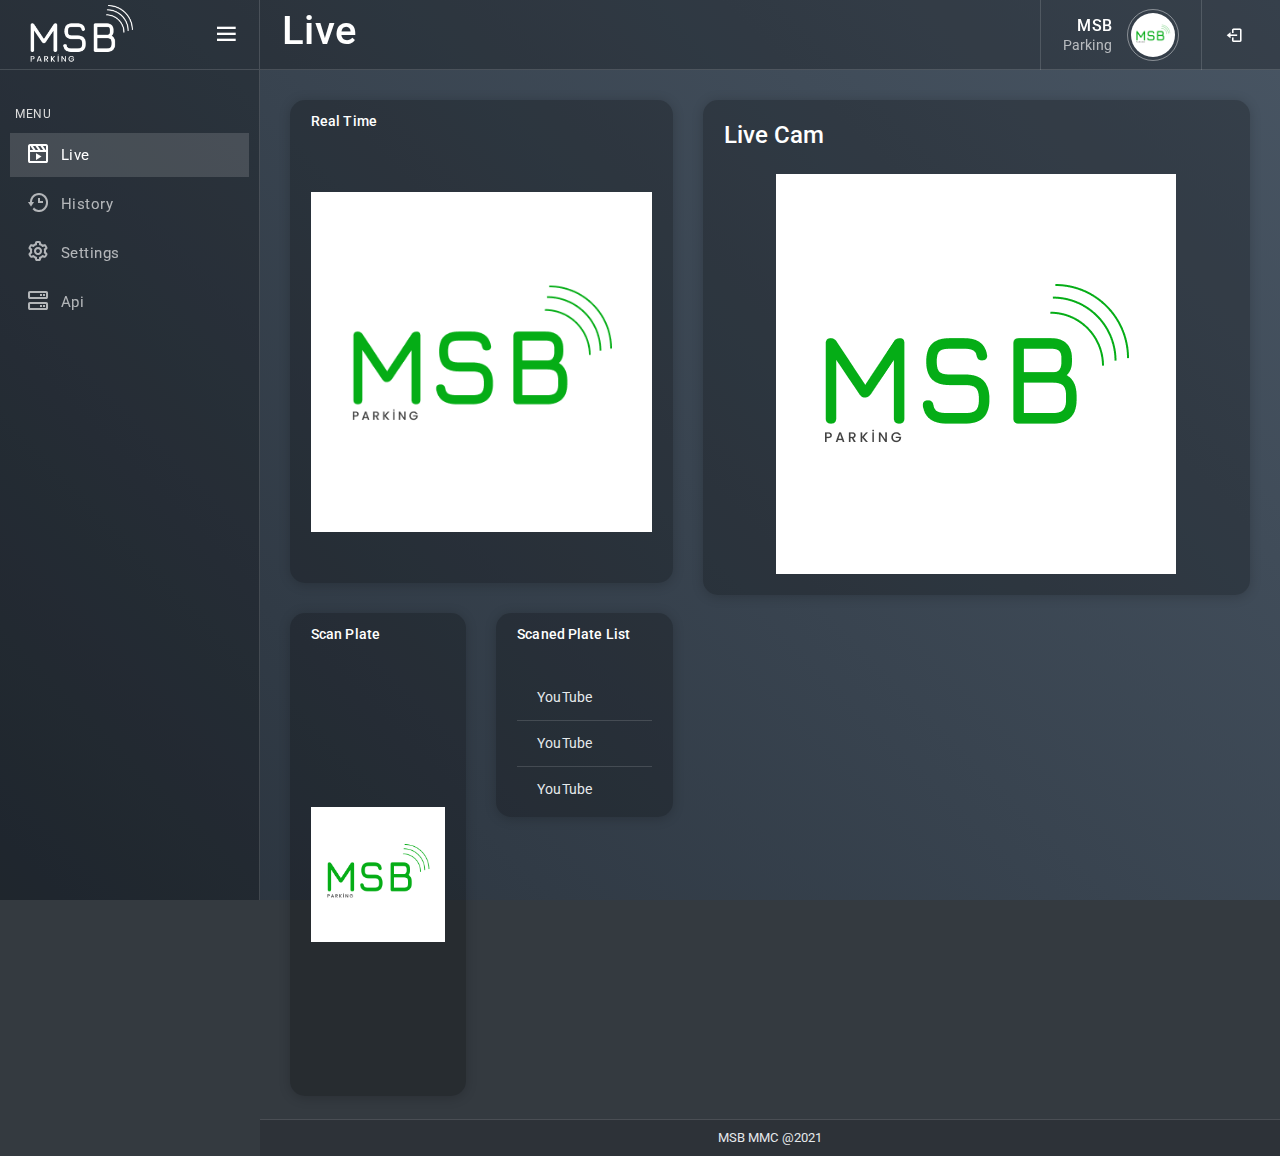
<file: assets/html/index.html>
<!DOCTYPE html>
<html lang="en">

<head>
	<!-- Required meta tags -->
	<meta charset="utf-8" />
	<meta name="viewport" content="width=device-width, initial-scale=1, shrink-to-fit=no" />
	<title>MSB Parking</title>
	<!--favicon-->
	<link rel="icon" href="../images/favicon-32x32.png" type="image/png" />
	<!-- Vector CSS -->
	<link href="../plugins/vectormap/jquery-jvectormap-2.0.2.css" rel="stylesheet" />
	<!--plugins-->
	<link href="../plugins/simplebar/css/simplebar.css" rel="stylesheet" />
	<link href="../plugins/perfect-scrollbar/css/perfect-scrollbar.css" rel="stylesheet" />
	<link href="../plugins/metismenu/css/metisMenu.min.css" rel="stylesheet" />
	<!-- loader-->
	<link href="../css/pace.min.css" rel="stylesheet" />
	<script src="../js/pace.min.js"></script>
	<!-- Bootstrap CSS -->
	<link rel="stylesheet" href="../css/bootstrap.min.css" />
	<!-- Icons CSS -->
	<link rel="stylesheet" href="../css/icons.css" />
	<!-- App CSS -->
	<link rel="stylesheet" href="../css/app.css" />


</head>

<body class="bg-theme bg-theme9">
	<!-- wrapper -->
	<div class="wrapper">
		<!--sidebar-wrapper-->
		<div class="sidebar-wrapper" data-simplebar="true">
			<div class="sidebar-header">
				<div class="">
					<img src="../images/Logo.png" class="logo-icon-2" alt="" />
				</div>

				<a href="javascript:;" class="toggle-btn ml-auto"> <i class="bx bx-menu"></i>
				</a>
			</div>
			<!--navigation-->
			<ul class="metismenu" id="menu">

				<li class="menu-label">MENU</li>
				<li>
					<a href="index.html">
						<div class="parent-icon"><i class="bx bx-movie-play"></i>
						</div>
						<div class="menu-title">Live</div>
					</a>
				</li>
				<li>
					<a href="history.html">
						<div class="parent-icon"> <i class="bx bx-history"></i>
						</div>
						<div class="menu-title">History</div>
					</a>
				</li>
				<li>
					<a href="file-manager.html">
						<div class="parent-icon"><i class="bx bx-cog"></i>
						</div>
						<div class="menu-title">Settings</div>
					</a>
				</li>
				<li>
					<a href="contact-list.html">
						<div class="parent-icon"><i class="bx bx-server"></i>
						</div>
						<div class="menu-title">Api</div>
					</a>
				</li>


			</ul>
			<!--end navigation-->
		</div>
		<!--end sidebar-wrapper-->
		<!--header-->
		<header class="top-header">
			<nav class="navbar navbar-expand">
				<div class="left-topbar d-flex align-items-center">
					<a href="javascript:;" class="toggle-btn"> <i class="bx bx-menu"></i>
					</a>
				</div>
				<div class="flex-grow-1 search-bar">
					<div class="input-group">
						<div class="input-group-prepend search-arrow-back">
							<button class="btn btn-search-back" type="button"><i class="bx bx-arrow-back"></i>
							</button>
						</div>
						<h1>Live</h1>
					</div>
				</div>
				<div class="right-topbar ml-auto">
					<ul class="navbar-nav">
						<li class="nav-item search-btn-mobile">
							<a class="nav-link position-relative" href="javascript:;"> <i
									class="bx bx-search vertical-align-middle"></i>
							</a>
						</li>


						<li class="nav-item dropdown dropdown-user-profile">
							<a class="nav-link dropdown-toggle dropdown-toggle-nocaret" href="javascript:;"
								data-toggle="dropdown">
								<div class="media user-box align-items-center">
									<div class="media-body user-info">
										<p class="user-name mb-0">MSB</p>
										<p class="designattion mb-0">Parking</p>
									</div>
									<img src="../images/logo_bg.png" class="user-img" alt="user avatar">
								</div>
							</a>

						</li>
						<li class="nav-item dropdown dropdown-language">
							<a class="nav-link dropdown-toggle dropdown-toggle-nocaret" href="javascript:;"
								data-toggle="dropdown">
								<div class="lang d-flex">
									<div>
										<i class="bx bx-log-out"></i>
									</div>
								</div>
							</a>

						</li>
					</ul>
				</div>
			</nav>
		</header>
		<!--end header-->
		<!--page-wrapper-->
		<div class="page-wrapper">
			<!--page-content-wrapper-->
			<div class="page-content-wrapper">
				<div class="page-content">

					<!--end row-->
					<div class="row">
						<div class="col-12 col-lg-5">
							<div class="row">
								
								<div class="col-12 col-lg-12">
									<div class="card radius-15">
										<div class="card-header border-bottom-0">
											<div class="d-lg-flex align-items-center">
												<div>
													<h4 class="mb-lg-0">Real Time</h4>
												</div>

											</div>
										</div>
										<div class="card-body">
											<img class="live-screen" src="../images/logo_bg.png" alt="Loading..."/>
										</div>
									</div>
								</div>
								<div class="col-6 col-lg-6">
									<div class="card radius-15">
										<div class="card-header border-bottom-0">
											<div class="d-lg-flex align-items-center">
												<div>
													<h4 class="mb-lg-0">Scan Plate</h4>
												</div>

											</div>
										</div>
										<div class="card-body">
											<img class="live-screen" src="../images/logo_bg.png" alt="Loading..."/>
										</div>
									</div>
								</div>
								<div class="col-6 col-lg-6">
									<div class="card radius-15">
										<div class="card-header border-bottom-0">
											<div class="d-lg-flex align-items-center">
												<div>
													<h4 class="mb-lg-0">Scaned Plate List</h4>
												</div>

											</div>
										</div>
										<div class="card-body">
											<div class="dashboard-social-list">
												<ul class="list-group list-group-flush">
													<li class="list-group-item d-flex align-items-center bg-transparent">
														<p class="mb-0">YouTube</p>														
													</li>
													<li class="list-group-item d-flex align-items-center bg-transparent">
														<p class="mb-0">YouTube</p>														
													</li>
													<li class="list-group-item d-flex align-items-center bg-transparent">
														<p class="mb-0">YouTube</p>														
													</li>
													<li class="list-group-item d-flex align-items-center bg-transparent">
														<p class="mb-0">YouTube</p>														
													</li>
													<li class="list-group-item d-flex align-items-center bg-transparent">
														<p class="mb-0">YouTube</p>														
													</li>
													<li class="list-group-item d-flex align-items-center bg-transparent">
														<p class="mb-0">YouTube</p>														
													</li>
													<li class="list-group-item d-flex align-items-center bg-transparent">
														<p class="mb-0">YouTube</p>														
													</li>
													<li class="list-group-item d-flex align-items-center bg-transparent">
														<p class="mb-0">YouTube</p>														
													</li>
													<li class="list-group-item d-flex align-items-center bg-transparent">
														<p class="mb-0">YouTube</p>														
													</li><li class="list-group-item d-flex align-items-center bg-transparent">
														<p class="mb-0">YouTube</p>														
													</li>
													<li class="list-group-item d-flex align-items-center bg-transparent">
														<p class="mb-0">YouTube</p>														
													</li>
													
												</ul>
											</div>
										</div>
									</div>
								</div>
							</div>
						</div>
						<div class="col-12 col-lg-7">
							<div class="card radius-15">
								<div class="card-body">
									<div class="d-lg-flex align-items-center">
										<div>
											<h4 class="mb-4">Live Cam</h4>
										</div>
									</div>
									<div>
										<img class="live-screen" src="../images/logo_bg.png" alt="Loading..."/>
									</div>
								</div>

							</div>
						</div>
					</div>
					<!--end row-->

				</div>
			</div>
			<!--end page-content-wrapper-->
		</div>
		<!--end page-wrapper-->
		<!--start overlay-->
		<div class="overlay toggle-btn-mobile"></div>
		<!--end overlay-->
		<!--Start Back To Top Button--> <a href="javaScript:;" class="back-to-top"><i
				class='bx bxs-up-arrow-alt'></i></a>
		<!--End Back To Top Button-->
		<!--footer -->
		<div class="footer">
			<p class="mb-0">MSB MMC @2021 </p>
		</div>
		<!-- end footer -->
	</div>

	<!--end switcher-->
	<!-- JavaScript -->
	<!-- jQuery first, then Popper.js, then Bootstrap JS -->
	<script src="../js/jquery.min.js"></script>
	<script src="../js/popper.min.js"></script>
	<script src="../js/bootstrap.min.js"></script>
	<!--plugins-->
	<script src="../plugins/simplebar/js/simplebar.min.js"></script>
	<script src="../plugins/metismenu/js/metisMenu.min.js"></script>
	<script src="../plugins/perfect-scrollbar/js/perfect-scrollbar.js"></script>
	<!-- Vector map JavaScript -->
	<script src="../plugins/vectormap/jquery-jvectormap-2.0.2.min.js"></script>
	<script src="../plugins/vectormap/jquery-jvectormap-world-mill-en.js"></script>
	<script src="../plugins/apexcharts-bundle/js/apexcharts.min.js"></script>
	<script src="../js/index.js"></script>
	<!-- App JS -->
	<script src="../js/app.js"></script>
	<script>
		new PerfectScrollbar('.dashboard-social-list');
		new PerfectScrollbar('.dashboard-top-countries');
	</script>
</body>

</html>
</file>
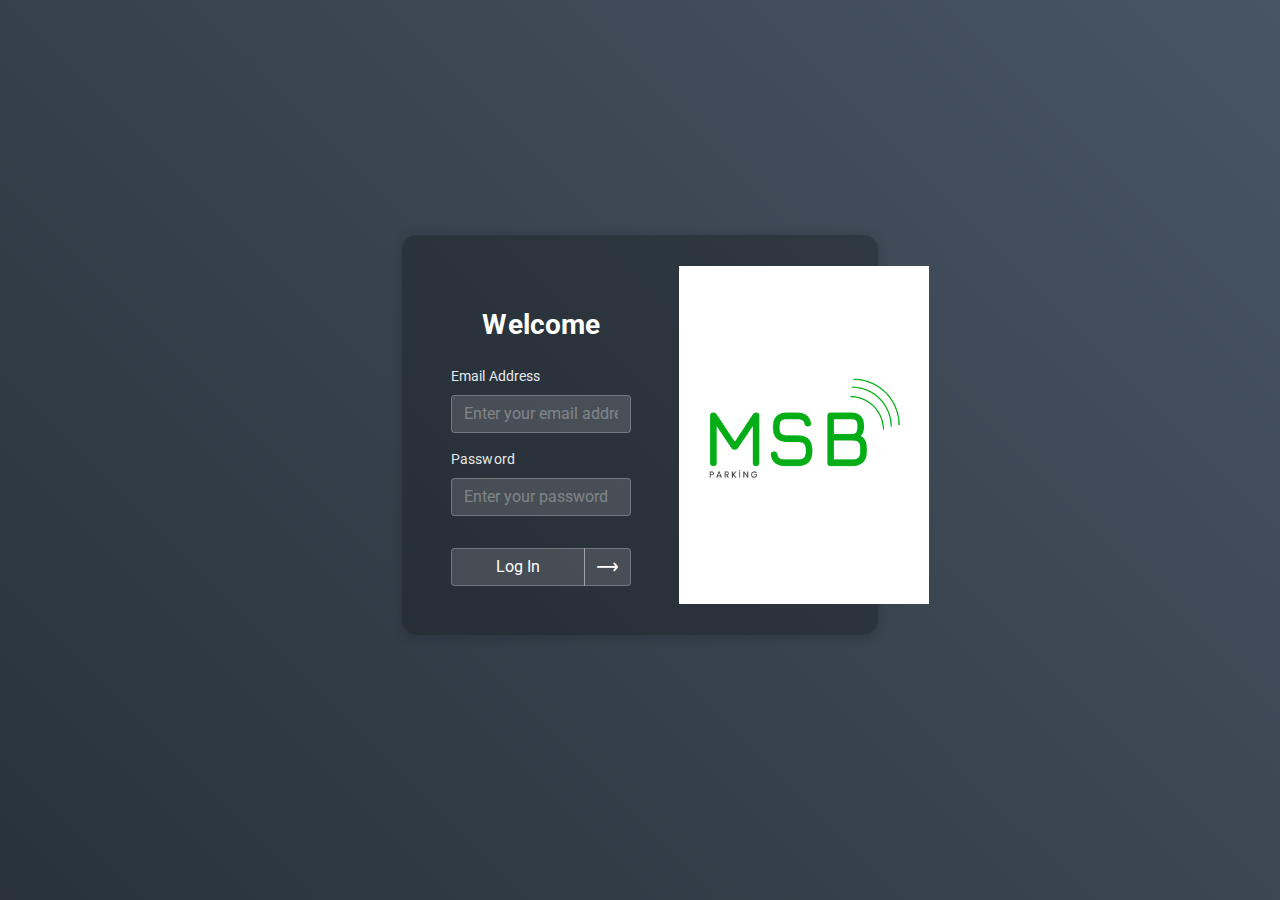
<file: assets/html/login.html>
<!DOCTYPE html>
<html lang="en">

<head>
	<!-- Required meta tags -->
	<meta charset="utf-8" />
	<meta name="viewport" content="width=device-width, initial-scale=1, shrink-to-fit=no" />
	<title>MSB Parking</title>
	<!--favicon-->
	<link rel="icon" href="../images/favicon-32x32.png" type="image/png" />
	<!-- loader-->
	<link href="../css/pace.min.css" rel="stylesheet" />
	<script src="../js/pace.min.js"></script>
	<!-- Bootstrap CSS -->
	<link rel="stylesheet" href="../css/bootstrap.min.css" />
	<!-- Icons CSS -->
	<link rel="stylesheet" href="../css/icons.css" />
	<!-- App CSS -->
	<link rel="stylesheet" href="../css/app.css" />
</head>

<body class="bg-theme bg-theme9">
	<!-- wrapper -->
	<div class="wrapper">
		<div class="section-authentication-login d-flex align-items-center justify-content-center">
			<div class="row">
				<div class="col-12 col-lg-10 mx-auto">
					<div class="card radius-15">
						<div class="row no-gutters">
							<div class="col-lg-7">
								<div class="card-body p-md-5">
									<div class="text-center">
										<h3 class="mt-4 font-weight-bold">Welcome</h3>
									</div>
									
									<div class="form-group mt-4">
										<label>Email Address</label>
										<input type="text" class="form-control"
											placeholder="Enter your email address" />
									</div>
									<div class="form-group">
										<label>Password</label>
										<input type="password" class="form-control" placeholder="Enter your password" />
									</div>
									
									<div class="btn-group mt-3 w-100">
										<button type="button" class="btn btn-light btn-block">Log In</button>
										<button type="button" class="btn btn-light"><i class="lni lni-arrow-right"></i>
										</button>
									</div>
									
								</div>
							</div>
							<div class="col-lg-5">
								<img src="../images/login-images/login-frent-img.jpg" class="card-img login-img h-100"
									alt="...">
							</div>
						</div>
						<!--end row-->
					</div>
				</div>
			</div>
		</div>
	</div>
	<!-- end wrapper -->
</body>

</html>
</file>
<file: assets/plugins/simplebar/css/simplebar.css>
[data-simplebar] {
  position: relative;
  flex-direction: column;
  flex-wrap: wrap;
  justify-content: flex-start;
  align-content: flex-start;
  align-items: flex-start;
}

.simplebar-wrapper {
  overflow: hidden;
  width: inherit;
  height: inherit;
  max-width: inherit;
  max-height: inherit;
}

.simplebar-mask {
  direction: inherit;
  position: absolute;
  overflow: hidden;
  padding: 0;
  margin: 0;
  left: 0;
  top: 0;
  bottom: 0;
  right: 0;
  width: auto !important;
  height: auto !important;
  z-index: 0;
}

.simplebar-offset {
  direction: inherit !important;
  box-sizing: inherit !important;
  resize: none !important;
  position: absolute;
  top: 0;
  left: 0;
  bottom: 0;
  right: 0;
  padding: 0;
  margin: 0;
  -webkit-overflow-scrolling: touch;
}

.simplebar-content-wrapper {
  direction: inherit;
  box-sizing: border-box !important;
  position: relative;
  display: block;
  height: 100%; /* Required for horizontal native scrollbar to not appear if parent is taller than natural height */
  width: auto;
  visibility: visible;
  max-width: 100%; /* Not required for horizontal scroll to trigger */
  max-height: 100%; /* Needed for vertical scroll to trigger */
  scrollbar-width: none;
  -ms-overflow-style: none;
}

.simplebar-content-wrapper::-webkit-scrollbar,
.simplebar-hide-scrollbar::-webkit-scrollbar {
  width: 0;
  height: 0;
}

.simplebar-content:before,
.simplebar-content:after {
  content: ' ';
  display: table;
}

.simplebar-placeholder {
  max-height: 100%;
  max-width: 100%;
  width: 100%;
  pointer-events: none;
}

.simplebar-height-auto-observer-wrapper {
  box-sizing: inherit !important;
  height: 100%;
  width: 100%;
  max-width: 1px;
  position: relative;
  float: left;
  max-height: 1px;
  overflow: hidden;
  z-index: -1;
  padding: 0;
  margin: 0;
  pointer-events: none;
  flex-grow: inherit;
  flex-shrink: 0;
  flex-basis: 0;
}

.simplebar-height-auto-observer {
  box-sizing: inherit;
  display: block;
  opacity: 0;
  position: absolute;
  top: 0;
  left: 0;
  height: 1000%;
  width: 1000%;
  min-height: 1px;
  min-width: 1px;
  overflow: hidden;
  pointer-events: none;
  z-index: -1;
}

.simplebar-track {
  z-index: 1;
  position: absolute;
  right: 0;
  bottom: 0;
  pointer-events: none;
  overflow: hidden;
}

[data-simplebar].simplebar-dragging .simplebar-content {
  pointer-events: none;
  user-select: none;
  -webkit-user-select: none;
}

[data-simplebar].simplebar-dragging .simplebar-track {
  pointer-events: all;
}

.simplebar-scrollbar {
  position: absolute;
  left: 0;
  right: 0;
  min-height: 10px;
}

.simplebar-scrollbar:before {
  position: absolute;
  content: '';
  background: black;
  border-radius: 7px;
  left: 2px;
  right: 2px;
  opacity: 0;
  transition: opacity 0.2s linear;
}

.simplebar-scrollbar.simplebar-visible:before {
  /* When hovered, remove all transitions from drag handle */
  opacity: 0.5;
  transition: opacity 0s linear;
}

.simplebar-track.simplebar-vertical {
  top: 0;
  width: 11px;
}

.simplebar-track.simplebar-vertical .simplebar-scrollbar:before {
  top: 2px;
  bottom: 2px;
}

.simplebar-track.simplebar-horizontal {
  left: 0;
  height: 11px;
}

.simplebar-track.simplebar-horizontal .simplebar-scrollbar:before {
  height: 100%;
  left: 2px;
  right: 2px;
}

.simplebar-track.simplebar-horizontal .simplebar-scrollbar {
  right: auto;
  left: 0;
  top: 2px;
  height: 7px;
  min-height: 0;
  min-width: 10px;
  width: auto;
}

/* Rtl support */
[data-simplebar-direction='rtl'] .simplebar-track.simplebar-vertical {
  right: auto;
  left: 0;
}

.hs-dummy-scrollbar-size {
  direction: rtl;
  position: fixed;
  opacity: 0;
  visibility: hidden;
  height: 500px;
  width: 500px;
  overflow-y: hidden;
  overflow-x: scroll;
}

.simplebar-hide-scrollbar {
  position: fixed;
  left: 0;
  visibility: hidden;
  overflow-y: scroll;
  scrollbar-width: none;
  -ms-overflow-style: none;
}
</file>
<file: assets/plugins/perfect-scrollbar/css/perfect-scrollbar.css>
/*
 * Container style
 */
.ps {
  overflow: hidden !important;
  overflow-anchor: none;
  -ms-overflow-style: none;
  touch-action: auto;
  -ms-touch-action: auto;
}

/*
 * Scrollbar rail styles
 */
.ps__rail-x {
  display: none;
  opacity: 0;
  transition: background-color .2s linear, opacity .2s linear;
  -webkit-transition: background-color .2s linear, opacity .2s linear;
  height: 15px;
  /* there must be 'bottom' or 'top' for ps__rail-x */
  bottom: 0px;
  /* please don't change 'position' */
  position: absolute;
}

.ps__rail-y {
  display: none;
  opacity: 0;
  transition: background-color .2s linear, opacity .2s linear;
  -webkit-transition: background-color .2s linear, opacity .2s linear;
  width: 15px;
  /* there must be 'right' or 'left' for ps__rail-y */
  right: 0;
  /* please don't change 'position' */
  position: absolute;
}

.ps--active-x > .ps__rail-x,
.ps--active-y > .ps__rail-y {
  display: block;
  background-color: transparent;
}

.ps:hover > .ps__rail-x,
.ps:hover > .ps__rail-y,
.ps--focus > .ps__rail-x,
.ps--focus > .ps__rail-y,
.ps--scrolling-x > .ps__rail-x,
.ps--scrolling-y > .ps__rail-y {
  opacity: 0.6;
}

.ps .ps__rail-x:hover,
.ps .ps__rail-y:hover,
.ps .ps__rail-x:focus,
.ps .ps__rail-y:focus,
.ps .ps__rail-x.ps--clicking,
.ps .ps__rail-y.ps--clicking {
  background-color: #eee;
  opacity: 0.9;
}

/*
 * Scrollbar thumb styles
 */
.ps__thumb-x {
  background-color: #aaa;
  border-radius: 6px;
  transition: background-color .2s linear, height .2s ease-in-out;
  -webkit-transition: background-color .2s linear, height .2s ease-in-out;
  height: 6px;
  /* there must be 'bottom' for ps__thumb-x */
  bottom: 2px;
  /* please don't change 'position' */
  position: absolute;
}

.ps__thumb-y {
  background-color: #aaa;
  border-radius: 6px;
  transition: background-color .2s linear, width .2s ease-in-out;
  -webkit-transition: background-color .2s linear, width .2s ease-in-out;
  width: 6px;
  /* there must be 'right' for ps__thumb-y */
  right: 2px;
  /* please don't change 'position' */
  position: absolute;
}

.ps__rail-x:hover > .ps__thumb-x,
.ps__rail-x:focus > .ps__thumb-x,
.ps__rail-x.ps--clicking .ps__thumb-x {
  background-color: #999;
  height: 11px;
}

.ps__rail-y:hover > .ps__thumb-y,
.ps__rail-y:focus > .ps__thumb-y,
.ps__rail-y.ps--clicking .ps__thumb-y {
  background-color: #999;
  width: 11px;
}

/* MS supports */
@supports (-ms-overflow-style: none) {
  .ps {
    overflow: auto !important;
  }
}

@media screen and (-ms-high-contrast: active), (-ms-high-contrast: none) {
  .ps {
    overflow: auto !important;
  }
}
</file>
<file: assets/css/app.css>
/*
Template Name: Syntrans Admin
Author: codervent
Email: codervent@gmail.com
File: app.css
*/

/*  
  - Google Font
  - General
  - Header
  - Page Wrapper
  - Pricing Table
  - Metismenu
  - Forms
  - Components
  - Buttons
  - Background Colors
  - Text Colors
  - Authentication
  - File Manager
  - Tables
  - Invoice Page
  - Chat box
  - Email box
  - Compose Mail
  - Extra Css
  - Responsive
*/

/* Google Font*/

@import url('https://fonts.googleapis.com/css2?family=Open+Sans:wght@300;400;600&family=Roboto&display=swap');
/* General */

html {
	width: 100%;
	height: 100%;
}

body {
	font-family: 'Open Sans', sans-serif;
	font-family: 'Roboto', sans-serif;
	background-color: #343a40;
	letter-spacing: .1px;
	font-size: 14px;
	color: #e5e9ec;
}

a:hover {
	text-decoration: none;
}

/*Header*/

.wrapper {
	width: 100%;
	height: 100%;
	position: relative;
}

.top-header {
	width: auto;
	height: 70px;
	line-height: 70px;
	background: rgb(0 0 0 / 24%);
	position: fixed;
	top: 0;
	left: 260px;
	right: 0;
	z-index: 15;
	border-bottom: 1px solid rgb(255 255 255 / 14%);
	box-shadow: none;
}

.sticky-top-header {
	background: #fff;
	border-bottom: 0px solid #e4e4e4;
	box-shadow: 0 0.125rem 0.25rem rgba(0, 0, 0, .075);
}

.toggle-btn {
	margin-right: 10px;
	font-size: 28px;
	color: #ffffff;
	width: 45px;
	height: 45px;
	line-height: 45px;
	background: transparent;
	text-align: center;
	border-radius: 50%;
	cursor: pointer;
	outline: none;
}

.toggle-btn:hover {
	color: #ffffff;
}

.toggle-btn:active {
	color: #ffffff;
	background: rgb(255 255 255 / 20%);
}

.logo-icon {
	width: 145px;
}

.logo-icon-2 {
	width: 100%;
	height: 60px;
	object-fit: contain;
	margin-left: 10px;
}

.logo-text {
	color: #ffffff;
	font-size: 25px;
	margin-bottom: 0;
	margin-left: 10px;
}

.top-header .navbar {
	padding: 0;
	background: transparent;
}

.left-topbar {
	width: auto;
	height: 70px;
	float: left;
	padding-left: 15px;
	background: transparent;
}

.right-topbar {
	width: auto;
	height: 70px;
	padding-right: 15px;
}

.sidebar-header {
	width: 260px;
	position: fixed;
	top: 0;
	left: 0;
	right: 0;
	display: flex;
	align-items: center;
	padding: 0px 0px 0px 15px;
	height: 70px;
	background: rgb(0 0 0 / 24%);
	border-right: 1px solid rgb(255 255 255 / 14%);
	border-bottom: 1px solid rgb(255 255 255 / 14%);
	z-index: 1;
	transition: all .2s ease-out;
}

.right-topbar .navbar-nav .nav-link {
	padding: 0rem 1.4rem;
	border-left: 1px solid rgb(255 255 255 / 14%);
	color: #ffffff;
	height: 70px;
	font-size: 25px;
}

.search-bar {
	padding: 0rem 2.4rem;
}

.search-arrow-back {
	display: none;
}

.search-btn-mobile {
	display: none;
}

.search-bar .btn-search-back {
	background: #f1f1f1;
	border: 1px solid #d9d3d3;
	padding: 0 20px;
	border-radius: 2px;
	height: calc(1.3em + .75rem + 2px);
}

.search-bar .btn-search-back i {
	font-size: 20px;
	color: #727171;
}

.search-bar .btn-search {
	background: rgb(0 0 0 / 12%);
	border: 1px solid rgb(255 255 255 / 30%);
	padding: 0 25px;
	border-radius: 0px;
	height: calc(1.6em + .75rem + 2px);
}

.search-bar .btn-search i {
	font-size: 16px;
	color: #fff;
}

.search-bar input {
	height: calc(1.6em + .75rem + 2px);
	border: 1px solid rgb(255 255 255 / 14%);
	color: #ffffff;
	background-color: rgb(0 0 0 / 12%);
	width: 100%;
	border-radius: 2px;
}

.search-bar input:focus {}

.search-bar input::placeholder {
	opacity: 0.5 !important;
	color: #fff !important;
}

.dropdown-toggle-nocaret:after {
	display: none
}

.user-box {
	line-height: 1.3;
	height: 70px;
}

.user-info {
	text-align: right;
	margin-right: 15px;
}

.user-info .user-name {
	font-size: 16px;
	font-weight: 500;
}

.user-info .designattion {
	font-size: 14px;
	color: rgb(255 255 255 / 65%);
}

.user-img {
	width: 52px;
	height: 52px;
	border-radius: 50%;
	border: 1px solid rgb(255 255 255 / 42%);
	padding: 3px;
}

.user-img img {
	border-radius: 10%;
}

.msg-count {
	position: absolute;
	left: 36px;
	top: 19px;
	font-size: 11px;
	font-weight: 500;
	width: 17px;
	height: 17px;
	text-align: center;
	border-radius: 50%;
	z-index: 5;
	padding: 0;
	color: #fff;
	background-color: #130c21;
	display: flex;
	justify-content: center;
	align-items: center;
}

.lang i {
	font-size: 18px !important;
}

.lang span {
	font-size: 18px !important;
	padding-left: 6px;
}

.dropdown-menu {
	-webkit-box-shadow: 0 0.5rem 1rem rgba(0, 0, 0, .15);
	box-shadow: 0 0.5rem 1rem rgba(0, 0, 0, .15);
	line-height: initial;
	border: 0px solid #e9ecef;
	margin: 0;
	font-size: 14px;
	border-radius: 15px;
}

.top-header .navbar .dropdown-menu {
	-webkit-animation: .6s cubic-bezier(.25, .8, .25, 1) 0s normal forwards 1 animdropdown;
	animation: .6s cubic-bezier(.25, .8, .25, 1) 0s normal forwards 1 animdropdown;
}

.top-header .navbar .dropdown-lg .dropdown-menu::after {
	content: '';
	width: 13px;
	height: 13px;
	background: #101116;
	position: absolute;
	top: -6px;
	right: 28px;
	transform: rotate(45deg);
	border-top: 1px solid #101116;
	border-left: 1px solid #101116;
}

.top-header .navbar .dropdown-menu::after {
	content: '';
	width: 13px;
	height: 13px;
	background: #191a21;
	position: absolute;
	top: -6px;
	right: 28px;
	transform: rotate(45deg);
	border-top: 1px solid #191a21;
	border-left: 1px solid #191a21;
}

@-webkit-keyframes animdropdown {
	from {
		-webkit-transform: translate3d(0, 6px, 0);
		transform: translate3d(0, 6px, 0);
		opacity: 0
	}
	to {
		-webkit-transform: translate3d(0, 0, 0);
		transform: translate3d(0, 0, 0);
		opacity: 1
	}
}

@keyframes animdropdown {
	from {
		-webkit-transform: translate3d(0, 6px, 0);
		transform: translate3d(0, 6px, 0);
		opacity: 0
	}
	to {
		-webkit-transform: translate3d(0, 0, 0);
		transform: translate3d(0, 0, 0);
		opacity: 1
	}
}

.dropdown-lg {
	position: relative;
}

.dropdown-lg .dropdown-menu {
	width: 380px;
	padding: 0px;
	margin: 0;
	border: 0;
}

.dropdown-lg .dropdown-menu .dropdown-item {
	padding: .72rem 1.2rem;
	border-bottom: 1px solid rgb(255 255 255 / 0.12);
}

.dropdown-lg .user-online {
	position: relative;
}

.dropdown-lg .user-online:after {
	content: '';
	position: absolute;
	bottom: 1px;
	right: 17px;
	width: 8px;
	height: 8px;
	border-radius: 50%;
	box-shadow: 0 0 0 2px #fff;
	background: #16e15e;
}

.dropdown-lg .msg-avatar {
	width: 45px;
	height: 45px;
	border-radius: 50%;
	margin-right: 15px;
}

.dropdown-lg .msg-name {
	font-size: 14px;
	margin-bottom: 0;
}

.dropdown-lg .msg-info {
	font-size: 13px;
	margin-bottom: 0;
}

.dropdown-lg .msg-time {
	font-size: 12px;
	margin-bottom: 0;
	color: #919191;
}

.dropdown-lg .msg-header {
	padding: .72rem 1.2rem;
	color: #fff;
	border-bottom: 1px solid rgb(255 255 255 / 15%);
	background: #101116;
	text-align: center;
	border-top-left-radius: 15px;
	border-top-right-radius: 15px;
}

.dropdown-lg .msg-header .msg-header-title {
	font-size: 22px;
	margin-bottom: 0;
}

.dropdown-lg .msg-header .msg-header-subtitle {
	font-size: 14px;
	margin-bottom: 0;
}

.dropdown-lg .msg-footer {
	padding: .72rem 1.2rem;
	color: #ffffff;
	border-top: 0px solid #ededed;
	background: transparent;
	font-size: 14px;
	font-weight: 500;
	border-bottom-left-radius: .25rem;
	border-bottom-right-radius: .25rem;
}

.dropdown-lg .notify {
	width: 45px;
	height: 45px;
	line-height: 45px;
	font-size: 22px;
	text-align: center;
	border-radius: 50%;
	background-color: #f1f1f1;
	margin-right: 15px;
}

.dropdown-user-profile .dropdown-menu i {
	vertical-align: middle;
	margin-right: 10px;
}

.dropdown-user-profile .dropdown-menu span {
	vertical-align: middle;
}

.dropdown-language .dropdown-menu i {
	vertical-align: middle;
	margin-right: 10px;
	font-size: 14px;
}

.dropdown-language .dropdown-menu span {
	vertical-align: middle;
	font-size: 14px;
}

.header-notifications-list {
	position: relative;
	height: 420px;
}

.header-message-list {
	position: relative;
	height: 420px;
}

.dashboard-social-list {
	position: relative;
	height: 121px;
}

.dashboard-top-countries {
	width: 100%;
	height: 322px;
}

/*Page Wrapper*/

.page-wrapper {
	position: relative;
	margin-top: 70px;
}

.sidebar-wrapper {
	width: 260px;
	height: calc(100% - 70px);
	position: fixed;
	top: 70px;
	left: 0;
	bottom: 0;
	z-index: 16;
	background: rgb(0 0 0 / 24%);
	border-right: 1px solid rgb(255 255 255 / 14%);
	box-shadow: none;
	transition: all .2s ease-out;
}

.wrapper.toggled .top-header {
	left: 80px;
}

.page-content-wrapper {
	margin-left: 260px;
	transition: all .3s ease-out;
	margin-top: 70px;
}

.wrapper.toggled .page-content-wrapper {
	margin-left: 80px;
}

.wrapper.toggled .footer {
	margin-left: 80px;
}

.page-content {
	padding: 30px;
}

/*Pricing Table */

.lis-bg-light {
	background-color: #00000005
}

.lis-light {
	color: #707070
}

.price-table {
	-webkit-transition: 0.3s ease
}

.lis-brd-light {
	border-color: #dadada !important
}

.lis-rounded-top {
	border-top-right-radius: 30px;
	border-top-left-radius: 30px;
}

.lis-bg-light {
	background-color: #f7f7f7
}

.lis-latter-spacing-2 {
	letter-spacing: 2px
}

.lis-font-weight-500 {
	font-weight: 500
}

.price-table sup {
	top: -1.5em
}

.price-table sup, .price-table small {
	font-size: 1.25rem
}

.price-table small {
	font-size: 1.25rem
}

sup {
	position: relative;
	font-size: 75%;
	line-height: 0
}

.lis-brd-light {
	border-color: #dadada !important
}

.lis-line-height-3 {
	line-height: 3 !important
}

.list-unstyled {
	padding-left: 0;
	list-style: none
}

.lis-line-height-3 {
	line-height: 3 !important
}

.lis-rounded-circle-50 {
	border-radius: 50px
}

.lis-bg-primary {
	background-color: #673ab7
}

.price-table.active {
	transform: scale(1.045);
	-webkit-transform: scale(1.045)
}

.price-table {
	-webkit-transition: 0.3s ease
}

.lis-rounded-bottom {
	border-bottom-right-radius: 30px;
	border-bottom-left-radius: 30px
}

/*Metismenu*/

.sidebar-wrapper ul {
	padding: 0;
	margin: 0;
	list-style: none;
	background: transparent;
}

.sidebar-wrapper .metismenu {
	background: transparent;
	display: -webkit-box;
	display: -ms-flexbox;
	display: flex;
	padding: 10px;
	-webkit-box-orient: vertical;
	-webkit-box-direction: normal;
	-ms-flex-direction: column;
	flex-direction: column;
}

.sidebar-wrapper .metismenu li+li {
	margin-top: 5px;
}

.sidebar-wrapper .metismenu li:first-child {
	margin-top: 5px;
}

.sidebar-wrapper .metismenu li:last-child {
	margin-bottom: 5px;
}

.sidebar-wrapper .metismenu>li {
	/*-webkit-box-flex: 1;
    -ms-flex: 1 1 0%;
    flex: 1 1 0%;*/
	display: -webkit-box;
	display: -ms-flexbox;
	display: flex;
	-webkit-box-orient: vertical;
	-webkit-box-direction: normal;
	-ms-flex-direction: column;
	flex-direction: column;
	position: relative;
}

.sidebar-wrapper .metismenu a {
	position: relative;
	display: flex;
	align-items: center;
	justify-content: left;
	padding: 8px 15px;
	font-size: 15px;
	color: rgb(255 255 255 / 65%);
	outline-width: 0;
	text-overflow: ellipsis;
	overflow: hidden;
	letter-spacing: .5px;
	border: 1px solid #ffffff00;
	transition: all .3s ease-out;
}

.sidebar-wrapper .metismenu a .parent-icon {
	font-size: 24px;
	line-height: 1;
}

.sidebar-wrapper .metismenu a .menu-title {
	margin-left: 10px;
}

.sidebar-wrapper .metismenu ul a {
	padding: 6px 15px 6px 15px;
	font-size: 15px;
	border: 0;
}

.sidebar-wrapper .metismenu ul a i {
	margin-right: 10px;
}

.sidebar-wrapper .metismenu ul {
	border: 1px solid rgb(237 237 237 / 12%);
	background: rgb(0 0 0 / 12%);
}

.sidebar-wrapper .metismenu ul ul a {
	padding: 8px 15px 8px 30px;
}

.sidebar-wrapper .metismenu ul ul ul a {
	padding: 8px 15px 8px 45px;
}

.sidebar-wrapper .metismenu a:hover, .sidebar-wrapper .metismenu a:focus, .sidebar-wrapper .metismenu a:active, .sidebar-wrapper .metismenu .mm-active>a {
	color: #ffffff;
	text-decoration: none;
	background: rgb(255 255 255 / 14%);
}

.menu-label {
	padding: 20px 15px 5px 5px;
	color: #dcdcdc;
	text-transform: uppercase;
	font-size: 12px;
	letter-spacing: 0.5px;
}

.metismenu .has-arrow:after {
	position: absolute;
	content: "";
	width: .50em;
	height: .50em;
	border-style: solid;
	border-width: 1.2px 0 0 1.2px;
	border-color: initial;
	right: 15px;
	transform: rotate(-45deg) translateY(-50%);
	transform-origin: top;
	top: 50%;
	transition: all .3s ease-out;
}

.simplebar-scrollbar:before {
	background: rgba(255, 255, 255, 0.40);
}

.footer {
	position: absolute;
	bottom: 0;
	left: 0;
	right: 0;
	background: rgb(0 0 0 / 12%);
	border-top: 1px solid rgb(255 255 255 / 14%);
	padding: 8px 15px;
	font-size: 13px;
	text-align: center;
	margin-left: 260px;
	transition: all .3s ease-out;
	z-index: 10;
}

.p-tab-name {
	display: none !important;
}

@media screen and (min-width: 576px) {
	.p-tab-name {
		display: block !important;
	}
}

@media screen and (min-width: 1025px) {
	.wrapper.toggled.sidebar-hovered .sidebar-wrapper {
		background-color: #171b1e;
	}
	.wrapper.toggled.sidebar-hovered .sidebar-header {
		background-color: #171b1e;
		border-bottom: 1px solid rgba(255, 255, 255, 0.12);
	}
	.wrapper.toggled:not(.sidebar-hovered) .sidebar-wrapper .sidebar-header .logo-text {
		display: none;
	}
	.wrapper.toggled:not(.sidebar-hovered) .sidebar-wrapper .sidebar-header .logo-icon-2 {
		margin-left: 0px;
	}
	.wrapper.toggled:not(.sidebar-hovered) .sidebar-wrapper .sidebar-header .toggle-btn {
		display: none;
	}
	.wrapper.toggled:not(.sidebar-hovered) .sidebar-wrapper .sidebar-header {
		justify-content: center;
		padding: 10px;
	}
	.wrapper.toggled:not(.sidebar-hovered) .sidebar-wrapper {
		width: 80px;
	}
	.wrapper.toggled:not(.sidebar-hovered) .sidebar-wrapper .sidebar-header {
		width: 80px;
	}
	.wrapper.toggled:not(.sidebar-hovered) .sidebar-wrapper .metismenu a {
		justify-content: center;
	}
	.wrapper.toggled:not(.sidebar-hovered) .sidebar-wrapper .metismenu .menu-title {
		display: none;
	}
	.wrapper.toggled:not(.sidebar-hovered) .sidebar-wrapper .metismenu li ul {
		display: none;
	}
	.wrapper.toggled:not(.sidebar-hovered) .sidebar-wrapper .metismenu li.menu-label {
		display: none;
	}
	.wrapper.toggled:not(.sidebar-hovered) .sidebar-wrapper .metismenu .has-arrow:after {
		display: none;
	}
	/* .sidebar-header {
        display: none !important;
    } */
	.chat-toggle-btn {
		display: none !important;
	}
	.email-toggle-btn {
		display: none !important;
	}
	.left-topbar {
		display: none !important;
	}
}

/*Forms */

input::placeholder {
	color: #fff !important;
	opacity: .3 !important
}

::selection {
	background: rgba(255, 255, 255, 0.2);
}

select option {
	background: #191a21;
}

.custom-file-label {
	font-size: 1rem;
}

.form-check-label {
	font-size: 1rem;
}

.form-text {
	font-size: 13px;
}

.invalid-feedback {
	font-size: 100%;
	margin-top: 0.55rem;
}

.custom-control-label {
	font-size: 1rem;
}

.select2-container--bootstrap4 .select2-selection--single {
	font-size: 1rem;
}

.select2-container--bootstrap4 .select2-selection--multiple .select2-selection__rendered {
	font-size: 1rem;
}

.select2-sm .select2-container--bootstrap4 .select2-selection {
	height: calc(1.5em + .5rem + 2px);
	font-size: .875rem;
}

.select2-container--bootstrap4 .select2-dropdown {
	border-color: rgba(206, 212, 218, 0.55);
	border-radius: 0;
	box-shadow: 0 0.1rem 0.7rem rgba(0, 0, 0, .10);
}

.g-r-left .select2-container--bootstrap4 .select2-selection {
	border-top-left-radius: 0!important;
	border-bottom-left-radius: 0!important;
}

.g-r-right .select2-container--bootstrap4 .select2-selection {
	border-top-right-radius: 0!important;
	border-bottom-right-radius: 0!important;
}

.scrollspy-1 {
	height: 200px;
	position: relative;
	overflow-y: scroll;
}

.scrollspy-2 {
	height: 200px;
	position: relative;
	overflow-y: scroll;
}

.chip {
	display: inline-block;
	height: 32px;
	padding: 0 12px;
	margin-right: 1rem;
	margin-bottom: 1rem;
	font-size: 14px;
	font-weight: 500;
	line-height: 32px;
	color: rgb(255 255 255 / 70%);
	cursor: pointer;
	background-color: rgb(255 255 255 / 14%);
	border: 1px solid rgb(255 255 255 / 22%);
	border-radius: 16px;
	-webkit-transition: all .3s linear;
	transition: all .3s linear;
	box-shadow: none;
}

.chip img {
	float: left;
	width: 32px;
	height: 32px;
	margin: 0 8px 0 -12px;
	border-radius: 50%;
}

.chip .closebtn {
	padding-left: 10px;
	font-weight: bold;
	float: right;
	font-size: 16px;
	cursor: pointer;
}

.chip.chip-md {
	height: 42px;
	line-height: 42px;
	border-radius: 21px;
}

.chip.chip-md img {
	height: 42px;
	width: 42px;
}

.chip.chip-lg {
	height: 52px;
	line-height: 52px;
	border-radius: 26px;
}

.chip.chip-lg img {
	height: 52px;
	width: 52px;
}

/*Components */

.card {
	box-shadow: 0 0.1rem 0.7rem rgb(0 0 0 / 18%);
	border: 1px solid rgba(0, 0, 0, 0);
	margin-bottom: 30px;
	background-color: rgb(0 0 0 / 0.24);
}

.card-header {
	background-color: transparent;
	font-size: 16px;
	text-transform: capitalize;
}

.card-group {
	margin-bottom: 30px;
}

.card-group {
	box-shadow: 0 0.1rem 0.7rem rgba(0, 0, 0, .10);
}

.card-group .card {
	box-shadow: none;
}

.metismenu-card .card-header {
	cursor: pointer;
}

.card-deck .card {
	margin-bottom: 30px;
}

/*Buttons*/

.btn {
	text-transform: capitalize;
}

.btn i {
	vertical-align: middle;
	font-size: 1.3rem;
	margin-top: -1em;
	margin-bottom: -1em;
}

.btn-white {
	color: #212529;
	background-color: #ffffff;
	border-color: #ced4da;
}

.btn-light-primary {
	color: #673ab7;
	background-color: rgb(103 58 183 / 30%);
	border-color: rgb(103 58 183 / 30%);
}

.btn-light-success {
	color: #32ab13;
	background-color: rgb(50 171 19 / 30%);
	border-color: rgb(50 171 19 / 30%);
}

.btn-light-danger {
	color: #f02769;
	background-color: rgb(240 39 105 / 30%);
	border-color: rgb(240 39 105 / 30%);
}

.btn-light-info {
	color: #198fed;
	background-color: rgb(25 143 237 / 30%);
	border-color: rgb(25 143 237 / 30%);
}

.btn-light-warning {
	color: #212529;
	background-color: rgb(255 193 7 / 30%);
	border-color: rgb(255 193 7 / 30%);
}

.btn-light-secondary {
	color: #5a7684;
	background-color: rgb(90 118 132 / 30%);
	border-color: rgb(90 118 132 / 30%);
}

.btn-light-dark {
	color: #343a40;
	background-color: rgb(52 58 64 / 30%);
	border-color: rgb(52 58 64 / 30%);
}

.btn-facebook {
	box-shadow: 0 2px 2px 0 rgba(59, 89, 152, 0.14), 0 3px 1px -2px rgba(59, 89, 152, 0.2), 0 1px 5px 0 rgba(59, 89, 152, 0.12);
	background-color: #3b5998;
	border-color: #3b5998;
	color: #fff;
}

.btn-facebook:hover {
	color: #fff;
}

.btn-facebook:focus {
	box-shadow: 0 0 0 .2rem rgba(59, 89, 152, 0.5)
}

.btn-twitter {
	box-shadow: 0 2px 2px 0 rgba(85, 172, 238, 0.14), 0 3px 1px -2px rgba(85, 172, 238, 0.2), 0 1px 5px 0 rgba(85, 172, 238, 0.12);
	background-color: #55acee;
	border-color: #55acee;
	color: #fff;
}

.btn-twitter:hover {
	color: #fff;
}

.btn-twitter:focus {
	box-shadow: 0 0 0 .2rem rgba(85, 172, 238, 0.5)
}

.btn-linkedin {
	box-shadow: 0 2px 2px 0 rgba(9, 118, 180, 0.14), 0 3px 1px -2px rgba(9, 118, 180, 0.2), 0 1px 5px 0 rgba(9, 118, 180, 0.12);
	background-color: #0976b4;
	border-color: #0976b4;
	color: #fff;
}

.btn-linkedin:hover {
	color: #fff;
}

.btn-linkedin:focus {
	box-shadow: 0 0 0 .2rem rgba(9, 118, 180, 0.5)
}

.btn-youtube {
	box-shadow: 0 2px 2px 0 rgba(229, 45, 39, 0.14), 0 3px 1px -2px rgba(229, 45, 39, 0.2), 0 1px 5px 0 rgba(229, 45, 39, 0.12);
	background-color: #e52d27;
	border-color: #e52d27;
	color: #fff;
}

.btn-youtube:hover {
	color: #fff;
}

.btn-youtube:focus {
	box-shadow: 0 0 0 .2rem rgba(229, 45, 39, 0.5)
}

.btn-github {
	box-shadow: 0 2px 2px 0 rgba(51, 51, 51, 0.14), 0 3px 1px -2px rgba(51, 51, 51, 0.2), 0 1px 5px 0 rgba(51, 51, 51, 0.12);
	background-color: #333333;
	border-color: #333333;
	color: #fff;
}

.btn-github:hover {
	color: #fff;
}

.btn-github:focus {
	box-shadow: 0 0 0 .2rem rgba(51, 51, 51, 0.5)
}

.btn-skype {
	box-shadow: 0 2px 2px 0 rgba(85, 172, 238, 0.14), 0 3px 1px -2px rgba(85, 172, 238, 0.2), 0 1px 5px 0 rgba(85, 172, 238, 0.12);
	background-color: #00aff0;
	border-color: #00aff0;
	color: #fff;
}

.btn-skype:hover {
	color: #fff;
}

.btn-skype:focus {
	box-shadow: 0 0 0 .2rem rgba(0, 175, 240, 0.5)
}

.btn-pinterest {
	box-shadow: 0 2px 2px 0 rgba(204, 33, 39, 0.14), 0 3px 1px -2px rgba(204, 33, 39, 0.2), 0 1px 5px 0 rgba(204, 33, 39, 0.12);
	background-color: #cc2127;
	border-color: #cc2127;
	color: #fff;
}

.btn-pinterest:hover {
	color: #fff;
}

.btn-pinterest:focus {
	box-shadow: 0 0 0 .2rem rgba(204, 33, 39, 0.5)
}

.btn-dribbble {
	box-shadow: 0 2px 2px 0 rgba(234, 76, 137, 0.14), 0 3px 1px -2px rgba(234, 76, 137, 0.2), 0 1px 5px 0 rgba(234, 76, 137, 0.12);
	background-color: #ea4c89;
	border-color: #ea4c89;
	color: #fff;
}

.btn-dribbble:hover {
	color: #fff;
}

.btn-dribbble:focus {
	box-shadow: 0 0 0 .2rem rgba(234, 76, 137, 0.5)
}

.btn-group-round button:first-child {
	border-top-left-radius: 10px;
	border-bottom-left-radius: 10px;
}

.btn-group-round button:last-child {
	border-top-right-radius: 10px;
	border-bottom-right-radius: 10px;
}

/*Background Colors*/

.bg-rose {
	background-color: #ff007c!important;
}

.bg-voilet {
	background-color: #7d00b5!important;
}

.bg-dribbble {
	background-color: #ea4c89!important;
}

.bg-facebook {
	background-color: #3b5998!important;
}

.bg-twitter {
	background-color: #55acee!important;
}

.bg-google {
	background-color: #e52d27!important;
}

.bg-linkedin {
	background-color: #0976b4!important;
}

.bg-youtube {
	background-color: #f8130b!important;
}

.bg-tumblr {
	background-color: #34526f!important;
}

.bg-vimeo {
	background-color: #86c9ef!important;
}

.bg-body {
	background-color: #f6f6f6!important;
}

.bg-tranparent-1 {
	background-color: rgb(255 255 255 / 0.14)!important;
}

.bg-gray {
	background-color: #dee1e6!important;
}

.bg-red-light {
	background-color: #fe6555!important;
}

.bg-primary-blue {
	background-color: #265ed7!important;
}

.bg-dark-blue {
	background-color: #0c1b7a!important;
}

.bg-shine-info {
	background-color: #54dee4!important;
}

.bg-wall {
	background-color: #00cd98!important;
}

.bg-sunset {
	background-color: #ff8b01!important;
}

.bg-light-primary {
	background-color: #b7a7d5!important;
}

.bg-light-success {
	background-color: #d6efdc!important;
}

.bg-light-danger {
	background-color: #ffc8da!important;
}

.bg-light-warning {
	background-color: #fff3d1!important;
}

.bg-light-info {
	background-color: #cde9ff!important;
}

.bg-light-purple {
	background-color: #dcdcff!important;
}

.bg-light-shineblue {
	background-color: #ccf7ff!important;
}

.bg-light-cyne {
	background-color: #cce8e8!important;
}

.bg-transparent-1 {
	background-color: rgba(255, 255, 255, 0.52)!important;
}

.bg-transparent-2 {
	background-color: rgba(255, 255, 255, 0.22)!important;
}

.bg-split-primary {
	background-color: #4f2894;
	border-color: #4f2894;
}

.bg-light-sinata {
	background-color: #f7cbff!important;
}

.bg-light-mehandi {
	background: #f0ffb8!important;
}

.bg-gradient-danger {
	background-image: linear-gradient(to left, #ff758c 0%, #ff7eb3 100%);
}

.bg-gradient-voilet {
	background-image: linear-gradient(to left, #a18cd1 0%, #fbc2eb 100%);
}

.bg-gradient-success {
	background-image: linear-gradient(to left, #05ac9d 0%, #20cfbf 100%);
}

.bg-gradient-mehandi {
	background-image: linear-gradient(to right, #dbe287, #cac531);
}

/*Text Colors*/

.text-facebook {
	color: #3b5998!important;
}

.text-twitter {
	color: #55acee!important;
}

.text-youtube {
	color: #f8130b!important;
}

.text-linkedin {
	color: #0a66c2!important;
}

.text-skype {
	color: #00aff0!important;
}

.text-purple {
	color: #8280ff!important;
}

.text-shineblue {
	color: #01d7ff!important;
}

.text-cyne {
	color: #008b8b!important;
}

.text-white-1 {
	color: rgba(255, 255, 255, 0.65)!important;
}

.text-white-2 {
	color: rgba(255, 255, 255, 0.40)!important;
}

.text-white-3 {
	color: rgba(255, 255, 255, 0.25)!important;
}

.text-white-4 {
	color: rgba(255, 255, 255, 0.15)!important;
}

.text-white-5 {
	color: rgba(255, 255, 255, 0.10)!important;
}

.text-primary-blue {
	color: #265ed7!important;
}

.text-dark-blue {
	color: #0c1b7a!important;
}

.text-shine-info {
	color: #54dee4!important;
}

.text-grey {
	color: #dee1e6!important;
}

.text-red {
	color: #ff392b!important;
}

.text-sinata {
	color: #a52bbb!important;
}

.text-mehandi {
	color: #839838!important;
}

.border-lg-top-white {
	border-top: 4px solid #fff;
}

.border-lg-top-primary {
	border-top: 4px solid #673ab7;
}

.border-lg-top-info {
	border-top: 4px solid #198fed;
}

.border-lg-top-danger {
	border-top: 4px solid #f02769;
}

.icon-color-1 {
	color: #ff3030;
}

.icon-color-2 {
	color: #ff007c;
}

.icon-color-3 {
	color: #4CAF50;
}

.icon-color-4 {
	color: #ff8b01;
}

.icon-color-5 {
	color: #a400ed;
}

.icon-color-6 {
	color: #009688;
}

.icon-color-7 {
	color: #03A9F4;
}

.icon-color-8 {
	color: #c37458;
}

.icon-color-9 {
	color: #265ed7;
}

.icon-color-10 {
	color: #30d4e4;
}

.icon-color-11 {
	color: #ca9805;
}

.icon-color-12 {
	color: #a24f30;
}

/*Authentication*/

.section-authentication-login {
	height: 100vh;
	padding-top: 1.0rem;
	padding-bottom: 1.0rem
}

.section-authentication-register {
	height: 100%;
	padding: 1.5rem;
}

.authentication-forgot {
	height: 100vh;
	padding: 0 1rem;
}

.forgot-box {
	width: 27rem;
	border-radius: 30px;
}

.authentication-reset-password {
	height: 100vh;
	padding: 0 1rem;
}

.authentication-lock-screen {
	height: 100vh;
	padding: 0 1rem;
}

.error-404 {
	height: 100vh;
	padding: 0 1rem;
}

.login-card {
	border-right: 1px solid #dee2e6!important;
}

.error-social a {
	display: inline-block;
	width: 40px;
	height: 40px;
	line-height: 40px;
	font-size: 18px;
	color: #fff;
	text-align: center;
	border-radius: 50%;
	margin: 5px;
	box-shadow: 0 .125rem .25rem rgba(0, 0, 0, .075)!important;
}

.profile-social a {
	display: inline-block;
	width: 33px;
	height: 33px;
	line-height: 33px;
	font-size: 15px;
	color: #fff;
	background: rgb(255 255 255 / 12%);
	text-align: center;
	border-radius: 50%;
	margin: 2px;
	box-shadow: 0 .125rem .25rem rgba(0, 0, 0, .075)!important;
}

.bg-forgot {
	background-image: url(../images/login-images/bg-forgot-password.jpg);
	background-size: cover;
	background-position: center;
	background-repeat: no-repeat;
	background-attachment: fixed;
}

.bg-lock-screen {
	background-image: url(../images/login-images/bg-lock-screen.jpg);
	background-size: cover;
	background-position: center;
	background-repeat: no-repeat;
	background-attachment: fixed;
}

.bg-login {
	background-image: url(../images/login-images/bg-login-img.jpg);
	background-size: cover;
	background-position: center;
	background-repeat: no-repeat;
	background-attachment: fixed;
}

.bg-register {
	background-image: url(../images/login-images/bg-register-img.jpg);
	background-size: cover;
	background-position: center;
	background-repeat: no-repeat;
	background-attachment: fixed;
}

.bg-coming-soon {
	background-image: url(../images/login-images/bg-register-img.jpg);
	background-size: cover;
	background-position: center;
	background-repeat: no-repeat;
	background-attachment: fixed;
}

/*File Manager*/

.fm-wrapper {
	position: relative;
}

.fm-left-sidebar {
	background: #ffffff;
	width: 220px;
	height: 100%;
	position: fixed;
	padding: 10px;
	overflow-x: hidden;
	overflow-y: scroll;
}

.fm-body {
	background: white;
	width: 100%;
	height: 100%;
}

.fm-menu .list-group a {
	font-size: 16px;
	color: rgb(255 255 255 / 67%);
	display: flex;
	align-items: center;
}

.fm-menu .list-group a i {
	font-size: 23px;
}

.fm-menu .list-group a:hover {
	background: #673ab7;
	color: #ffffff;
	transition: all .2s ease-out;
}

.fm-icon-box {
	font-size: 32px;
	background: rgb(255 255 255 / 12%);
	color: white;
	width: 52px;
	height: 52px;
	display: flex;
	align-items: center;
	justify-content: center;
	border-radius: .25rem;
}

.fm-file-box {
	font-size: 25px;
	background: #e9ecef;
	width: 44px;
	height: 44px;
	display: flex;
	align-items: center;
	justify-content: center;
	border-radius: .25rem;
}

.user-groups img {
	margin-left: -14px;
	border: 1px solid #e4e4e4;
	padding: 2px;
	cursor: pointer;
}

.user-plus {
	width: 33px;
	height: 33px;
	margin-left: -14px;
	line-height: 33px;
	background: #ffffff;
	border-radius: 50%;
	text-align: center;
	font-size: 22px;
	cursor: pointer;
	border: 1px dotted #a9b2bb;
	color: #404142;
}

/*Tables*/

.table-responsive {
	white-space: nowrap;
}

.table td, .table th {
	vertical-align: middle;
	color: #e5e9ec;
	border-top: 1px solid rgb(255 255 255 / 14%);
}

/*Invoice Page*/

#invoice {
	padding: 0px;
}

.invoice {
	position: relative;
	background-color: transparent;
	min-height: 680px;
	padding: 15px
}

.invoice header {
	padding: 10px 0;
	margin-bottom: 20px;
	border-bottom: 1px solid rgb(255 255 255 / 30%);
}

.invoice .company-details {
	text-align: right
}

.invoice .company-details .name {
	margin-top: 0;
	margin-bottom: 0
}

.invoice .contacts {
	margin-bottom: 20px
}

.invoice .invoice-to {
	text-align: left
}

.invoice .invoice-to .to {
	margin-top: 0;
	margin-bottom: 0
}

.invoice .invoice-details {
	text-align: right
}

.invoice .invoice-details .invoice-id {
	margin-top: 0;
	color: #fff
}

.invoice main {
	padding-bottom: 50px
}

.invoice main .thanks {
	margin-top: -100px;
	font-size: 2em;
	margin-bottom: 50px
}

.invoice main .notices {
	padding-left: 6px;
	border-left: 6px solid #ffffff;
	background: rgb(0 0 0 / 12%);
	padding: 10px;
}

.invoice main .notices .notice {
	font-size: 1.2em
}

.invoice table {
	width: 100%;
	border-collapse: collapse;
	border-spacing: 0;
	margin-bottom: 20px
}

.invoice table td, .invoice table th {
	padding: 15px;
	background: rgb(0 0 0 / 12%);
	border-bottom: 1px solid rgb(255 255 255 / 12%);
}

.invoice table th {
	white-space: nowrap;
	font-weight: 400;
	font-size: 16px
}

.invoice table td h3 {
	margin: 0;
	font-weight: 400;
	color: #ffffff;
	font-size: 1.2em
}

.invoice table .qty, .invoice table .total, .invoice table .unit {
	text-align: right;
	font-size: 1.2em
}

.invoice table .no {
	color: #fff;
	font-size: 1.6em;
	background: rgb(0 0 0 / 24%);
}

.invoice table .unit {
	background: rgb(0 0 0 / 24%);
}

.invoice table .total {
	background: rgb(0 0 0 / 24%);
	color: #fff
}

.invoice table tbody tr:last-child td {
	border: none
}

.invoice table tfoot td {
	background: 0 0;
	border-bottom: none;
	white-space: nowrap;
	text-align: right;
	padding: 10px 20px;
	font-size: 1.2em;
	border-top: 1px solid #aaa
}

.invoice table tfoot tr:first-child td {
	border-top: none
}

.invoice table tfoot tr:last-child td {
	color: #fff;
	font-size: 1.4em;
	border-top: 1px solid rgb(255 255 255 / 25%);
}

.invoice table tfoot tr td:first-child {
	border: none
}

.invoice footer {
	width: 100%;
	text-align: center;
	color: #fff;
	border-top: 1px solid rgb(255 255 255 / 30%);
	padding: 8px 0
}

@media print {
	.invoice {
		font-size: 11px!important;
		overflow: hidden!important
	}
	.invoice footer {
		position: absolute;
		bottom: 10px;
		page-break-after: always
	}
	.invoice>div:last-child {
		page-break-before: always
	}
}

.main-row {
	height: 100vh;
}

.main-col {
	max-width: 500px;
	min-height: 300px;
}

.todo-done {
	text-decoration: line-through;
}

/*Chat box*/

.chat-wrapper {
	width: auto;
	height: 600px;
	border-radius: 0.25rem;
	position: relative;
	background: rgb(0 0 0 / 14%);
	box-shadow: 0 0.1rem 0.7rem rgba(0, 0, 0, .10);
}

.chat-sidebar {
	width: 340px;
	height: 100%;
	position: absolute;
	background: rgb(0 0 0 / 14%);
	left: 0;
	top: 0;
	bottom: 0;
	z-index: 2;
	overflow: hidden;
	border-right: 1px solid rgb(255 255 255 / 15%);
	border-top-left-radius: 0.25rem;
	border-bottom-left-radius: 0.25rem;
}

.chat-sidebar-header {
	width: auto;
	height: auto;
	position: relative;
	background: rgb(255 255 255 / 0%);
	border-bottom: 1px solid rgb(255 255 255 / 13%);
	border-right: 0px solid rgba(0, 0, 0, .125);
	border-top-left-radius: 0.25rem;
	padding: 15px;
}

.chat-sidebar-content {
	padding: 0px;
}

.chat-user-online {
	position: relative;
}

.chat-sidebar-header .chat-user-online:before {
	content: '';
	position: absolute;
	bottom: 7px;
	left: 40px;
	width: 8px;
	height: 8px;
	border-radius: 50%;
	box-shadow: 0 0 0 2px #fff;
	background: #16e15e;
}

.chat-list .chat-user-online:before {
	content: '';
	position: absolute;
	bottom: 7px;
	left: 36px;
	width: 8px;
	height: 8px;
	border-radius: 50%;
	box-shadow: 0 0 0 2px #fff;
	background: #16e15e;
}

.chat-content {
	margin-left: 340px;
	padding: 15px 15px 15px 15px;
}

.chat-header {
	position: absolute;
	height: 70px;
	left: 340px;
	right: 0;
	top: 0;
	padding: 15px;
	background: rgb(0 0 0 / 0.14);
	border-bottom: 1px solid rgb(255 255 255 / 0.14);
	border-top-right-radius: 0.25rem;
	z-index: 1;
}

.chat-footer {
	position: absolute;
	height: 70px;
	left: 340px;
	right: 0;
	bottom: 0;
	padding: 15px;
	background: rgb(0 0 0 / 0.2);
	border-top: 1px solid rgb(255 255 255 / 0.14);
	border-bottom-right-radius: 0.25rem;
}

.chat-footer-menu a {
	display: inline-block;
	width: 40px;
	height: 40px;
	line-height: 40px;
	font-size: 18px;
	color: #ffffff;
	text-align: center;
	border-radius: 50%;
	margin: 3px;
	background-color: rgb(255 255 255 / 14%);
	border: 1px solid rgb(255 255 255 / 20%);
}

.chat-tab-menu li a.nav-link {
	padding: .3rem 0.2rem;
	line-height: 1.2;
	color: rgb(255 255 255 / 63%);
}

.chat-tab-menu .nav-pills .nav-link.active, .chat-tab-menu .nav-pills .show>.nav-link {
	color: #ffffff;
	background-color: rgb(255 255 255 / 0%);
}

.chat-title {
	font-size: 16px;
	color: rgb(255 255 255);
}

.chat-msg {
	font-size: 14px;
	color: rgb(255 255 255 / 63%);
}

.chat-time {
	font-size: 13px;
	color: #fff;
}

.chat-list {
	position: relative;
	height: 300px;
}

.chat-list .list-group-item {
	border: 1px solid rgb(0 0 0 / 0%);
	background-color: transparent;
}

.chat-list .list-group-item:hover {
	border: 1px solid rgb(0 0 0 / 0%);
	background-color: rgb(255 255 255 / 15%);
}

.chat-list .list-group-item.active {
	background-color: rgb(255 255 255 / 15%);
}

.chart-online {
	color: #16e15e;
}

.chat-top-header-menu a {
	display: inline-block;
	width: 40px;
	height: 40px;
	line-height: 40px;
	font-size: 18px;
	color: #ffffff;
	text-align: center;
	border-radius: 50%;
	margin: 3px;
	background-color: rgb(255 255 255 / 14%);
	border: 1px solid rgb(255 255 255 / 20%);
}

.chat-content {
	position: relative;
	width: auto;
	height: 450px;
	top: 70px;
}

.chat-content-leftside .chat-left-msg {
	width: fit-content;
	background-color: rgb(0 0 0 / 21%);
	color: white;
	padding: 0.80rem;
	border-radius: 12px;
	max-width: 480px;
	text-align: left;
	border-top-left-radius: 0;
}

.chat-content-rightside .chat-right-msg {
	width: fit-content;
	background-color: rgb(255 255 255 / 22%);
	color: white;
	padding: 0.80rem;
	border-radius: 12px;
	float: right;
	max-width: 480px;
	text-align: left;
	border-bottom-right-radius: 0;
}

.chat-toggle-btn {
	width: 40px;
	height: 40px;
	line-height: 40px;
	margin-right: 15px;
	text-align: center;
	font-size: 24px;
	color: #ffffff;
	border-radius: 50%;
	cursor: pointer;
	background-color: rgb(255 255 255 / 21%);
	border: 1px solid rgb(255 255 255 / 23%);
}

/*Email box*/

.email-wrapper {
	width: auto;
	height: 600px;
	overflow: hidden;
	border-radius: 0.25rem;
	position: relative;
	background: rgb(0 0 0 / 14%);
	box-shadow: 0 0.1rem 0.7rem rgba(0, 0, 0, .10);
}

.email-sidebar {
	width: 250px;
	height: 100%;
	position: absolute;
	background: #fff0;
	left: 0;
	top: 0;
	bottom: 0;
	z-index: 2;
	overflow: hidden;
	border-right: 1px solid rgb(255 255 255 / 14%);
	border-top-left-radius: 0.25rem;
	border-bottom-left-radius: 0.25rem;
}

.email-sidebar-header {
	width: auto;
	height: auto;
	position: relative;
	background: #ffffff00;
	border-bottom: 1px solid rgb(255 255 255 / 13%);
	border-right: 0px solid rgb(0 0 0 / 18%);
	border-top-left-radius: 0.25rem;
	padding: 15px;
}

.email-navigation {
	position: relative;
	padding: 0px;
	height: 330px;
	border-bottom: 1px solid rgb(255 255 255 / 13%);
}

.email-header {
	position: absolute;
	height: 70px;
	left: 250px;
	right: 0;
	top: 0;
	padding: 15px;
	background: rgb(0 0 0 / 14%);
	border-bottom: 1px solid rgb(255 255 255 / 14%);
	border-top-right-radius: 0.25rem;
	z-index: 1;
}

.email-content {
	position: absolute;
	left: 0;
	right: 0;
	width: auto;
	top: 70px;
	height: auto;
	margin-left: 250px;
	padding: 0;
	background: rgb(0 0 0 / 0%);
	border-top-left-radius: 0.25rem;
	border-top-right-radius: 0.25rem;
}

.email-navigation a.list-group-item {
	color: #e4e8ec;
	padding: .35rem 1.25rem;
	background-color: #ffffff00;
	border-bottom: 1px solid rgb(0 0 0 / 0%);
	transition: all .3s ease-out;
}

.email-navigation a.list-group-item:hover {
	color: #ffffff;
	background-color: rgb(255 255 255 / 22%);
}

.email-navigation a.list-group-item.active {
	color: #ffffff;
	font-weight: 600;
	background-color: rgb(255 255 255 / 22%);
}

.email-meeting {
	position: absolute;
	left: 0;
	right: 0;
	bottom: 0;
}

.email-meeting a.list-group-item {
	color: #e4e8ec;
	padding: .35rem 1.25rem;
	background-color: transparent;
	border-bottom: 1px solid rgb(0 0 0 / 0%);
}

.email-meeting a.list-group-item:hover {
	color: #ffffff;
	background-color: rgb(255 255 255 / 22%);
	transition: all .3s ease-out;
}

.email-hangout .chat-user-online:before {
	content: '';
	position: absolute;
	bottom: 7px;
	left: 37px;
	width: 8px;
	height: 8px;
	border-radius: 50%;
	box-shadow: 0 0 0 2px #fff;
	background: #16e15e;
}

.email-toggle-btn {
	width: auto;
	height: auto;
	margin-right: 10px;
	text-align: center;
	font-size: 24px;
	color: #fff;
	border-radius: 0;
	cursor: pointer;
	background-color: transparent;
	border: 0px solid rgb(0 0 0 / 15%);
}

.email-actions {
	width: 230px;
}

.email-time {
	font-size: 13px;
	color: #ffffff;
}

.email-list div.email-message {
	background: transparent;
	border-bottom: 1px solid rgb(255 255 255 / 12%);
	color: #e4e8ec;
}

.email-list div.email-message:hover {
	transition: all .2s ease-out;
	background-color: rgb(255 255 255 / 14%);
}

.email-list {
	position: relative;
	height: 530px;
}

.email-star {
	color: ##ffffff;
}

.email-read-box {
	position: relative;
	height: 530px;
}

/*Compose Mail*/

.compose-mail-popup {
	width: 42%;
	position: fixed;
	bottom: -30px;
	right: 30px;
	z-index: 15;
	display: none;
	background: #2e3338;
}

.compose-mail-toggled {
	display: block;
}

.compose-mail-title {
	font-size: 16px;
}

.compose-mail-close {
	width: 25px;
	height: 25px;
	line-height: 25px;
	text-align: center;
	font-size: 14px;
	border-radius: 2px;
	background-color: rgb(255 255 255 / 0%);
}

.compose-mail-close:hover {
	background-color: rgb(255 255 255 / 20%);
}

/* Navbars */

.nav-search input.form-control {
	background-color: rgb(255 255 255 / 20%);
	border: 1px solid rgb(255 255 255 / 45%);
	border-top-left-radius: 30px;
	border-bottom-left-radius: 30px;
}

.nav-search input.form-control::placeholder {
	opacity: 0.5 !important;
	color: #fff !important;
}

.nav-search input.form-control::-ms-input-placeholder {
	color: #fff !important;
}

.nav-search button[type='submit'] {
	background-color: rgb(255 255 255 / 20%);
	border: 1px solid rgb(255 255 255 / 32%);
	color: #fff;
	border-top-right-radius: 30px;
	border-bottom-right-radius: 30px;
}

.nav-width {
	width: 340px !important;
}

.round-pagination.pagination .page-item:first-child .page-link {
	border-top-left-radius: 30px;
	border-bottom-left-radius: 30px;
}

.round-pagination.pagination .page-item:last-child .page-link {
	border-top-right-radius: 30px;
	border-bottom-right-radius: 30px;
}

/*Extra Css*/

.login-separater span {
	position: relative;
	top: 26px;
	margin-top: -10px;
	background: #11161a;
	padding: 5px;
	font-size: 12px;
	color: #fff;
}

.login-img {
	border-top-left-radius: 0;
	border-bottom-left-radius: 0;
	border-top-right-radius: 15px;
	border-bottom-right-radius: 15px;
	width: 250px;
	object-fit: contain;
}

.contacts-social a {
	font-size: 16px;
	width: 26px;
	height: 26px;
	line-height: 26px;
	background: rgb(255 255 255 / 14%);
	text-align: center;
	border-radius: 0.25rem;
	color: #fff;
}

.iconFilterTypes {
	display: flex;
	justify-content: space-between;
	margin-bottom: 16px;
}

.iconFilterTypes .tab.active, .iconFilterTypes .tab:hover {
	font-weight: 700;
	color: #756af8;
}

.iconFilterTypes .tab {
	color: #000;
	font-weight: 700;
	display: inline-block;
	cursor: pointer;
}

.list {
	position: relative;
}

ul.icons {
	list-style: none;
}

ul.icons li {
	position: relative;
}

ul.icons li {
	cursor: pointer;
	padding: 10px;
	width: 204px;
	float: left;
	box-shadow: 0 1px 5px #0000001c;
	margin: 13px;
	-webkit-border-radius: 4px;
	-moz-border-radius: 4px;
	border-radius: 4px;
	background: rgb(255 255 255 / 14%);
	text-overflow: ellipsis;
	white-space: nowrap;
	-webkit-transition: all .1s linear;
	-moz-transition: all .1s linear;
	-o-transition: all .1s linear;
	transition: all .1s linear;
}

ul.icons li i {
	color: #fff;
	width: 30px;
	height: 30px;
	font-size: 30px;
	text-align: center;
	display: block;
	float: left;
	line-height: 34px;
	margin-left: 5px;
}

ul.icons li:hover {
	background: #343a40;
}

ul.icons li span {
	text-indent: 15px;
	display: block;
	line-height: 32px;
	overflow: hidden;
	text-overflow: ellipsis;
}

.pByfF {
	animation-fill-mode: forwards;
	cursor: pointer;
	display: inline-block;
	flex: 0 0 10%;
	transition: all 0.15s ease 0s;
	border-radius: 8px;
	overflow: hidden;
	outline: none !important;
	background: #f8f9fb;
	box-shadow: 0 1px 5px #e3e7eb;
	width: 122px;
	height: 122px;
	margin: 7px 7px;
	padding: 10px 14px;
}

.pByfF.active .icon-box-inner {
	background: rgb(238, 238, 238);
}

.pByfF .icon-box-inner {
	font-weight: 700;
	position: relative;
	font-size: 16px;
	line-height: 35px;
	text-align: center;
	pointer-events: none;
	margin: 1px;
	border-radius: 8px;
	background: transparent;
	padding: 18px 10px;
}

.pByfF i {
	color: #fff;
	font-size: 36px;
}

.pByfF .icon-box-inner .icon-box-name {
	font-size: 12px;
	text-transform: capitalize;
	user-select: none;
	color: #ffffff;
	font-weight: 400;
	text-overflow: ellipsis;
	white-space: nowrap;
	line-height: 15px;
	overflow: hidden;
	margin: 5px auto 2px;
}

.pByfF:hover {
	background: ##313339;
}

.media-icons {
	font-size: 54px;
	width: 60px;
	height: 60px;
	line-height: 60px;
	text-align: center;
	color: #fff;
	border-radius: 50%;
}

.dashboard-icons {
	width: 55px;
	height: 55px;
	display: flex;
	align-items: center;
	justify-content: center;
	background-color: #ededed;
	font-size: 42px;
	border-radius: 10px;
}

.widgets-icons {
	width: 50px;
	height: 50px;
	display: flex;
	align-items: center;
	justify-content: center;
	background-color: rgb(255 255 255 / 14%);
	font-size: 26px;
	border-radius: 10px;
	color: white;
}

.widgets-social {
	width: 40px;
	height: 40px;
	display: flex;
	align-items: center;
	justify-content: center;
	background-color: rgb(255 255 255 / 0.14);
	font-size: 22px;
	border-radius: 10px;
}

.icon-box {
	padding: 10px 14px;
	background: rgb(255 255 255 / 12%);
	box-shadow: 0 1px 5px rgb(0 0 0 / 11%);
}

.icon-symbol i {
	font-size: 30px;
	color: #fff;
}

.icon-name {}

.p-10 {
	padding: 10px;
}

.p-15 {
	padding: 15px;
}

.font-small {
	font-size: 50%;
}

.font-13 {
	font-size: 13px;
}

.font-14 {
	font-size: 14px;
}

.font-20 {
	font-size: 20px;
}

.font-24 {
	font-size: 24px;
}

.font-30 {
	font-size: 30px;
}

.font-35 {
	font-size: 35px;
}

.font-40 {
	font-size: 40px;
}

.font-60 {
	font-size: 60px;
}

.radius-10 {
	border-radius: 10px;
}

.radius-15 {
	border-radius: 15px;
}

.radius-30 {
	border-radius: 30px;
}

.row.row-group>div {
	border-right: 1px solid rgb(255 255 255 / 12%);
}

.row.row-group>div:last-child {
	border-right: none;
}

.accordion .card-header:after {
	font-family: 'LineIcons';
	content: "\eb2c";
	float: right;
	color: #673ab7;
}

.accordion .card-header.collapsed:after {
	/* symbol for "collapsed" panels */
	content: "\eb53";
}

.color-acordians .accordion .card-header:after {
	color: #fff;
}

.cursor-pointer {
	cursor: pointer;
}

.chart-container1 {
	position: relative;
	height: 340px;
}

.chart-container2 {
	position: relative;
	height: 400px;
}

.chart-container3 {
	position: relative;
	width: 200px;
	height: 80px;
	right: -1.25rem;
	top: -1.0rem;
}

.gmaps, .gmaps-panaroma {
	height: 400px;
	background: #eeeeee;
	border-radius: 3px;
}

#location-map {
	width: 100%;
	height: 220px;
}

#geographic-map {
	width: 100%;
	height: 340px;
}

.product-img {
	width: 45px;
	height: 45px;
	display: flex;
	align-items: center;
	justify-content: center;
	background: rgb(255 255 255 / 24%);
	border-radius: 10px;
}

.page-breadcrumb .breadcrumb {
	background-color: transparent;
}

.breadcrumb-title {
	font-size: 20px;
	border-right: 1.5px solid #aaa4a4;
}

.page-breadcrumb .breadcrumb li a {}

.page-breadcrumb .breadcrumb li.breadcrumb-item {
	font-size: 16px;
}

.page-breadcrumb .breadcrumb-item+.breadcrumb-item::before {
	display: inline-block;
	padding-right: .5rem;
	color: #fff;
	font-family: 'LineIcons';
	content: "\ea5c";
}

.breadcrumb-item.active {
	color: #ffffff;
}

.vertical-align-middle {
	vertical-align: middle;
}

.back-to-top {
	display: none;
	width: 40px;
	height: 40px;
	line-height: 40px;
	text-align: center;
	font-size: 26px;
	color: white;
	position: fixed;
	border-radius: 10px;
	bottom: 20px;
	right: 12px;
	background-color: rgb(255 255 255 / 30%);
	z-index: 10000;
}

.back-to-top:hover {
	color: white;
	background-color: #000;
	transition: all .5s;
}

.vertical-separater {
	width: 1px;
	background: rgb(255 255 255 / 14%);
	height: 50px;
	margin: auto;
}

/*Switcher*/

.switcher-wrapper {
	width: 280px;
	height: 100%;
	position: fixed;
	right: -280px;
	top: 0;
	bottom: 0;
	z-index: 16;
	background: #090a0e;
	overflow-y: scroll;
	border-left: 0px solid rgb(255 255 255 / 15%);
	box-shadow: 0 0.3rem 0.6rem rgba(0, 0, 0, .13);
	transition: all .2s ease-out;
}

.switcher-btn {
	width: 40px;
	height: 40px;
	line-height: 40px;
	font-size: 24px;
	background: #090a0e;
	box-shadow: 0 0.3rem 0.6rem rgb(0 0 0 / 22%);
	transition: all .2s ease-out;
	color: #fff;
	text-align: center;
	border-top-left-radius: 10px;
	border-bottom-left-radius: 10px;
	position: fixed;
	top: 40%;
	right: 0;
	cursor: pointer;
}

.switcher-wrapper.switcher-toggled {
	right: 0px;
}

.switcher-wrapper.switcher-toggled .switcher-btn {
	right: 280px;
}

.switcher-body {
	padding: 1.25rem;
}

.switcher {
	list-style: none;
	margin: 0;
	padding: 0;
	overflow: hidden;
	margin-left: 20px;
}

.switcher li {
	float: left;
	width: 75px;
	height: 75px;
	margin: 0 15px 15px 0px;
	border-radius: 60%;
	border: 0px solid black;
}

#theme1 {
	background-image: url(../images/bg-themes/1.png);
	background-size: 100% 100%;
	background-position: center;
	transition: background .3s;
}

#theme2 {
	background-image: url(../images/bg-themes/2.png);
	background-size: 100% 100%;
	background-position: center;
	transition: background .3s;
}

#theme3 {
	background-image: url(../images/bg-themes/3.png);
	background-size: 100% 100%;
	background-position: center;
	transition: background .3s;
}

#theme4 {
	background-image: url(../images/bg-themes/4.png);
	background-size: 100% 100%;
	background-position: center;
	transition: background .3s;
}

#theme5 {
	background-image: url(../images/bg-themes/5.png);
	background-size: 100% 100%;
	background-position: center;
	transition: background .3s;
}

#theme6 {
	background-image: url(../images/bg-themes/6.png);
	background-size: 100% 100%;
	background-position: center;
	transition: background .3s;
}

#theme7 {
	background-image: linear-gradient(45deg, #0c675e, #069e90);
	background-size: 100% 100%;
	background-position: center;
	transition: background .3s;
}

#theme8 {
	background-image: linear-gradient(45deg, rgb(0, 242, 96), rgb(5, 117, 230));
	background-size: 100% 100%;
	background-position: center;
	transition: background .3s;
}

#theme9 {
	background-image: linear-gradient(45deg, #29323c, #485563);
	background-size: 100% 100%;
	background-position: center;
	transition: background .3s;
}

#theme10 {
	background-image: linear-gradient(45deg, #795548, #945c48);
	background-size: 100% 100%;
	background-position: center;
	transition: background .3s;
}

#theme11 {
	background-image: linear-gradient(45deg, #1565C0, #1E88E5);
	background-size: 100% 100%;
	background-position: center;
	transition: background .3s;
}

#theme12 {
	background-image: linear-gradient(45deg, #65379b, #886aea);
	background-size: 100% 100%;
	background-position: center;
	transition: background .3s;
}

body.bg-theme1 {
	background-image: url(../images/bg-themes/1.png);
}

body.bg-theme2 {
	background-image: url(../images/bg-themes/2.png);
}

body.bg-theme3 {
	background-image: url(../images/bg-themes/3.png);
}

body.bg-theme4 {
	background-image: url(../images/bg-themes/4.png);
}

body.bg-theme5 {
	background-image: url(../images/bg-themes/5.png);
}

body.bg-theme6 {
	background-image: url(../images/bg-themes/6.png);
}

body.bg-theme7 {
	background-image: linear-gradient(45deg, #0c675e, #069e90);
}

body.bg-theme8 {
	background-image: linear-gradient(45deg, rgb(0, 242, 96), rgb(5, 117, 230));
}

body.bg-theme9 {
	background-image: linear-gradient(45deg, #29323c, #485563);
}

body.bg-theme10 {
	background-image: linear-gradient(45deg, #795548, #945c48);
}

body.bg-theme11 {
	background-image: linear-gradient(45deg, #1565C0, #1E88E5);
}

body.bg-theme12 {
	background-image: linear-gradient(45deg, #65379b, #886aea);
}

.bg-theme {
	background-size: 100% 100%;
	background-attachment: fixed;
	background-position: center;
	background-repeat: no-repeat;
	transition: background .2s;
}

/*Responsive*/

@media screen and (max-width: 1280px) {
	.left-topbar {
		width: auto;
	}
	.search-bar {
		padding: 0rem 1.4rem;
	}
	.email-header {
		height: auto;
	}
	.email-content {
		padding: 100px 0px 0px 0px;
	}
}

@media screen and (max-width: 1024px) {
	.top-header {
		left: 0px !important;
	}
	.search-bar .btn-search-back {
		background: rgb(255 255 255 / 0%);
		border: 1px solid rgb(255 255 255 / 0%);
		padding: 0 10px;
	}
	.search-arrow-back {
		display: flex;
		margin-right: 0px;
	}
	.search-btn-mobile {
		display: flex;
	}
	.search-bar {
		display: none;
	}
	.full-search-bar {
		display: flex;
		align-items: center;
		width: 100%;
		position: absolute;
		left: 0;
		z-index: 100;
		background: #171b1e;
		height: 70px;
		padding: 0rem 1.4rem;
	}
	.sidebar-wrapper {
		width: 260px!important;
		left: -260px;
		box-shadow: none;
		z-index: 12;
	}
	.sidebar-header {
		display: none;
	}
	.page-content-wrapper {
		margin-left: 0px;
	}
	.wrapper.toggled .sidebar-wrapper {
		left: 0px;
		box-shadow: 0 .3rem 0.6rem rgba(0, 0, 0, .13);
		background-color: #171b1e;
		transition: all .2s ease-out;
		z-index: 16;
	}
	.wrapper.toggled .sidebar-header {
		display: flex;
		background: #171b1e;
	}
	.wrapper.toggled .page-content-wrapper {
		margin-left: 0px;
	}
	.wrapper.toggled .overlay {
		position: fixed;
		top: 0;
		right: 0;
		bottom: 0;
		left: 0;
		background: #fff;
		opacity: 0.5;
		z-index: 15;
		display: block;
		cursor: move;
		transition: all .2s ease-out;
	}
	.footer {
		margin-left: 0px;
	}
	.wrapper.toggled .footer {
		margin-left: 0px;
	}
	.chat-header {
		border-top-left-radius: 0.25rem;
	}
	.chat-footer {
		border-bottom-left-radius: 0.25rem;
	}
	.chat-sidebar {
		left: -370px;
	}
	.chat-content {
		margin-left: 0px;
	}
	.chat-header {
		left: 0px;
	}
	.chat-footer {
		left: 0px;
	}
	/* chat toggled css */
	.chat-toggled .chat-sidebar {
		left: 0px;
		background: #343a40;
	}
	.chat-toggled .overlay {
		position: absolute;
		top: 0;
		right: 0;
		bottom: 0;
		left: 340px;
		background: #fff;
		opacity: 0.5;
		z-index: 11;
		display: block;
		cursor: move;
		transition: all .3s ease-out;
	}
	.email-header {
		border-top-left-radius: 0.25rem;
	}
	.email-sidebar {
		left: -280px;
		background: #343a40;
	}
	.email-content {
		margin-left: 0px;
	}
	.email-header {
		left: 0px;
	}
	/* email toggled */
	.email-toggled .email-sidebar {
		left: 0px;
	}
	.email-toggled .overlay {
		position: absolute;
		top: 0;
		right: 0;
		bottom: 0;
		left: 250px;
		background: #000;
		opacity: 0.5;
		z-index: 9;
		display: block;
		cursor: move;
		transition: all .3s ease-out;
	}
}

@media only screen and (max-width: 1199px) {
	.row.row-group>div {
		border-right: 0;
		border-bottom: 1px solid rgba(0, 0, 0, 0.12);
	}
}

@media screen and (max-width: 991px) {
	.section-authentication-login {
		height: 100%;
		padding: 1.4rem;
	}
	.login-img {
		border-top-right-radius: 0;
		border-top-left-radius: 0;
		border-bottom-right-radius: 15px;
		border-bottom-left-radius: 15px;
	}
	.login-card {
		border-right: 0px solid #dee2e6!important;
		border-bottom: 1px solid #dee2e6!important;
	}
	.authentication-reset-password {
		height: auto;
		padding: 2.0rem 1rem;
	}
	.authentication-lock-screen {
		height: auto;
		padding: 2.0rem 1rem;
	}
	.error-404 {
		height: auto;
		padding: 6.0rem 1rem;
	}
	.compose-mail-popup {
		width: auto;
		position: fixed;
		bottom: -30px;
		right: 0;
		left: 0;
	}
}

@media screen and (max-width: 767px) {
	.user-info {
		display: none;
	}
	.lang span {
		display: none;
	}
	.right-topbar .navbar-nav .nav-link {
		padding: 0rem 14px;
		border-left: 0px solid #ededed;
		font-size: 25px;
	}
	.msg-count {
		left: 26px;
	}
	.search-bar .btn-search {
		padding: 0 20px;
	}
	.authentication-forgot {
		height: auto;
		padding: 2.5rem 1rem;
	}
	.fc .fc-toolbar {
		display: flow-root;
	}
}

@media screen and (max-width: 620px) {
	.top-header .navbar .dropdown-menu::after {
		display: none;
	}
	.top-header .navbar .dropdown {
		position: static !important;
	}
	.top-header .navbar .dropdown-menu {
		width: 100% !important;
	}
	.dropdown-lg-content {
		max-height: 350px;
		overflow-y: scroll;
	}
}

@media screen and (max-width: 520px) {
	.logo-icon {
		display: none;
	}
	.chat-footer-menu, .chat-top-header-menu {
		display: none;
	}
}

.live-screen {
	width: 100%;
	object-fit: contain;
}

.card-header h4 {
	font-size: 14px;
}

.live-screen{
	height: 400px;
}

.cr-screen{
	height: 100px;
}

.sc-screen{
	height: 200px;
}

.my-plate{
	font-size: 12px;
	letter-spacing: 1px;
}
</file>
<file: assets/plugins/metismenu/css/metisMenu.min.css>
/*!
* metismenu https://github.com/onokumus/metismenu#readme
* A jQuery menu plugin
* @version 3.0.6
* @author Osman Nuri Okumus <onokumus@gmail.com> (https://github.com/onokumus)
* @license: MIT 
*/.metismenu .arrow{float:right;line-height:1.42857}[dir=rtl] .metismenu .arrow{float:left}.metismenu .glyphicon.arrow:before{content:"\e079"}.metismenu .mm-active>a>.glyphicon.arrow:before{content:"\e114"}.metismenu .fa.arrow:before{content:"\f104"}.metismenu .mm-active>a>.fa.arrow:before{content:"\f107"}.metismenu .ion.arrow:before{content:"\f3d2"}.metismenu .mm-active>a>.ion.arrow:before{content:"\f3d0"}.metismenu .plus-times{float:right}[dir=rtl] .metismenu .plus-times{float:left}.metismenu .fa.plus-times:before{content:"\f067"}.metismenu .mm-active>a>.fa.plus-times{transform:rotate(45deg)}.metismenu .plus-minus{float:right}[dir=rtl] .metismenu .plus-minus{float:left}.metismenu .fa.plus-minus:before{content:"\f067"}.metismenu .mm-active>a>.fa.plus-minus:before{content:"\f068"}.metismenu .mm-collapse:not(.mm-show){display:none}.metismenu .mm-collapsing{position:relative;height:0;overflow:hidden;transition-timing-function:ease;transition-duration:.35s;transition-property:height,visibility}.metismenu .has-arrow{position:relative}.metismenu .has-arrow:after{position:absolute;content:"";width:.5em;height:.5em;border-style:solid;border-width:1px 0 0 1px;border-color:initial;right:1em;transform:rotate(-45deg) translateY(-50%);transform-origin:top;top:50%;transition:all .3s ease-out}[dir=rtl] .metismenu .has-arrow:after{right:auto;left:1em;transform:rotate(135deg) translateY(-50%)}.metismenu .has-arrow[aria-expanded=true]:after,.metismenu .mm-active>.has-arrow:after{transform:rotate(-135deg) translateY(-50%)}[dir=rtl] .metismenu .has-arrow[aria-expanded=true]:after,[dir=rtl] .metismenu .mm-active>.has-arrow:after{transform:rotate(225deg) translateY(-50%)}
/*# sourceMappingURL=metisMenu.min.css.map */
</file>
<file: assets/css/icons.css>
/*
Template Name: Syntrans Admin
Author: codervent
Email: codervent@gmail.com
File: app.css
*/

/* boxicons font */

@font-face

{

	font-family: 'boxicons';

	font-weight: normal;

	font-style: normal;

	src: url('../fonts/boxicons.eot');

	src: url('../fonts/boxicons.eot') format('embedded-opentype'), url('../fonts/boxicons.woff2') format('woff2'), url('../fonts/boxicons.woff') format('woff'), url('../fonts/boxicons.ttf') format('truetype'), url('../fonts/boxicons.svg?#boxicons') format('svg');

}

.bx {

	font-family: 'boxicons' !important;

	font-weight: normal;

	font-style: normal;

	font-variant: normal;

	line-height: inherit;

	display: inline-block;

	text-transform: none;

	speak: none;

	-webkit-font-smoothing: antialiased;

	-moz-osx-font-smoothing: grayscale;

}

.bx-ul {

	margin-left: 2em;

	padding-left: 0;

	list-style: none;

}

.bx-ul > li {

	position: relative;

}

.bx-ul .bx {

	font-size: inherit;

	line-height: inherit;

	position: absolute;

	left: -2em;

	width: 2em;

	text-align: center;

}

@-webkit-keyframes spin {

	0% {

		-webkit-transform: rotate(0);

		transform: rotate(0);

	}

	100% {

		-webkit-transform: rotate(359deg);

		transform: rotate(359deg);

	}

}

@keyframes spin {

	0% {

		-webkit-transform: rotate(0);

		transform: rotate(0);

	}

	100% {

		-webkit-transform: rotate(359deg);

		transform: rotate(359deg);

	}

}

@-webkit-keyframes burst {

	0% {

		-webkit-transform: scale(1);

		transform: scale(1);

		opacity: 1;

	}

	90% {

		-webkit-transform: scale(1.5);

		transform: scale(1.5);

		opacity: 0;

	}

}

@keyframes burst {

	0% {

		-webkit-transform: scale(1);

		transform: scale(1);

		opacity: 1;

	}

	90% {

		-webkit-transform: scale(1.5);

		transform: scale(1.5);

		opacity: 0;

	}

}

@-webkit-keyframes flashing {

	0% {

		opacity: 1;

	}

	45% {

		opacity: 0;

	}

	90% {

		opacity: 1;

	}

}

@keyframes flashing {

	0% {

		opacity: 1;

	}

	45% {

		opacity: 0;

	}

	90% {

		opacity: 1;

	}

}

@-webkit-keyframes fade-left {

	0% {

		-webkit-transform: translateX(0);

		transform: translateX(0);

		opacity: 1;

	}

	75% {

		-webkit-transform: translateX(-20px);

		transform: translateX(-20px);

		opacity: 0;

	}

}

@keyframes fade-left {

	0% {

		-webkit-transform: translateX(0);

		transform: translateX(0);

		opacity: 1;

	}

	75% {

		-webkit-transform: translateX(-20px);

		transform: translateX(-20px);

		opacity: 0;

	}

}

@-webkit-keyframes fade-right {

	0% {

		-webkit-transform: translateX(0);

		transform: translateX(0);

		opacity: 1;

	}

	75% {

		-webkit-transform: translateX(20px);

		transform: translateX(20px);

		opacity: 0;

	}

}

@keyframes fade-right {

	0% {

		-webkit-transform: translateX(0);

		transform: translateX(0);

		opacity: 1;

	}

	75% {

		-webkit-transform: translateX(20px);

		transform: translateX(20px);

		opacity: 0;

	}

}

@-webkit-keyframes fade-up {

	0% {

		-webkit-transform: translateY(0);

		transform: translateY(0);

		opacity: 1;

	}

	75% {

		-webkit-transform: translateY(-20px);

		transform: translateY(-20px);

		opacity: 0;

	}

}

@keyframes fade-up {

	0% {

		-webkit-transform: translateY(0);

		transform: translateY(0);

		opacity: 1;

	}

	75% {

		-webkit-transform: translateY(-20px);

		transform: translateY(-20px);

		opacity: 0;

	}

}

@-webkit-keyframes fade-down {

	0% {

		-webkit-transform: translateY(0);

		transform: translateY(0);

		opacity: 1;

	}

	75% {

		-webkit-transform: translateY(20px);

		transform: translateY(20px);

		opacity: 0;

	}

}

@keyframes fade-down {

	0% {

		-webkit-transform: translateY(0);

		transform: translateY(0);

		opacity: 1;

	}

	75% {

		-webkit-transform: translateY(20px);

		transform: translateY(20px);

		opacity: 0;

	}

}

@-webkit-keyframes tada {

	from {

		-webkit-transform: scale3d(1, 1, 1);

		transform: scale3d(1, 1, 1);

	}

	10%,

	20% {

		-webkit-transform: scale3d(.95, .95, .95) rotate3d(0, 0, 1, -10deg);

		transform: scale3d(.95, .95, .95) rotate3d(0, 0, 1, -10deg);

	}

	30%,

	50%,

	70%,

	90% {

		-webkit-transform: scale3d(1, 1, 1) rotate3d(0, 0, 1, 10deg);

		transform: scale3d(1, 1, 1) rotate3d(0, 0, 1, 10deg);

	}

	40%,

	60%,

	80% {

		-webkit-transform: scale3d(1, 1, 1) rotate3d(0, 0, 1, -10deg);

		transform: scale3d(1, 1, 1) rotate3d(0, 0, 1, -10deg);

	}

	to {

		-webkit-transform: scale3d(1, 1, 1);

		transform: scale3d(1, 1, 1);

	}

}

@keyframes tada {

	from {

		-webkit-transform: scale3d(1, 1, 1);

		transform: scale3d(1, 1, 1);

	}

	10%,

	20% {

		-webkit-transform: scale3d(.95, .95, .95) rotate3d(0, 0, 1, -10deg);

		transform: scale3d(.95, .95, .95) rotate3d(0, 0, 1, -10deg);

	}

	30%,

	50%,

	70%,

	90% {

		-webkit-transform: scale3d(1, 1, 1) rotate3d(0, 0, 1, 10deg);

		transform: scale3d(1, 1, 1) rotate3d(0, 0, 1, 10deg);

	}

	40%,

	60%,

	80% {

		-webkit-transform: rotate3d(0, 0, 1, -10deg);

		transform: rotate3d(0, 0, 1, -10deg);

	}

	to {

		-webkit-transform: scale3d(1, 1, 1);

		transform: scale3d(1, 1, 1);

	}

}

.bx-spin {

	-webkit-animation: spin 2s linear infinite;

	animation: spin 2s linear infinite;

}

.bx-spin-hover:hover {

	-webkit-animation: spin 2s linear infinite;

	animation: spin 2s linear infinite;

}

.bx-tada {

	-webkit-animation: tada 1.5s ease infinite;

	animation: tada 1.5s ease infinite;

}

.bx-tada-hover:hover {

	-webkit-animation: tada 1.5s ease infinite;

	animation: tada 1.5s ease infinite;

}

.bx-flashing {

	-webkit-animation: flashing 1.5s infinite linear;

	animation: flashing 1.5s infinite linear;

}

.bx-flashing-hover:hover {

	-webkit-animation: flashing 1.5s infinite linear;

	animation: flashing 1.5s infinite linear;

}

.bx-burst {

	-webkit-animation: burst 1.5s infinite linear;

	animation: burst 1.5s infinite linear;

}

.bx-burst-hover:hover {

	-webkit-animation: burst 1.5s infinite linear;

	animation: burst 1.5s infinite linear;

}

.bx-fade-up {

	-webkit-animation: fade-up 1.5s infinite linear;

	animation: fade-up 1.5s infinite linear;

}

.bx-fade-up-hover:hover {

	-webkit-animation: fade-up 1.5s infinite linear;

	animation: fade-up 1.5s infinite linear;

}

.bx-fade-down {

	-webkit-animation: fade-down 1.5s infinite linear;

	animation: fade-down 1.5s infinite linear;

}

.bx-fade-down-hover:hover {

	-webkit-animation: fade-down 1.5s infinite linear;

	animation: fade-down 1.5s infinite linear;

}

.bx-fade-left {

	-webkit-animation: fade-left 1.5s infinite linear;

	animation: fade-left 1.5s infinite linear;

}

.bx-fade-left-hover:hover {

	-webkit-animation: fade-left 1.5s infinite linear;

	animation: fade-left 1.5s infinite linear;

}

.bx-fade-right {

	-webkit-animation: fade-right 1.5s infinite linear;

	animation: fade-right 1.5s infinite linear;

}

.bx-fade-right-hover:hover {

	-webkit-animation: fade-right 1.5s infinite linear;

	animation: fade-right 1.5s infinite linear;

}

.bx-xs {

	font-size: 1rem!important;

}

.bx-sm {

	font-size: 1.55rem!important;

}

.bx-md {

	font-size: 2.25rem!important;

}

.bx-fw {

	font-size: 1.2857142857em;

	line-height: .8em;

	width: 1.2857142857em;

	height: .8em;

	margin-top: -.2em!important;

	vertical-align: middle;

}

.bx-lg {

	font-size: 3.0rem!important;

}

.bx-pull-left {

	float: left;

	margin-right: .3em!important;

}

.bx-pull-right {

	float: right;

	margin-left: .3em!important;

}

.bx-rotate-90 {

	transform: rotate(90deg);

	-ms-filter: 'progid:DXImageTransform.Microsoft.BasicImage(rotation=1)';

}

.bx-rotate-180 {

	transform: rotate(180deg);

	-ms-filter: 'progid:DXImageTransform.Microsoft.BasicImage(rotation=2)';

}

.bx-rotate-270 {

	transform: rotate(270deg);

	-ms-filter: 'progid:DXImageTransform.Microsoft.BasicImage(rotation=3)';

}

.bx-flip-horizontal {

	transform: scaleX(-1);

	-ms-filter: 'progid:DXImageTransform.Microsoft.BasicImage(rotation=0, mirror=1)';

}

.bx-flip-vertical {

	transform: scaleY(-1);

	-ms-filter: 'progid:DXImageTransform.Microsoft.BasicImage(rotation=2, mirror=1)';

}

.bx-border {

	padding: .25em;

	border: .07em solid rgba(0, 0, 0, .1);

	border-radius: .25em;

}

.bx-border-circle {

	padding: .25em;

	border: .07em solid rgba(0, 0, 0, .1);

	border-radius: 50%;

}

.bx-abacus:before {

	content: "\e900";

}

.bx-accessibility:before {

	content: "\e901";

}

.bx-add-to-queue:before {

	content: "\e902";

}

.bx-adjust:before {

	content: "\e903";

}

.bx-alarm:before {

	content: "\e904";

}

.bx-alarm-add:before {

	content: "\e905";

}

.bx-alarm-exclamation:before {

	content: "\e906";

}

.bx-alarm-off:before {

	content: "\e907";

}

.bx-alarm-snooze:before {

	content: "\e908";

}

.bx-album:before {

	content: "\e909";

}

.bx-align-justify:before {

	content: "\e90a";

}

.bx-align-left:before {

	content: "\e90b";

}

.bx-align-middle:before {

	content: "\e90c";

}

.bx-align-right:before {

	content: "\e90d";

}

.bx-analyse:before {

	content: "\e90e";

}

.bx-anchor:before {

	content: "\e90f";

}

.bx-angry:before {

	content: "\e910";

}

.bx-aperture:before {

	content: "\e911";

}

.bx-arch:before {

	content: "\e912";

}

.bx-archive:before {

	content: "\e913";

}

.bx-archive-in:before {

	content: "\e914";

}

.bx-archive-out:before {

	content: "\e915";

}

.bx-area:before {

	content: "\e916";

}

.bx-arrow-back:before {

	content: "\e917";

}

.bx-arrow-from-bottom:before {

	content: "\e918";

}

.bx-arrow-from-left:before {

	content: "\e919";

}

.bx-arrow-from-right:before {

	content: "\e91a";

}

.bx-arrow-from-top:before {

	content: "\e91b";

}

.bx-arrow-to-bottom:before {

	content: "\e91c";

}

.bx-arrow-to-left:before {

	content: "\e91d";

}

.bx-arrow-to-right:before {

	content: "\e91e";

}

.bx-arrow-to-top:before {

	content: "\e91f";

}

.bx-at:before {

	content: "\e920";

}

.bx-atom:before {

	content: "\e921";

}

.bx-award:before {

	content: "\e922";

}

.bx-badge:before {

	content: "\e923";

}

.bx-badge-check:before {

	content: "\e924";

}

.bx-ball:before {

	content: "\e925";

}

.bx-band-aid:before {

	content: "\e926";

}

.bx-bar-chart:before {

	content: "\e927";

}

.bx-bar-chart-alt:before {

	content: "\e928";

}

.bx-bar-chart-alt-2:before {

	content: "\e929";

}

.bx-bar-chart-square:before {

	content: "\e92a";

}

.bx-barcode:before {

	content: "\e92b";

}

.bx-barcode-reader:before {

	content: "\e92c";

}

.bx-baseball:before {

	content: "\e92d";

}

.bx-basket:before {

	content: "\e92e";

}

.bx-basketball:before {

	content: "\e92f";

}

.bx-bath:before {

	content: "\e930";

}

.bx-battery:before {

	content: "\e931";

}

.bx-bed:before {

	content: "\e932";

}

.bx-been-here:before {

	content: "\e933";

}

.bx-beer:before {

	content: "\e934";

}

.bx-bell:before {

	content: "\e935";

}

.bx-bell-minus:before {

	content: "\e936";

}

.bx-bell-off:before {

	content: "\e937";

}

.bx-bell-plus:before {

	content: "\e938";

}

.bx-bible:before {

	content: "\e939";

}

.bx-bitcoin:before {

	content: "\e93a";

}

.bx-blanket:before {

	content: "\e93b";

}

.bx-block:before {

	content: "\e93c";

}

.bx-bluetooth:before {

	content: "\e93d";

}

.bx-body:before {

	content: "\e93e";

}

.bx-bold:before {

	content: "\e93f";

}

.bx-bolt-circle:before {

	content: "\e940";

}

.bx-bomb:before {

	content: "\e941";

}

.bx-bone:before {

	content: "\e942";

}

.bx-bong:before {

	content: "\e943";

}

.bx-book:before {

	content: "\e944";

}

.bx-book-add:before {

	content: "\e945";

}

.bx-book-alt:before {

	content: "\e946";

}

.bx-book-bookmark:before {

	content: "\e947";

}

.bx-book-content:before {

	content: "\e948";

}

.bx-book-heart:before {

	content: "\e949";

}

.bx-bookmark:before {

	content: "\e94a";

}

.bx-bookmark-alt:before {

	content: "\e94b";

}

.bx-bookmark-alt-minus:before {

	content: "\e94c";

}

.bx-bookmark-alt-plus:before {

	content: "\e94d";

}

.bx-bookmark-heart:before {

	content: "\e94e";

}

.bx-bookmark-minus:before {

	content: "\e94f";

}

.bx-bookmark-plus:before {

	content: "\e950";

}

.bx-bookmarks:before {

	content: "\e951";

}

.bx-book-open:before {

	content: "\e952";

}

.bx-book-reader:before {

	content: "\e953";

}

.bx-border-all:before {

	content: "\e954";

}

.bx-border-bottom:before {

	content: "\e955";

}

.bx-border-inner:before {

	content: "\e956";

}

.bx-border-left:before {

	content: "\e957";

}

.bx-border-none:before {

	content: "\e958";

}

.bx-border-outer:before {

	content: "\e959";

}

.bx-border-radius:before {

	content: "\e95a";

}

.bx-border-right:before {

	content: "\e95b";

}

.bx-border-top:before {

	content: "\e95c";

}

.bx-bot:before {

	content: "\e95d";

}

.bx-bowling-ball:before {

	content: "\e95e";

}

.bx-box:before {

	content: "\e95f";

}

.bx-bracket:before {

	content: "\e960";

}

.bx-braille:before {

	content: "\e961";

}

.bx-brain:before {

	content: "\e962";

}

.bx-briefcase:before {

	content: "\e963";

}

.bx-briefcase-alt:before {

	content: "\e964";

}

.bx-briefcase-alt-2:before {

	content: "\e965";

}

.bx-brightness:before {

	content: "\e966";

}

.bx-brightness-half:before {

	content: "\e967";

}

.bx-broadcast:before {

	content: "\e968";

}

.bx-brush:before {

	content: "\e969";

}

.bx-brush-alt:before {

	content: "\e96a";

}

.bx-bug:before {

	content: "\e96b";

}

.bx-bug-alt:before {

	content: "\e96c";

}

.bx-building:before {

	content: "\e96d";

}

.bx-building-house:before {

	content: "\e96e";

}

.bx-buildings:before {

	content: "\e96f";

}

.bx-bulb:before {

	content: "\e970";

}

.bx-bullseye:before {

	content: "\e971";

}

.bx-buoy:before {

	content: "\e972";

}

.bx-bus:before {

	content: "\e973";

}

.bx-bus-school:before {

	content: "\e974";

}

.bx-cabinet:before {

	content: "\e975";

}

.bx-cake:before {

	content: "\e976";

}

.bx-calculator:before {

	content: "\e977";

}

.bx-calendar:before {

	content: "\e978";

}

.bx-calendar-alt:before {

	content: "\e979";

}

.bx-calendar-check:before {

	content: "\e97a";

}

.bx-calendar-edit:before {

	content: "\e97b";

}

.bx-calendar-event:before {

	content: "\e97c";

}

.bx-calendar-exclamation:before {

	content: "\e97d";

}

.bx-calendar-heart:before {

	content: "\e97e";

}

.bx-calendar-minus:before {

	content: "\e97f";

}

.bx-calendar-plus:before {

	content: "\e980";

}

.bx-calendar-star:before {

	content: "\e981";

}

.bx-calendar-week:before {

	content: "\e982";

}

.bx-calendar-x:before {

	content: "\e983";

}

.bx-camera:before {

	content: "\e984";

}

.bx-camera-home:before {

	content: "\e985";

}

.bx-camera-movie:before {

	content: "\e986";

}

.bx-camera-off:before {

	content: "\e987";

}

.bx-capsule:before {

	content: "\e988";

}

.bx-captions:before {

	content: "\e989";

}

.bx-car:before {

	content: "\e98a";

}

.bx-card:before {

	content: "\e98b";

}

.bx-caret-down:before {

	content: "\e98c";

}

.bx-caret-down-circle:before {

	content: "\e98d";

}

.bx-caret-down-square:before {

	content: "\e98e";

}

.bx-caret-left:before {

	content: "\e98f";

}

.bx-caret-left-circle:before {

	content: "\e990";

}

.bx-caret-left-square:before {

	content: "\e991";

}

.bx-caret-right:before {

	content: "\e992";

}

.bx-caret-right-circle:before {

	content: "\e993";

}

.bx-caret-right-square:before {

	content: "\e994";

}

.bx-caret-up:before {

	content: "\e995";

}

.bx-caret-up-circle:before {

	content: "\e996";

}

.bx-caret-up-square:before {

	content: "\e997";

}

.bx-carousel:before {

	content: "\e998";

}

.bx-cart:before {

	content: "\e999";

}

.bx-cart-alt:before {

	content: "\e99a";

}

.bx-cast:before {

	content: "\e99b";

}

.bx-category:before {

	content: "\e99c";

}

.bx-category-alt:before {

	content: "\e99d";

}

.bx-cctv:before {

	content: "\e99e";

}

.bx-certification:before {

	content: "\e99f";

}

.bx-chair:before {

	content: "\e9a0";

}

.bx-chalkboard:before {

	content: "\e9a1";

}

.bx-chart:before {

	content: "\e9a2";

}

.bx-chat:before {

	content: "\e9a3";

}

.bx-check:before {

	content: "\e9a4";

}

.bx-checkbox:before {

	content: "\e9a5";

}

.bx-checkbox-checked:before {

	content: "\e9a6";

}

.bx-checkbox-square:before {

	content: "\e9a7";

}

.bx-check-circle:before {

	content: "\e9a8";

}

.bx-check-double:before {

	content: "\e9a9";

}

.bx-check-shield:before {

	content: "\e9aa";

}

.bx-check-square:before {

	content: "\e9ab";

}

.bx-chevron-down:before {

	content: "\e9ac";

}

.bx-chevron-down-circle:before {

	content: "\e9ad";

}

.bx-chevron-down-square:before {

	content: "\e9ae";

}

.bx-chevron-left:before {

	content: "\e9af";

}

.bx-chevron-left-circle:before {

	content: "\e9b0";

}

.bx-chevron-left-square:before {

	content: "\e9b1";

}

.bx-chevron-right:before {

	content: "\e9b2";

}

.bx-chevron-right-circle:before {

	content: "\e9b3";

}

.bx-chevron-right-square:before {

	content: "\e9b4";

}

.bx-chevrons-down:before {

	content: "\e9b5";

}

.bx-chevrons-left:before {

	content: "\e9b6";

}

.bx-chevrons-right:before {

	content: "\e9b7";

}

.bx-chevrons-up:before {

	content: "\e9b8";

}

.bx-chevron-up:before {

	content: "\e9b9";

}

.bx-chevron-up-circle:before {

	content: "\e9ba";

}

.bx-chevron-up-square:before {

	content: "\e9bb";

}

.bx-chip:before {

	content: "\e9bc";

}

.bx-church:before {

	content: "\e9bd";

}

.bx-circle:before {

	content: "\e9be";

}

.bx-clinic:before {

	content: "\e9bf";

}

.bx-clipboard:before {

	content: "\e9c0";

}

.bx-closet:before {

	content: "\e9c1";

}

.bx-cloud:before {

	content: "\e9c2";

}

.bx-cloud-download:before {

	content: "\e9c3";

}

.bx-cloud-drizzle:before {

	content: "\e9c4";

}

.bx-cloud-lightning:before {

	content: "\e9c5";

}

.bx-cloud-light-rain:before {

	content: "\e9c6";

}

.bx-cloud-rain:before {

	content: "\e9c7";

}

.bx-cloud-snow:before {

	content: "\e9c8";

}

.bx-cloud-upload:before {

	content: "\e9c9";

}

.bx-code:before {

	content: "\e9ca";

}

.bx-code-alt:before {

	content: "\e9cb";

}

.bx-code-block:before {

	content: "\e9cc";

}

.bx-code-curly:before {

	content: "\e9cd";

}

.bx-coffee:before {

	content: "\e9ce";

}

.bx-coffee-togo:before {

	content: "\e9cf";

}

.bx-cog:before {

	content: "\e9d0";

}

.bx-coin:before {

	content: "\e9d1";

}

.bx-coin-stack:before {

	content: "\e9d2";

}

.bx-collapse:before {

	content: "\e9d3";

}

.bx-collection:before {

	content: "\e9d4";

}

.bx-color-fill:before {

	content: "\e9d5";

}

.bx-columns:before {

	content: "\e9d6";

}

.bx-command:before {

	content: "\e9d7";

}

.bx-comment:before {

	content: "\e9d8";

}

.bx-comment-add:before {

	content: "\e9d9";

}

.bx-comment-check:before {

	content: "\e9da";

}

.bx-comment-detail:before {

	content: "\e9db";

}

.bx-comment-dots:before {

	content: "\e9dc";

}

.bx-comment-edit:before {

	content: "\e9dd";

}

.bx-comment-error:before {

	content: "\e9de";

}

.bx-comment-minus:before {

	content: "\e9df";

}

.bx-comment-x:before {

	content: "\e9e0";

}

.bx-compass:before {

	content: "\e9e1";

}

.bx-confused:before {

	content: "\e9e2";

}

.bx-conversation:before {

	content: "\e9e3";

}

.bx-cookie:before {

	content: "\e9e4";

}

.bx-cool:before {

	content: "\e9e5";

}

.bx-copy:before {

	content: "\e9e6";

}

.bx-copy-alt:before {

	content: "\e9e7";

}

.bx-copyright:before {

	content: "\e9e8";

}

.bx-credit-card:before {

	content: "\e9e9";

}

.bx-credit-card-alt:before {

	content: "\e9ea";

}

.bx-credit-card-front:before {

	content: "\e9eb";

}

.bx-crop:before {

	content: "\e9ec";

}

.bx-crosshair:before {

	content: "\e9ed";

}

.bx-crown:before {

	content: "\e9ee";

}

.bx-cube:before {

	content: "\e9ef";

}

.bx-cube-alt:before {

	content: "\e9f0";

}

.bx-cuboid:before {

	content: "\e9f1";

}

.bx-current-location:before {

	content: "\e9f2";

}

.bx-customize:before {

	content: "\e9f3";

}

.bx-cut:before {

	content: "\e9f4";

}

.bx-cycling:before {

	content: "\e9f5";

}

.bx-cylinder:before {

	content: "\e9f6";

}

.bx-data:before {

	content: "\e9f7";

}

.bx-desktop:before {

	content: "\e9f8";

}

.bx-detail:before {

	content: "\e9f9";

}

.bx-devices:before {

	content: "\e9fa";

}

.bx-dialpad:before {

	content: "\e9fb";

}

.bx-dialpad-alt:before {

	content: "\e9fc";

}

.bx-diamond:before {

	content: "\e9fd";

}

.bx-dice-1:before {

	content: "\e9fe";

}

.bx-dice-2:before {

	content: "\e9ff";

}

.bx-dice-3:before {

	content: "\ea00";

}

.bx-dice-4:before {

	content: "\ea01";

}

.bx-dice-5:before {

	content: "\ea02";

}

.bx-dice-6:before {

	content: "\ea03";

}

.bx-directions:before {

	content: "\ea04";

}

.bx-disc:before {

	content: "\ea05";

}

.bx-dish:before {

	content: "\ea06";

}

.bx-dislike:before {

	content: "\ea07";

}

.bx-dizzy:before {

	content: "\ea08";

}

.bx-dna:before {

	content: "\ea09";

}

.bx-dock-bottom:before {

	content: "\ea0a";

}

.bx-dock-left:before {

	content: "\ea0b";

}

.bx-dock-right:before {

	content: "\ea0c";

}

.bx-dock-top:before {

	content: "\ea0d";

}

.bx-dollar:before {

	content: "\ea0e";

}

.bx-dollar-circle:before {

	content: "\ea0f";

}

.bx-donate-blood:before {

	content: "\ea10";

}

.bx-donate-heart:before {

	content: "\ea11";

}

.bx-door-open:before {

	content: "\ea12";

}

.bx-dots-horizontal:before {

	content: "\ea13";

}

.bx-dots-horizontal-rounded:before {

	content: "\ea14";

}

.bx-dots-vertical:before {

	content: "\ea15";

}

.bx-dots-vertical-rounded:before {

	content: "\ea16";

}

.bx-doughnut-chart:before {

	content: "\ea17";

}

.bx-down-arrow:before {

	content: "\ea18";

}

.bx-down-arrow-alt:before {

	content: "\ea19";

}

.bx-down-arrow-circle:before {

	content: "\ea1a";

}

.bx-download:before {

	content: "\ea1b";

}

.bx-downvote:before {

	content: "\ea1c";

}

.bx-drink:before {

	content: "\ea1d";

}

.bx-droplet:before {

	content: "\ea1e";

}

.bx-dumbbell:before {

	content: "\ea1f";

}

.bx-duplicate:before {

	content: "\ea20";

}

.bx-edit:before {

	content: "\ea21";

}

.bx-edit-alt:before {

	content: "\ea22";

}

.bx-envelope:before {

	content: "\ea23";

}

.bx-envelope-open:before {

	content: "\ea24";

}

.bx-equalizer:before {

	content: "\ea25";

}

.bx-eraser:before {

	content: "\ea26";

}

.bx-error:before {

	content: "\ea27";

}

.bx-error-alt:before {

	content: "\ea28";

}

.bx-error-circle:before {

	content: "\ea29";

}

.bx-euro:before {

	content: "\ea2a";

}

.bx-exclude:before {

	content: "\ea2b";

}

.bx-exit:before {

	content: "\ea2c";

}

.bx-exit-fullscreen:before {

	content: "\ea2d";

}

.bx-expand:before {

	content: "\ea2e";

}

.bx-expand-alt:before {

	content: "\ea2f";

}

.bx-export:before {

	content: "\ea30";

}

.bx-extension:before {

	content: "\ea31";

}

.bx-face:before {

	content: "\ea32";

}

.bx-fast-forward:before {

	content: "\ea33";

}

.bx-fast-forward-circle:before {

	content: "\ea34";

}

.bx-female:before {

	content: "\ea35";

}

.bx-female-sign:before {

	content: "\ea36";

}

.bx-file:before {

	content: "\ea37";

}

.bx-file-blank:before {

	content: "\ea38";

}

.bx-file-find:before {

	content: "\ea39";

}

.bx-film:before {

	content: "\ea3a";

}

.bx-filter:before {

	content: "\ea3b";

}

.bx-filter-alt:before {

	content: "\ea3c";

}

.bx-fingerprint:before {

	content: "\ea3d";

}

.bx-first-aid:before {

	content: "\ea3e";

}

.bx-first-page:before {

	content: "\ea3f";

}

.bx-flag:before {

	content: "\ea40";

}

.bx-folder:before {

	content: "\ea41";

}

.bx-folder-minus:before {

	content: "\ea42";

}

.bx-folder-open:before {

	content: "\ea43";

}

.bx-folder-plus:before {

	content: "\ea44";

}

.bx-font:before {

	content: "\ea45";

}

.bx-font-color:before {

	content: "\ea46";

}

.bx-font-family:before {

	content: "\ea47";

}

.bx-font-size:before {

	content: "\ea48";

}

.bx-food-menu:before {

	content: "\ea49";

}

.bx-food-tag:before {

	content: "\ea4a";

}

.bx-football:before {

	content: "\ea4b";

}

.bx-fridge:before {

	content: "\ea4c";

}

.bx-fullscreen:before {

	content: "\ea4d";

}

.bx-game:before {

	content: "\ea4e";

}

.bx-gas-pump:before {

	content: "\ea4f";

}

.bx-ghost:before {

	content: "\ea50";

}

.bx-gift:before {

	content: "\ea51";

}

.bx-git-branch:before {

	content: "\ea52";

}

.bx-git-commit:before {

	content: "\ea53";

}

.bx-git-compare:before {

	content: "\ea54";

}

.bx-git-merge:before {

	content: "\ea55";

}

.bx-git-pull-request:before {

	content: "\ea56";

}

.bx-git-repo-forked:before {

	content: "\ea57";

}

.bx-glasses:before {

	content: "\ea58";

}

.bx-glasses-alt:before {

	content: "\ea59";

}

.bx-globe:before {

	content: "\ea5a";

}

.bx-globe-alt:before {

	content: "\ea5b";

}

.bx-grid:before {

	content: "\ea5c";

}

.bx-grid-alt:before {

	content: "\ea5d";

}

.bx-grid-horizontal:before {

	content: "\ea5e";

}

.bx-grid-small:before {

	content: "\ea5f";

}

.bx-grid-vertical:before {

	content: "\ea60";

}

.bx-group:before {

	content: "\ea61";

}

.bx-handicap:before {

	content: "\ea62";

}

.bx-happy:before {

	content: "\ea63";

}

.bx-happy-alt:before {

	content: "\ea64";

}

.bx-happy-beaming:before {

	content: "\ea65";

}

.bx-happy-heart-eyes:before {

	content: "\ea66";

}

.bx-hash:before {

	content: "\ea67";

}

.bx-hdd:before {

	content: "\ea68";

}

.bx-heading:before {

	content: "\ea69";

}

.bx-headphone:before {

	content: "\ea6a";

}

.bx-health:before {

	content: "\ea6b";

}

.bx-heart:before {

	content: "\ea6c";

}

.bx-heart-circle:before {

	content: "\ea6d";

}

.bx-heart-square:before {

	content: "\ea6e";

}

.bx-help-circle:before {

	content: "\ea6f";

}

.bx-hide:before {

	content: "\ea70";

}

.bx-highlight:before {

	content: "\ea71";

}

.bx-history:before {

	content: "\ea72";

}

.bx-hive:before {

	content: "\ea73";

}

.bx-home:before {

	content: "\ea74";

}

.bx-home-alt:before {

	content: "\ea75";

}

.bx-home-circle:before {

	content: "\ea76";

}

.bx-home-heart:before {

	content: "\ea77";

}

.bx-home-smile:before {

	content: "\ea78";

}

.bx-horizontal-center:before {

	content: "\ea79";

}

.bx-hotel:before {

	content: "\ea7a";

}

.bx-hourglass:before {

	content: "\ea7b";

}

.bx-id-card:before {

	content: "\ea7c";

}

.bx-image:before {

	content: "\ea7d";

}

.bx-image-add:before {

	content: "\ea7e";

}

.bx-image-alt:before {

	content: "\ea7f";

}

.bx-images:before {

	content: "\ea80";

}

.bx-import:before {

	content: "\ea81";

}

.bx-infinite:before {

	content: "\ea82";

}

.bx-info-circle:before {

	content: "\ea83";

}

.bx-info-square:before {

	content: "\ea84";

}

.bx-intersect:before {

	content: "\ea85";

}

.bx-italic:before {

	content: "\ea86";

}

.bx-joystick:before {

	content: "\ea87";

}

.bx-joystick-alt:before {

	content: "\ea88";

}

.bx-joystick-button:before {

	content: "\ea89";

}

.bx-key:before {

	content: "\ea8a";

}

.bx-label:before {

	content: "\ea8b";

}

.bx-landscape:before {

	content: "\ea8c";

}

.bx-laptop:before {

	content: "\ea8d";

}

.bx-last-page:before {

	content: "\ea8e";

}

.bx-laugh:before {

	content: "\ea8f";

}

.bx-layer:before {

	content: "\ea90";

}

.bx-layer-minus:before {

	content: "\ea91";

}

.bx-layer-plus:before {

	content: "\ea92";

}

.bx-layout:before {

	content: "\ea93";

}

.bx-left-arrow:before {

	content: "\ea94";

}

.bx-left-arrow-alt:before {

	content: "\ea95";

}

.bx-left-arrow-circle:before {

	content: "\ea96";

}

.bx-left-down-arrow-circle:before {

	content: "\ea97";

}

.bx-left-indent:before {

	content: "\ea98";

}

.bx-left-top-arrow-circle:before {

	content: "\ea99";

}

.bx-library:before {

	content: "\ea9a";

}

.bx-like:before {

	content: "\ea9b";

}

.bx-line-chart:before {

	content: "\ea9c";

}

.bx-line-chart-down:before {

	content: "\ea9d";

}

.bx-link:before {

	content: "\ea9e";

}

.bx-link-alt:before {

	content: "\ea9f";

}

.bx-link-external:before {

	content: "\eaa0";

}

.bx-lira:before {

	content: "\eaa1";

}

.bx-list-check:before {

	content: "\eaa2";

}

.bx-list-minus:before {

	content: "\eaa3";

}

.bx-list-ol:before {

	content: "\eaa4";

}

.bx-list-plus:before {

	content: "\eaa5";

}

.bx-list-ul:before {

	content: "\eaa6";

}

.bx-loader:before {

	content: "\eaa7";

}

.bx-loader-alt:before {

	content: "\eaa8";

}

.bx-loader-circle:before {

	content: "\eaa9";

}

.bx-location-plus:before {

	content: "\eaaa";

}

.bx-lock:before {

	content: "\eaab";

}

.bx-lock-alt:before {

	content: "\eaac";

}

.bx-lock-open:before {

	content: "\eaad";

}

.bx-lock-open-alt:before {

	content: "\eaae";

}

.bx-log-in:before {

	content: "\eaaf";

}

.bx-log-in-circle:before {

	content: "\eab0";

}

.bx-log-out:before {

	content: "\eab1";

}

.bx-log-out-circle:before {

	content: "\eab2";

}

.bx-low-vision:before {

	content: "\eab3";

}

.bx-magnet:before {

	content: "\eab4";

}

.bx-mail-send:before {

	content: "\eab5";

}

.bx-male:before {

	content: "\eab6";

}

.bx-male-sign:before {

	content: "\eab7";

}

.bx-map:before {

	content: "\eab8";

}

.bx-map-alt:before {

	content: "\eab9";

}

.bx-map-pin:before {

	content: "\eaba";

}

.bx-mask:before {

	content: "\eabb";

}

.bx-medal:before {

	content: "\eabc";

}

.bx-meh:before {

	content: "\eabd";

}

.bx-meh-alt:before {

	content: "\eabe";

}

.bx-meh-blank:before {

	content: "\eabf";

}

.bx-memory-card:before {

	content: "\eac0";

}

.bx-menu:before {

	content: "\eac1";

}

.bx-menu-alt-left:before {

	content: "\eac2";

}

.bx-menu-alt-right:before {

	content: "\eac3";

}

.bx-merge:before {

	content: "\eac4";

}

.bx-message:before {

	content: "\eac5";

}

.bx-message-add:before {

	content: "\eac6";

}

.bx-message-alt:before {

	content: "\eac7";

}

.bx-message-alt-add:before {

	content: "\eac8";

}

.bx-message-alt-check:before {

	content: "\eac9";

}

.bx-message-alt-detail:before {

	content: "\eaca";

}

.bx-message-alt-dots:before {

	content: "\eacb";

}

.bx-message-alt-edit:before {

	content: "\eacc";

}

.bx-message-alt-error:before {

	content: "\eacd";

}

.bx-message-alt-minus:before {

	content: "\eace";

}

.bx-message-alt-x:before {

	content: "\eacf";

}

.bx-message-check:before {

	content: "\ead0";

}

.bx-message-detail:before {

	content: "\ead1";

}

.bx-message-dots:before {

	content: "\ead2";

}

.bx-message-edit:before {

	content: "\ead3";

}

.bx-message-error:before {

	content: "\ead4";

}

.bx-message-minus:before {

	content: "\ead5";

}

.bx-message-rounded:before {

	content: "\ead6";

}

.bx-message-rounded-add:before {

	content: "\ead7";

}

.bx-message-rounded-check:before {

	content: "\ead8";

}

.bx-message-rounded-detail:before {

	content: "\ead9";

}

.bx-message-rounded-dots:before {

	content: "\eada";

}

.bx-message-rounded-edit:before {

	content: "\eadb";

}

.bx-message-rounded-error:before {

	content: "\eadc";

}

.bx-message-rounded-minus:before {

	content: "\eadd";

}

.bx-message-rounded-x:before {

	content: "\eade";

}

.bx-message-square:before {

	content: "\eadf";

}

.bx-message-square-add:before {

	content: "\eae0";

}

.bx-message-square-check:before {

	content: "\eae1";

}

.bx-message-square-detail:before {

	content: "\eae2";

}

.bx-message-square-dots:before {

	content: "\eae3";

}

.bx-message-square-edit:before {

	content: "\eae4";

}

.bx-message-square-error:before {

	content: "\eae5";

}

.bx-message-square-minus:before {

	content: "\eae6";

}

.bx-message-square-x:before {

	content: "\eae7";

}

.bx-message-x:before {

	content: "\eae8";

}

.bx-meteor:before {

	content: "\eae9";

}

.bx-microchip:before {

	content: "\eaea";

}

.bx-microphone:before {

	content: "\eaeb";

}

.bx-microphone-off:before {

	content: "\eaec";

}

.bx-minus:before {

	content: "\eaed";

}

.bx-minus-back:before {

	content: "\eaee";

}

.bx-minus-circle:before {

	content: "\eaef";

}

.bx-minus-front:before {

	content: "\eaf0";

}

.bx-mobile:before {

	content: "\eaf1";

}

.bx-mobile-alt:before {

	content: "\eaf2";

}

.bx-mobile-landscape:before {

	content: "\eaf3";

}

.bx-mobile-vibration:before {

	content: "\eaf4";

}

.bx-money:before {

	content: "\eaf5";

}

.bx-moon:before {

	content: "\eaf6";

}

.bx-mouse:before {

	content: "\eaf7";

}

.bx-mouse-alt:before {

	content: "\eaf8";

}

.bx-move:before {

	content: "\eaf9";

}

.bx-move-horizontal:before {

	content: "\eafa";

}

.bx-move-vertical:before {

	content: "\eafb";

}

.bx-movie:before {

	content: "\eafc";

}

.bx-movie-play:before {

	content: "\eafd";

}

.bx-music:before {

	content: "\eafe";

}

.bx-navigation:before {

	content: "\eaff";

}

.bx-network-chart:before {

	content: "\eb00";

}

.bx-news:before {

	content: "\eb01";

}

.bx-no-entry:before {

	content: "\eb02";

}

.bx-note:before {

	content: "\eb03";

}

.bx-notepad:before {

	content: "\eb04";

}

.bx-notification:before {

	content: "\eb05";

}

.bx-notification-off:before {

	content: "\eb06";

}

.bx-outline:before {

	content: "\eb07";

}

.bx-package:before {

	content: "\eb08";

}

.bx-paint:before {

	content: "\eb09";

}

.bx-paint-roll:before {

	content: "\eb0a";

}

.bx-palette:before {

	content: "\eb0b";

}

.bx-paperclip:before {

	content: "\eb0c";

}

.bx-paper-plane:before {

	content: "\eb0d";

}

.bx-paragraph:before {

	content: "\eb0e";

}

.bx-paste:before {

	content: "\eb0f";

}

.bx-pause:before {

	content: "\eb10";

}

.bx-pause-circle:before {

	content: "\eb11";

}

.bx-pen:before {

	content: "\eb12";

}

.bx-pencil:before {

	content: "\eb13";

}

.bx-phone:before {

	content: "\eb14";

}

.bx-phone-call:before {

	content: "\eb15";

}

.bx-phone-incoming:before {

	content: "\eb16";

}

.bx-phone-outgoing:before {

	content: "\eb17";

}

.bx-photo-album:before {

	content: "\eb18";

}

.bx-pie-chart:before {

	content: "\eb19";

}

.bx-pie-chart-alt:before {

	content: "\eb1a";

}

.bx-pie-chart-alt-2:before {

	content: "\eb1b";

}

.bx-pin:before {

	content: "\eb1c";

}

.bx-planet:before {

	content: "\eb1d";

}

.bx-play:before {

	content: "\eb1e";

}

.bx-play-circle:before {

	content: "\eb1f";

}

.bx-plug:before {

	content: "\eb20";

}

.bx-plus:before {

	content: "\eb21";

}

.bx-plus-circle:before {

	content: "\eb22";

}

.bx-plus-medical:before {

	content: "\eb23";

}

.bx-pointer:before {

	content: "\eb24";

}

.bx-poll:before {

	content: "\eb25";

}

.bx-polygon:before {

	content: "\eb26";

}

.bx-pound:before {

	content: "\eb27";

}

.bx-power-off:before {

	content: "\eb28";

}

.bx-printer:before {

	content: "\eb29";

}

.bx-pulse:before {

	content: "\eb2a";

}

.bx-purchase-tag:before {

	content: "\eb2b";

}

.bx-purchase-tag-alt:before {

	content: "\eb2c";

}

.bx-pyramid:before {

	content: "\eb2d";

}

.bx-question-mark:before {

	content: "\eb2e";

}

.bx-radar:before {

	content: "\eb2f";

}

.bx-radio:before {

	content: "\eb30";

}

.bx-radio-circle:before {

	content: "\eb31";

}

.bx-radio-circle-marked:before {

	content: "\eb32";

}

.bx-receipt:before {

	content: "\eb33";

}

.bx-rectangle:before {

	content: "\eb34";

}

.bx-recycle:before {

	content: "\eb35";

}

.bx-redo:before {

	content: "\eb36";

}

.bx-refresh:before {

	content: "\eb37";

}

.bx-rename:before {

	content: "\eb38";

}

.bx-repeat:before {

	content: "\eb39";

}

.bx-reply:before {

	content: "\eb3a";

}

.bx-reply-all:before {

	content: "\eb3b";

}

.bx-repost:before {

	content: "\eb3c";

}

.bx-reset:before {

	content: "\eb3d";

}

.bx-restaurant:before {

	content: "\eb3e";

}

.bx-revision:before {

	content: "\eb3f";

}

.bx-rewind:before {

	content: "\eb40";

}

.bx-rewind-circle:before {

	content: "\eb41";

}

.bx-right-arrow:before {

	content: "\eb42";

}

.bx-right-arrow-alt:before {

	content: "\eb43";

}

.bx-right-arrow-circle:before {

	content: "\eb44";

}

.bx-right-down-arrow-circle:before {

	content: "\eb45";

}

.bx-right-indent:before {

	content: "\eb46";

}

.bx-right-top-arrow-circle:before {

	content: "\eb47";

}

.bx-rocket:before {

	content: "\eb48";

}

.bx-rotate-left:before {

	content: "\eb49";

}

.bx-rotate-right:before {

	content: "\eb4a";

}

.bx-rss:before {

	content: "\eb4b";

}

.bx-ruble:before {

	content: "\eb4c";

}

.bx-ruler:before {

	content: "\eb4d";

}

.bx-run:before {

	content: "\eb4e";

}

.bx-rupee:before {

	content: "\eb4f";

}

.bx-sad:before {

	content: "\eb50";

}

.bx-save:before {

	content: "\eb51";

}

.bx-scan:before {

	content: "\eb52";

}

.bx-screenshot:before {

	content: "\eb53";

}

.bx-search:before {

	content: "\eb54";

}

.bx-search-alt:before {

	content: "\eb55";

}

.bx-search-alt-2:before {

	content: "\eb56";

}

.bx-selection:before {

	content: "\eb57";

}

.bx-select-multiple:before {

	content: "\eb58";

}

.bx-send:before {

	content: "\eb59";

}

.bx-server:before {

	content: "\eb5a";

}

.bx-shape-circle:before {

	content: "\eb5b";

}

.bx-shape-polygon:before {

	content: "\eb5c";

}

.bx-shape-square:before {

	content: "\eb5d";

}

.bx-shape-triangle:before {

	content: "\eb5e";

}

.bx-share:before {

	content: "\eb5f";

}

.bx-share-alt:before {

	content: "\eb60";

}

.bx-shekel:before {

	content: "\eb61";

}

.bx-shield:before {

	content: "\eb62";

}

.bx-shield-alt:before {

	content: "\eb63";

}

.bx-shield-alt-2:before {

	content: "\eb64";

}

.bx-shield-quarter:before {

	content: "\eb65";

}

.bx-shield-x:before {

	content: "\eb66";

}

.bx-shocked:before {

	content: "\eb67";

}

.bx-shopping-bag:before {

	content: "\eb68";

}

.bx-show:before {

	content: "\eb69";

}

.bx-show-alt:before {

	content: "\eb6a";

}

.bx-shuffle:before {

	content: "\eb6b";

}

.bx-sidebar:before {

	content: "\eb6c";

}

.bx-sitemap:before {

	content: "\eb6d";

}

.bx-skip-next:before {

	content: "\eb6e";

}

.bx-skip-next-circle:before {

	content: "\eb6f";

}

.bx-skip-previous:before {

	content: "\eb70";

}

.bx-skip-previous-circle:before {

	content: "\eb71";

}

.bx-sleepy:before {

	content: "\eb72";

}

.bx-slider:before {

	content: "\eb73";

}

.bx-slider-alt:before {

	content: "\eb74";

}

.bx-slideshow:before {

	content: "\eb75";

}

.bx-smile:before {

	content: "\eb76";

}

.bx-sort:before {

	content: "\eb77";

}

.bx-sort-alt-2:before {

	content: "\eb78";

}

.bx-sort-a-z:before {

	content: "\eb79";

}

.bx-sort-down:before {

	content: "\eb7a";

}

.bx-sort-up:before {

	content: "\eb7b";

}

.bx-sort-z-a:before {

	content: "\eb7c";

}

.bx-spa:before {

	content: "\eb7d";

}

.bx-space-bar:before {

	content: "\eb7e";

}

.bx-spray-can:before {

	content: "\eb7f";

}

.bx-spreadsheet:before {

	content: "\eb80";

}

.bx-square:before {

	content: "\eb81";

}

.bx-square-rounded:before {

	content: "\eb82";

}

.bx-star:before {

	content: "\eb83";

}

.bx-station:before {

	content: "\eb84";

}

.bx-stats:before {

	content: "\eb85";

}

.bx-sticker:before {

	content: "\eb86";

}

.bx-stop:before {

	content: "\eb87";

}

.bx-stop-circle:before {

	content: "\eb88";

}

.bx-stopwatch:before {

	content: "\eb89";

}

.bx-store:before {

	content: "\eb8a";

}

.bx-store-alt:before {

	content: "\eb8b";

}

.bx-street-view:before {

	content: "\eb8c";

}

.bx-strikethrough:before {

	content: "\eb8d";

}

.bx-subdirectory-left:before {

	content: "\eb8e";

}

.bx-subdirectory-right:before {

	content: "\eb8f";

}

.bx-sun:before {

	content: "\eb90";

}

.bx-support:before {

	content: "\eb91";

}

.bx-swim:before {

	content: "\eb92";

}

.bx-sync:before {

	content: "\eb93";

}

.bx-tab:before {

	content: "\eb94";

}

.bx-table:before {

	content: "\eb95";

}

.bx-tachometer:before {

	content: "\eb96";

}

.bx-tag:before {

	content: "\eb97";

}

.bx-tag-alt:before {

	content: "\eb98";

}

.bx-target-lock:before {

	content: "\eb99";

}

.bx-task:before {

	content: "\eb9a";

}

.bx-task-x:before {

	content: "\eb9b";

}

.bx-taxi:before {

	content: "\eb9c";

}

.bx-tennis-ball:before {

	content: "\eb9d";

}

.bx-terminal:before {

	content: "\eb9e";

}

.bx-test-tube:before {

	content: "\eb9f";

}

.bx-text:before {

	content: "\eba0";

}

.bx-time:before {

	content: "\eba1";

}

.bx-time-five:before {

	content: "\eba2";

}

.bx-timer:before {

	content: "\eba3";

}

.bx-tired:before {

	content: "\eba4";

}

.bx-toggle-left:before {

	content: "\eba5";

}

.bx-toggle-right:before {

	content: "\eba6";

}

.bx-tone:before {

	content: "\eba7";

}

.bx-traffic-cone:before {

	content: "\eba8";

}

.bx-train:before {

	content: "\eba9";

}

.bx-transfer:before {

	content: "\ebaa";

}

.bx-transfer-alt:before {

	content: "\ebab";

}

.bx-trash:before {

	content: "\ebac";

}

.bx-trash-alt:before {

	content: "\ebad";

}

.bx-trending-down:before {

	content: "\ebae";

}

.bx-trending-up:before {

	content: "\ebaf";

}

.bx-trim:before {

	content: "\ebb0";

}

.bx-trip:before {

	content: "\ebb1";

}

.bx-trophy:before {

	content: "\ebb2";

}

.bx-tv:before {

	content: "\ebb3";

}

.bx-underline:before {

	content: "\ebb4";

}

.bx-undo:before {

	content: "\ebb5";

}

.bx-unite:before {

	content: "\ebb6";

}

.bx-unlink:before {

	content: "\ebb7";

}

.bx-up-arrow:before {

	content: "\ebb8";

}

.bx-up-arrow-alt:before {

	content: "\ebb9";

}

.bx-up-arrow-circle:before {

	content: "\ebba";

}

.bx-upload:before {

	content: "\ebbb";

}

.bx-upside-down:before {

	content: "\ebbc";

}

.bx-upvote:before {

	content: "\ebbd";

}

.bx-usb:before {

	content: "\ebbe";

}

.bx-user:before {

	content: "\ebbf";

}

.bx-user-check:before {

	content: "\ebc0";

}

.bx-user-circle:before {

	content: "\ebc1";

}

.bx-user-minus:before {

	content: "\ebc2";

}

.bx-user-pin:before {

	content: "\ebc3";

}

.bx-user-plus:before {

	content: "\ebc4";

}

.bx-user-voice:before {

	content: "\ebc5";

}

.bx-user-x:before {

	content: "\ebc6";

}

.bx-vector:before {

	content: "\ebc7";

}

.bx-vertical-center:before {

	content: "\ebc8";

}

.bx-vial:before {

	content: "\ebc9";

}

.bx-video:before {

	content: "\ebca";

}

.bx-video-off:before {

	content: "\ebcb";

}

.bx-video-plus:before {

	content: "\ebcc";

}

.bx-video-recording:before {

	content: "\ebcd";

}

.bx-voicemail:before {

	content: "\ebce";

}

.bx-volume:before {

	content: "\ebcf";

}

.bx-volume-full:before {

	content: "\ebd0";

}

.bx-volume-low:before {

	content: "\ebd1";

}

.bx-volume-mute:before {

	content: "\ebd2";

}

.bx-walk:before {

	content: "\ebd3";

}

.bx-wallet:before {

	content: "\ebd4";

}

.bx-wallet-alt:before {

	content: "\ebd5";

}

.bx-water:before {

	content: "\ebd6";

}

.bx-webcam:before {

	content: "\ebd7";

}

.bx-wifi:before {

	content: "\ebd8";

}

.bx-wifi-0:before {

	content: "\ebd9";

}

.bx-wifi-1:before {

	content: "\ebda";

}

.bx-wifi-2:before {

	content: "\ebdb";

}

.bx-wifi-off:before {

	content: "\ebdc";

}

.bx-wind:before {

	content: "\ebdd";

}

.bx-window:before {

	content: "\ebde";

}

.bx-window-alt:before {

	content: "\ebdf";

}

.bx-window-close:before {

	content: "\ebe0";

}

.bx-window-open:before {

	content: "\ebe1";

}

.bx-windows:before {

	content: "\ebe2";

}

.bx-wine:before {

	content: "\ebe3";

}

.bx-wink-smile:before {

	content: "\ebe4";

}

.bx-wink-tongue:before {

	content: "\ebe5";

}

.bx-won:before {

	content: "\ebe6";

}

.bx-world:before {

	content: "\ebe7";

}

.bx-wrench:before {

	content: "\ebe8";

}

.bx-x:before {

	content: "\ebe9";

}

.bx-x-circle:before {

	content: "\ebea";

}

.bx-yen:before {

	content: "\ebeb";

}

.bx-zoom-in:before {

	content: "\ebec";

}

.bx-zoom-out:before {

	content: "\ebed";

}

.bxs-add-to-queue:before {

	content: "\ebee";

}

.bxs-adjust:before {

	content: "\ebef";

}

.bxs-adjust-alt:before {

	content: "\ebf0";

}

.bxs-alarm:before {

	content: "\ebf1";

}

.bxs-alarm-add:before {

	content: "\ebf2";

}

.bxs-alarm-exclamation:before {

	content: "\ebf3";

}

.bxs-alarm-off:before {

	content: "\ebf4";

}

.bxs-alarm-snooze:before {

	content: "\ebf5";

}

.bxs-album:before {

	content: "\ebf6";

}

.bxs-ambulance:before {

	content: "\ebf7";

}

.bxs-analyse:before {

	content: "\ebf8";

}

.bxs-angry:before {

	content: "\ebf9";

}

.bxs-arch:before {

	content: "\ebfa";

}

.bxs-archive:before {

	content: "\ebfb";

}

.bxs-archive-in:before {

	content: "\ebfc";

}

.bxs-archive-out:before {

	content: "\ebfd";

}

.bxs-area:before {

	content: "\ebfe";

}

.bxs-arrow-from-bottom:before {

	content: "\ebff";

}

.bxs-arrow-from-left:before {

	content: "\ec00";

}

.bxs-arrow-from-right:before {

	content: "\ec01";

}

.bxs-arrow-from-top:before {

	content: "\ec02";

}

.bxs-arrow-to-bottom:before {

	content: "\ec03";

}

.bxs-arrow-to-left:before {

	content: "\ec04";

}

.bxs-arrow-to-right:before {

	content: "\ec05";

}

.bxs-arrow-to-top:before {

	content: "\ec06";

}

.bxs-award:before {

	content: "\ec07";

}

.bxs-baby-carriage:before {

	content: "\ec08";

}

.bxs-backpack:before {

	content: "\ec09";

}

.bxs-badge:before {

	content: "\ec0a";

}

.bxs-badge-check:before {

	content: "\ec0b";

}

.bxs-badge-dollar:before {

	content: "\ec0c";

}

.bxs-ball:before {

	content: "\ec0d";

}

.bxs-band-aid:before {

	content: "\ec0e";

}

.bxs-bank:before {

	content: "\ec0f";

}

.bxs-bar-chart-alt-2:before {

	content: "\ec10";

}

.bxs-bar-chart-square:before {

	content: "\ec11";

}

.bxs-barcode:before {

	content: "\ec12";

}

.bxs-baseball:before {

	content: "\ec13";

}

.bxs-basket:before {

	content: "\ec14";

}

.bxs-basketball:before {

	content: "\ec15";

}

.bxs-bath:before {

	content: "\ec16";

}

.bxs-battery:before {

	content: "\ec17";

}

.bxs-battery-charging:before {

	content: "\ec18";

}

.bxs-battery-full:before {

	content: "\ec19";

}

.bxs-battery-low:before {

	content: "\ec1a";

}

.bxs-bed:before {

	content: "\ec1b";

}

.bxs-been-here:before {

	content: "\ec1c";

}

.bxs-beer:before {

	content: "\ec1d";

}

.bxs-bell:before {

	content: "\ec1e";

}

.bxs-bell-minus:before {

	content: "\ec1f";

}

.bxs-bell-off:before {

	content: "\ec20";

}

.bxs-bell-plus:before {

	content: "\ec21";

}

.bxs-bell-ring:before {

	content: "\ec22";

}

.bxs-bible:before {

	content: "\ec23";

}

.bxs-binoculars:before {

	content: "\ec24";

}

.bxs-blanket:before {

	content: "\ec25";

}

.bxs-bolt:before {

	content: "\ec26";

}

.bxs-bolt-circle:before {

	content: "\ec27";

}

.bxs-bomb:before {

	content: "\ec28";

}

.bxs-bone:before {

	content: "\ec29";

}

.bxs-bong:before {

	content: "\ec2a";

}

.bxs-book:before {

	content: "\ec2b";

}

.bxs-book-add:before {

	content: "\ec2c";

}

.bxs-book-alt:before {

	content: "\ec2d";

}

.bxs-book-bookmark:before {

	content: "\ec2e";

}

.bxs-book-content:before {

	content: "\ec2f";

}

.bxs-book-heart:before {

	content: "\ec30";

}

.bxs-bookmark:before {

	content: "\ec31";

}

.bxs-bookmark-alt:before {

	content: "\ec32";

}

.bxs-bookmark-alt-minus:before {

	content: "\ec33";

}

.bxs-bookmark-alt-plus:before {

	content: "\ec34";

}

.bxs-bookmark-heart:before {

	content: "\ec35";

}

.bxs-bookmark-minus:before {

	content: "\ec36";

}

.bxs-bookmark-plus:before {

	content: "\ec37";

}

.bxs-bookmarks:before {

	content: "\ec38";

}

.bxs-bookmark-star:before {

	content: "\ec39";

}

.bxs-book-open:before {

	content: "\ec3a";

}

.bxs-book-reader:before {

	content: "\ec3b";

}

.bxs-bot:before {

	content: "\ec3c";

}

.bxs-bowling-ball:before {

	content: "\ec3d";

}

.bxs-box:before {

	content: "\ec3e";

}

.bxs-brain:before {

	content: "\ec3f";

}

.bxs-briefcase:before {

	content: "\ec40";

}

.bxs-briefcase-alt:before {

	content: "\ec41";

}

.bxs-briefcase-alt-2:before {

	content: "\ec42";

}

.bxs-brightness:before {

	content: "\ec43";

}

.bxs-brightness-half:before {

	content: "\ec44";

}

.bxs-brush:before {

	content: "\ec45";

}

.bxs-brush-alt:before {

	content: "\ec46";

}

.bxs-bug:before {

	content: "\ec47";

}

.bxs-bug-alt:before {

	content: "\ec48";

}

.bxs-building:before {

	content: "\ec49";

}

.bxs-building-house:before {

	content: "\ec4a";

}

.bxs-buildings:before {

	content: "\ec4b";

}

.bxs-bulb:before {

	content: "\ec4c";

}

.bxs-bullseye:before {

	content: "\ec4d";

}

.bxs-buoy:before {

	content: "\ec4e";

}

.bxs-bus:before {

	content: "\ec4f";

}

.bxs-business:before {

	content: "\ec50";

}

.bxs-bus-school:before {

	content: "\ec51";

}

.bxs-cabinet:before {

	content: "\ec52";

}

.bxs-cake:before {

	content: "\ec53";

}

.bxs-calculator:before {

	content: "\ec54";

}

.bxs-calendar:before {

	content: "\ec55";

}

.bxs-calendar-alt:before {

	content: "\ec56";

}

.bxs-calendar-check:before {

	content: "\ec57";

}

.bxs-calendar-edit:before {

	content: "\ec58";

}

.bxs-calendar-event:before {

	content: "\ec59";

}

.bxs-calendar-exclamation:before {

	content: "\ec5a";

}

.bxs-calendar-heart:before {

	content: "\ec5b";

}

.bxs-calendar-minus:before {

	content: "\ec5c";

}

.bxs-calendar-plus:before {

	content: "\ec5d";

}

.bxs-calendar-star:before {

	content: "\ec5e";

}

.bxs-calendar-week:before {

	content: "\ec5f";

}

.bxs-calendar-x:before {

	content: "\ec60";

}

.bxs-camera:before {

	content: "\ec61";

}

.bxs-camera-home:before {

	content: "\ec62";

}

.bxs-camera-movie:before {

	content: "\ec63";

}

.bxs-camera-off:before {

	content: "\ec64";

}

.bxs-camera-plus:before {

	content: "\ec65";

}

.bxs-capsule:before {

	content: "\ec66";

}

.bxs-captions:before {

	content: "\ec67";

}

.bxs-car:before {

	content: "\ec68";

}

.bxs-car-battery:before {

	content: "\ec69";

}

.bxs-car-crash:before {

	content: "\ec6a";

}

.bxs-card:before {

	content: "\ec6b";

}

.bxs-caret-down-circle:before {

	content: "\ec6c";

}

.bxs-caret-down-square:before {

	content: "\ec6d";

}

.bxs-caret-left-circle:before {

	content: "\ec6e";

}

.bxs-caret-left-square:before {

	content: "\ec6f";

}

.bxs-caret-right-circle:before {

	content: "\ec70";

}

.bxs-caret-right-square:before {

	content: "\ec71";

}

.bxs-caret-up-circle:before {

	content: "\ec72";

}

.bxs-caret-up-square:before {

	content: "\ec73";

}

.bxs-car-garage:before {

	content: "\ec74";

}

.bxs-car-mechanic:before {

	content: "\ec75";

}

.bxs-carousel:before {

	content: "\ec76";

}

.bxs-cart:before {

	content: "\ec77";

}

.bxs-cart-add:before {

	content: "\ec78";

}

.bxs-cart-alt:before {

	content: "\ec79";

}

.bxs-cart-download:before {

	content: "\ec7a";

}

.bxs-car-wash:before {

	content: "\ec7b";

}

.bxs-category:before {

	content: "\ec7c";

}

.bxs-category-alt:before {

	content: "\ec7d";

}

.bxs-cctv:before {

	content: "\ec7e";

}

.bxs-certification:before {

	content: "\ec7f";

}

.bxs-chalkboard:before {

	content: "\ec80";

}

.bxs-chart:before {

	content: "\ec81";

}

.bxs-chat:before {

	content: "\ec82";

}

.bxs-checkbox:before {

	content: "\ec83";

}

.bxs-checkbox-checked:before {

	content: "\ec84";

}

.bxs-check-circle:before {

	content: "\ec85";

}

.bxs-check-shield:before {

	content: "\ec86";

}

.bxs-check-square:before {

	content: "\ec87";

}

.bxs-chess:before {

	content: "\ec88";

}

.bxs-chevron-down:before {

	content: "\ec89";

}

.bxs-chevron-down-circle:before {

	content: "\ec8a";

}

.bxs-chevron-down-square:before {

	content: "\ec8b";

}

.bxs-chevron-left:before {

	content: "\ec8c";

}

.bxs-chevron-left-circle:before {

	content: "\ec8d";

}

.bxs-chevron-left-square:before {

	content: "\ec8e";

}

.bxs-chevron-right:before {

	content: "\ec8f";

}

.bxs-chevron-right-circle:before {

	content: "\ec90";

}

.bxs-chevron-right-square:before {

	content: "\ec91";

}

.bxs-chevrons-down:before {

	content: "\ec92";

}

.bxs-chevrons-left:before {

	content: "\ec93";

}

.bxs-chevrons-right:before {

	content: "\ec94";

}

.bxs-chevrons-up:before {

	content: "\ec95";

}

.bxs-chevron-up:before {

	content: "\ec96";

}

.bxs-chevron-up-circle:before {

	content: "\ec97";

}

.bxs-chevron-up-square:before {

	content: "\ec98";

}

.bxs-chip:before {

	content: "\ec99";

}

.bxs-church:before {

	content: "\ec9a";

}

.bxs-circle:before {

	content: "\ec9b";

}

.bxs-city:before {

	content: "\ec9c";

}

.bxs-clinic:before {

	content: "\ec9d";

}

.bxs-cloud:before {

	content: "\ec9e";

}

.bxs-cloud-download:before {

	content: "\ec9f";

}

.bxs-cloud-lightning:before {

	content: "\eca0";

}

.bxs-cloud-rain:before {

	content: "\eca1";

}

.bxs-cloud-upload:before {

	content: "\eca2";

}

.bxs-coffee:before {

	content: "\eca3";

}

.bxs-coffee-alt:before {

	content: "\eca4";

}

.bxs-coffee-togo:before {

	content: "\eca5";

}

.bxs-cog:before {

	content: "\eca6";

}

.bxs-coin:before {

	content: "\eca7";

}

.bxs-coin-stack:before {

	content: "\eca8";

}

.bxs-collection:before {

	content: "\eca9";

}

.bxs-color-fill:before {

	content: "\ecaa";

}

.bxs-comment:before {

	content: "\ecab";

}

.bxs-comment-add:before {

	content: "\ecac";

}

.bxs-comment-check:before {

	content: "\ecad";

}

.bxs-comment-detail:before {

	content: "\ecae";

}

.bxs-comment-dots:before {

	content: "\ecaf";

}

.bxs-comment-edit:before {

	content: "\ecb0";

}

.bxs-comment-error:before {

	content: "\ecb1";

}

.bxs-comment-minus:before {

	content: "\ecb2";

}

.bxs-comment-x:before {

	content: "\ecb3";

}

.bxs-compass:before {

	content: "\ecb4";

}

.bxs-component:before {

	content: "\ecb5";

}

.bxs-confused:before {

	content: "\ecb6";

}

.bxs-contact:before {

	content: "\ecb7";

}

.bxs-conversation:before {

	content: "\ecb8";

}

.bxs-cookie:before {

	content: "\ecb9";

}

.bxs-cool:before {

	content: "\ecba";

}

.bxs-copy:before {

	content: "\ecbb";

}

.bxs-copy-alt:before {

	content: "\ecbc";

}

.bxs-copyright:before {

	content: "\ecbd";

}

.bxs-coupon:before {

	content: "\ecbe";

}

.bxs-credit-card:before {

	content: "\ecbf";

}

.bxs-credit-card-alt:before {

	content: "\ecc0";

}

.bxs-credit-card-front:before {

	content: "\ecc1";

}

.bxs-crop:before {

	content: "\ecc2";

}

.bxs-crown:before {

	content: "\ecc3";

}

.bxs-cube:before {

	content: "\ecc4";

}

.bxs-cube-alt:before {

	content: "\ecc5";

}

.bxs-cuboid:before {

	content: "\ecc6";

}

.bxs-customize:before {

	content: "\ecc7";

}

.bxs-cylinder:before {

	content: "\ecc8";

}

.bxs-dashboard:before {

	content: "\ecc9";

}

.bxs-data:before {

	content: "\ecca";

}

.bxs-detail:before {

	content: "\eccb";

}

.bxs-devices:before {

	content: "\eccc";

}

.bxs-diamond:before {

	content: "\eccd";

}

.bxs-dice-1:before {

	content: "\ecce";

}

.bxs-dice-2:before {

	content: "\eccf";

}

.bxs-dice-3:before {

	content: "\ecd0";

}

.bxs-dice-4:before {

	content: "\ecd1";

}

.bxs-dice-5:before {

	content: "\ecd2";

}

.bxs-dice-6:before {

	content: "\ecd3";

}

.bxs-direction-left:before {

	content: "\ecd4";

}

.bxs-direction-right:before {

	content: "\ecd5";

}

.bxs-directions:before {

	content: "\ecd6";

}

.bxs-disc:before {

	content: "\ecd7";

}

.bxs-discount:before {

	content: "\ecd8";

}

.bxs-dish:before {

	content: "\ecd9";

}

.bxs-dislike:before {

	content: "\ecda";

}

.bxs-dizzy:before {

	content: "\ecdb";

}

.bxs-dock-bottom:before {

	content: "\ecdc";

}

.bxs-dock-left:before {

	content: "\ecdd";

}

.bxs-dock-right:before {

	content: "\ecde";

}

.bxs-dock-top:before {

	content: "\ecdf";

}

.bxs-dollar-circle:before {

	content: "\ece0";

}

.bxs-donate-blood:before {

	content: "\ece1";

}

.bxs-donate-heart:before {

	content: "\ece2";

}

.bxs-door-open:before {

	content: "\ece3";

}

.bxs-doughnut-chart:before {

	content: "\ece4";

}

.bxs-down-arrow:before {

	content: "\ece5";

}

.bxs-down-arrow-alt:before {

	content: "\ece6";

}

.bxs-down-arrow-circle:before {

	content: "\ece7";

}

.bxs-down-arrow-square:before {

	content: "\ece8";

}

.bxs-download:before {

	content: "\ece9";

}

.bxs-downvote:before {

	content: "\ecea";

}

.bxs-drink:before {

	content: "\eceb";

}

.bxs-droplet:before {

	content: "\ecec";

}

.bxs-droplet-half:before {

	content: "\eced";

}

.bxs-dryer:before {

	content: "\ecee";

}

.bxs-duplicate:before {

	content: "\ecef";

}

.bxs-edit:before {

	content: "\ecf0";

}

.bxs-edit-alt:before {

	content: "\ecf1";

}

.bxs-edit-location:before {

	content: "\ecf2";

}

.bxs-eject:before {

	content: "\ecf3";

}

.bxs-envelope:before {

	content: "\ecf4";

}

.bxs-envelope-open:before {

	content: "\ecf5";

}

.bxs-eraser:before {

	content: "\ecf6";

}

.bxs-error:before {

	content: "\ecf7";

}

.bxs-error-alt:before {

	content: "\ecf8";

}

.bxs-error-circle:before {

	content: "\ecf9";

}

.bxs-ev-station:before {

	content: "\ecfa";

}

.bxs-exit:before {

	content: "\ecfb";

}

.bxs-extension:before {

	content: "\ecfc";

}

.bxs-eyedropper:before {

	content: "\ecfd";

}

.bxs-face:before {

	content: "\ecfe";

}

.bxs-face-mask:before {

	content: "\ecff";

}

.bxs-factory:before {

	content: "\ed00";

}

.bxs-fast-forward-circle:before {

	content: "\ed01";

}

.bxs-file:before {

	content: "\ed02";

}

.bxs-file-archive:before {

	content: "\ed03";

}

.bxs-file-blank:before {

	content: "\ed04";

}

.bxs-file-css:before {

	content: "\ed05";

}

.bxs-file-doc:before {

	content: "\ed06";

}

.bxs-file-export:before {

	content: "\ed07";

}

.bxs-file-find:before {

	content: "\ed08";

}

.bxs-file-gif:before {

	content: "\ed09";

}

.bxs-file-html:before {

	content: "\ed0a";

}

.bxs-file-image:before {

	content: "\ed0b";

}

.bxs-file-import:before {

	content: "\ed0c";

}

.bxs-file-jpg:before {

	content: "\ed0d";

}

.bxs-file-js:before {

	content: "\ed0e";

}

.bxs-file-json:before {

	content: "\ed0f";

}

.bxs-file-md:before {

	content: "\ed10";

}

.bxs-file-pdf:before {

	content: "\ed11";

}

.bxs-file-plus:before {

	content: "\ed12";

}

.bxs-file-png:before {

	content: "\ed13";

}

.bxs-file-txt:before {

	content: "\ed14";

}

.bxs-film:before {

	content: "\ed15";

}

.bxs-filter-alt:before {

	content: "\ed16";

}

.bxs-first-aid:before {

	content: "\ed17";

}

.bxs-flag:before {

	content: "\ed18";

}

.bxs-flag-alt:before {

	content: "\ed19";

}

.bxs-flag-checkered:before {

	content: "\ed1a";

}

.bxs-flame:before {

	content: "\ed1b";

}

.bxs-flask:before {

	content: "\ed1c";

}

.bxs-florist:before {

	content: "\ed1d";

}

.bxs-folder:before {

	content: "\ed1e";

}

.bxs-folder-minus:before {

	content: "\ed1f";

}

.bxs-folder-open:before {

	content: "\ed20";

}

.bxs-folder-plus:before {

	content: "\ed21";

}

.bxs-food-menu:before {

	content: "\ed22";

}

.bxs-fridge:before {

	content: "\ed23";

}

.bxs-game:before {

	content: "\ed24";

}

.bxs-gas-pump:before {

	content: "\ed25";

}

.bxs-ghost:before {

	content: "\ed26";

}

.bxs-gift:before {

	content: "\ed27";

}

.bxs-graduation:before {

	content: "\ed28";

}

.bxs-grid:before {

	content: "\ed29";

}

.bxs-grid-alt:before {

	content: "\ed2a";

}

.bxs-group:before {

	content: "\ed2b";

}

.bxs-guitar-amp:before {

	content: "\ed2c";

}

.bxs-hand-down:before {

	content: "\ed2d";

}

.bxs-hand-left:before {

	content: "\ed2e";

}

.bxs-hand-right:before {

	content: "\ed2f";

}

.bxs-hand-up:before {

	content: "\ed30";

}

.bxs-happy:before {

	content: "\ed31";

}

.bxs-happy-alt:before {

	content: "\ed32";

}

.bxs-happy-beaming:before {

	content: "\ed33";

}

.bxs-happy-heart-eyes:before {

	content: "\ed34";

}

.bxs-hdd:before {

	content: "\ed35";

}

.bxs-heart:before {

	content: "\ed36";

}

.bxs-heart-circle:before {

	content: "\ed37";

}

.bxs-heart-square:before {

	content: "\ed38";

}

.bxs-help-circle:before {

	content: "\ed39";

}

.bxs-hide:before {

	content: "\ed3a";

}

.bxs-home:before {

	content: "\ed3b";

}

.bxs-home-circle:before {

	content: "\ed3c";

}

.bxs-home-heart:before {

	content: "\ed3d";

}

.bxs-home-smile:before {

	content: "\ed3e";

}

.bxs-hot:before {

	content: "\ed3f";

}

.bxs-hotel:before {

	content: "\ed40";

}

.bxs-hourglass:before {

	content: "\ed41";

}

.bxs-hourglass-bottom:before {

	content: "\ed42";

}

.bxs-hourglass-top:before {

	content: "\ed43";

}

.bxs-id-card:before {

	content: "\ed44";

}

.bxs-image:before {

	content: "\ed45";

}

.bxs-image-add:before {

	content: "\ed46";

}

.bxs-image-alt:before {

	content: "\ed47";

}

.bxs-inbox:before {

	content: "\ed48";

}

.bxs-info-circle:before {

	content: "\ed49";

}

.bxs-info-square:before {

	content: "\ed4a";

}

.bxs-institution:before {

	content: "\ed4b";

}

.bxs-joystick:before {

	content: "\ed4c";

}

.bxs-joystick-alt:before {

	content: "\ed4d";

}

.bxs-joystick-button:before {

	content: "\ed4e";

}

.bxs-key:before {

	content: "\ed4f";

}

.bxs-keyboard:before {

	content: "\ed50";

}

.bxs-label:before {

	content: "\ed51";

}

.bxs-landmark:before {

	content: "\ed52";

}

.bxs-landscape:before {

	content: "\ed53";

}

.bxs-laugh:before {

	content: "\ed54";

}

.bxs-layer:before {

	content: "\ed55";

}

.bxs-layer-minus:before {

	content: "\ed56";

}

.bxs-layer-plus:before {

	content: "\ed57";

}

.bxs-layout:before {

	content: "\ed58";

}

.bxs-left-arrow:before {

	content: "\ed59";

}

.bxs-left-arrow-alt:before {

	content: "\ed5a";

}

.bxs-left-arrow-circle:before {

	content: "\ed5b";

}

.bxs-left-arrow-square:before {

	content: "\ed5c";

}

.bxs-left-down-arrow-circle:before {

	content: "\ed5d";

}

.bxs-left-top-arrow-circle:before {

	content: "\ed5e";

}

.bxs-like:before {

	content: "\ed5f";

}

.bxs-location-plus:before {

	content: "\ed60";

}

.bxs-lock:before {

	content: "\ed61";

}

.bxs-lock-alt:before {

	content: "\ed62";

}

.bxs-lock-open:before {

	content: "\ed63";

}

.bxs-lock-open-alt:before {

	content: "\ed64";

}

.bxs-log-in:before {

	content: "\ed65";

}

.bxs-log-in-circle:before {

	content: "\ed66";

}

.bxs-log-out:before {

	content: "\ed67";

}

.bxs-log-out-circle:before {

	content: "\ed68";

}

.bxs-low-vision:before {

	content: "\ed69";

}

.bxs-magic-wand:before {

	content: "\ed6a";

}

.bxs-magnet:before {

	content: "\ed6b";

}

.bxs-map:before {

	content: "\ed6c";

}

.bxs-map-alt:before {

	content: "\ed6d";

}

.bxs-map-pin:before {

	content: "\ed6e";

}

.bxs-mask:before {

	content: "\ed6f";

}

.bxs-medal:before {

	content: "\ed70";

}

.bxs-megaphone:before {

	content: "\ed71";

}

.bxs-meh:before {

	content: "\ed72";

}

.bxs-meh-alt:before {

	content: "\ed73";

}

.bxs-meh-blank:before {

	content: "\ed74";

}

.bxs-memory-card:before {

	content: "\ed75";

}

.bxs-message:before {

	content: "\ed76";

}

.bxs-message-add:before {

	content: "\ed77";

}

.bxs-message-alt:before {

	content: "\ed78";

}

.bxs-message-alt-add:before {

	content: "\ed79";

}

.bxs-message-alt-check:before {

	content: "\ed7a";

}

.bxs-message-alt-detail:before {

	content: "\ed7b";

}

.bxs-message-alt-dots:before {

	content: "\ed7c";

}

.bxs-message-alt-edit:before {

	content: "\ed7d";

}

.bxs-message-alt-error:before {

	content: "\ed7e";

}

.bxs-message-alt-minus:before {

	content: "\ed7f";

}

.bxs-message-alt-x:before {

	content: "\ed80";

}

.bxs-message-check:before {

	content: "\ed81";

}

.bxs-message-detail:before {

	content: "\ed82";

}

.bxs-message-dots:before {

	content: "\ed83";

}

.bxs-message-edit:before {

	content: "\ed84";

}

.bxs-message-error:before {

	content: "\ed85";

}

.bxs-message-minus:before {

	content: "\ed86";

}

.bxs-message-rounded:before {

	content: "\ed87";

}

.bxs-message-rounded-add:before {

	content: "\ed88";

}

.bxs-message-rounded-check:before {

	content: "\ed89";

}

.bxs-message-rounded-detail:before {

	content: "\ed8a";

}

.bxs-message-rounded-dots:before {

	content: "\ed8b";

}

.bxs-message-rounded-edit:before {

	content: "\ed8c";

}

.bxs-message-rounded-error:before {

	content: "\ed8d";

}

.bxs-message-rounded-minus:before {

	content: "\ed8e";

}

.bxs-message-rounded-x:before {

	content: "\ed8f";

}

.bxs-message-square:before {

	content: "\ed90";

}

.bxs-message-square-add:before {

	content: "\ed91";

}

.bxs-message-square-check:before {

	content: "\ed92";

}

.bxs-message-square-detail:before {

	content: "\ed93";

}

.bxs-message-square-dots:before {

	content: "\ed94";

}

.bxs-message-square-edit:before {

	content: "\ed95";

}

.bxs-message-square-error:before {

	content: "\ed96";

}

.bxs-message-square-minus:before {

	content: "\ed97";

}

.bxs-message-square-x:before {

	content: "\ed98";

}

.bxs-message-x:before {

	content: "\ed99";

}

.bxs-meteor:before {

	content: "\ed9a";

}

.bxs-microchip:before {

	content: "\ed9b";

}

.bxs-microphone:before {

	content: "\ed9c";

}

.bxs-microphone-alt:before {

	content: "\ed9d";

}

.bxs-microphone-off:before {

	content: "\ed9e";

}

.bxs-minus-circle:before {

	content: "\ed9f";

}

.bxs-minus-square:before {

	content: "\eda0";

}

.bxs-mobile:before {

	content: "\eda1";

}

.bxs-mobile-vibration:before {

	content: "\eda2";

}

.bxs-moon:before {

	content: "\eda3";

}

.bxs-mouse:before {

	content: "\eda4";

}

.bxs-mouse-alt:before {

	content: "\eda5";

}

.bxs-movie:before {

	content: "\eda6";

}

.bxs-movie-play:before {

	content: "\eda7";

}

.bxs-music:before {

	content: "\eda8";

}

.bxs-navigation:before {

	content: "\eda9";

}

.bxs-network-chart:before {

	content: "\edaa";

}

.bxs-news:before {

	content: "\edab";

}

.bxs-no-entry:before {

	content: "\edac";

}

.bxs-note:before {

	content: "\edad";

}

.bxs-notepad:before {

	content: "\edae";

}

.bxs-notification:before {

	content: "\edaf";

}

.bxs-notification-off:before {

	content: "\edb0";

}

.bxs-offer:before {

	content: "\edb1";

}

.bxs-package:before {

	content: "\edb2";

}

.bxs-paint:before {

	content: "\edb3";

}

.bxs-paint-roll:before {

	content: "\edb4";

}

.bxs-palette:before {

	content: "\edb5";

}

.bxs-paper-plane:before {

	content: "\edb6";

}

.bxs-parking:before {

	content: "\edb7";

}

.bxs-paste:before {

	content: "\edb8";

}

.bxs-pen:before {

	content: "\edb9";

}

.bxs-pencil:before {

	content: "\edba";

}

.bxs-phone:before {

	content: "\edbb";

}

.bxs-phone-call:before {

	content: "\edbc";

}

.bxs-phone-incoming:before {

	content: "\edbd";

}

.bxs-phone-outgoing:before {

	content: "\edbe";

}

.bxs-photo-album:before {

	content: "\edbf";

}

.bxs-piano:before {

	content: "\edc0";

}

.bxs-pie-chart:before {

	content: "\edc1";

}

.bxs-pie-chart-alt:before {

	content: "\edc2";

}

.bxs-pie-chart-alt-2:before {

	content: "\edc3";

}

.bxs-pin:before {

	content: "\edc4";

}

.bxs-pizza:before {

	content: "\edc5";

}

.bxs-plane:before {

	content: "\edc6";

}

.bxs-plane-alt:before {

	content: "\edc7";

}

.bxs-plane-land:before {

	content: "\edc8";

}

.bxs-planet:before {

	content: "\edc9";

}

.bxs-plane-take-off:before {

	content: "\edca";

}

.bxs-playlist:before {

	content: "\edcb";

}

.bxs-plug:before {

	content: "\edcc";

}

.bxs-plus-circle:before {

	content: "\edcd";

}

.bxs-plus-square:before {

	content: "\edce";

}

.bxs-pointer:before {

	content: "\edcf";

}

.bxs-polygon:before {

	content: "\edd0";

}

.bxs-printer:before {

	content: "\edd1";

}

.bxs-purchase-tag:before {

	content: "\edd2";

}

.bxs-purchase-tag-alt:before {

	content: "\edd3";

}

.bxs-pyramid:before {

	content: "\edd4";

}

.bxs-quote-alt-left:before {

	content: "\edd5";

}

.bxs-quote-alt-right:before {

	content: "\edd6";

}

.bxs-quote-left:before {

	content: "\edd7";

}

.bxs-quote-right:before {

	content: "\edd8";

}

.bxs-quote-single-left:before {

	content: "\edd9";

}

.bxs-quote-single-right:before {

	content: "\edda";

}

.bxs-radiation:before {

	content: "\eddb";

}

.bxs-radio:before {

	content: "\eddc";

}

.bxs-receipt:before {

	content: "\eddd";

}

.bxs-rectangle:before {

	content: "\edde";

}

.bxs-rename:before {

	content: "\eddf";

}

.bxs-report:before {

	content: "\ede0";

}

.bxs-rewind-circle:before {

	content: "\ede1";

}

.bxs-right-arrow:before {

	content: "\ede2";

}

.bxs-right-arrow-alt:before {

	content: "\ede3";

}

.bxs-right-arrow-circle:before {

	content: "\ede4";

}

.bxs-right-arrow-square:before {

	content: "\ede5";

}

.bxs-right-down-arrow-circle:before {

	content: "\ede6";

}

.bxs-right-top-arrow-circle:before {

	content: "\ede7";

}

.bxs-rocket:before {

	content: "\ede8";

}

.bxs-ruler:before {

	content: "\ede9";

}

.bxs-sad:before {

	content: "\edea";

}

.bxs-save:before {

	content: "\edeb";

}

.bxs-school:before {

	content: "\edec";

}

.bxs-search:before {

	content: "\eded";

}

.bxs-search-alt-2:before {

	content: "\edee";

}

.bxs-select-multiple:before {

	content: "\edef";

}

.bxs-send:before {

	content: "\edf0";

}

.bxs-server:before {

	content: "\edf1";

}

.bxs-shapes:before {

	content: "\edf2";

}

.bxs-share:before {

	content: "\edf3";

}

.bxs-share-alt:before {

	content: "\edf4";

}

.bxs-shield:before {

	content: "\edf5";

}

.bxs-shield-alt-2:before {

	content: "\edf6";

}

.bxs-shield-x:before {

	content: "\edf7";

}

.bxs-ship:before {

	content: "\edf8";

}

.bxs-shocked:before {

	content: "\edf9";

}

.bxs-shopping-bag:before {

	content: "\edfa";

}

.bxs-shopping-bag-alt:before {

	content: "\edfb";

}

.bxs-shopping-bags:before {

	content: "\edfc";

}

.bxs-show:before {

	content: "\edfd";

}

.bxs-skip-next-circle:before {

	content: "\edfe";

}

.bxs-skip-previous-circle:before {

	content: "\edff";

}

.bxs-skull:before {

	content: "\ee00";

}

.bxs-sleepy:before {

	content: "\ee01";

}

.bxs-slideshow:before {

	content: "\ee02";

}

.bxs-smile:before {

	content: "\ee03";

}

.bxs-sort-alt:before {

	content: "\ee04";

}

.bxs-spa:before {

	content: "\ee05";

}

.bxs-spray-can:before {

	content: "\ee06";

}

.bxs-spreadsheet:before {

	content: "\ee07";

}

.bxs-square:before {

	content: "\ee08";

}

.bxs-square-rounded:before {

	content: "\ee09";

}

.bxs-star:before {

	content: "\ee0a";

}

.bxs-star-half:before {

	content: "\ee0b";

}

.bxs-sticker:before {

	content: "\ee0c";

}

.bxs-stopwatch:before {

	content: "\ee0d";

}

.bxs-store:before {

	content: "\ee0e";

}

.bxs-store-alt:before {

	content: "\ee0f";

}

.bxs-sun:before {

	content: "\ee10";

}

.bxs-tachometer:before {

	content: "\ee11";

}

.bxs-tag:before {

	content: "\ee12";

}

.bxs-tag-alt:before {

	content: "\ee13";

}

.bxs-tag-x:before {

	content: "\ee14";

}

.bxs-taxi:before {

	content: "\ee15";

}

.bxs-tennis-ball:before {

	content: "\ee16";

}

.bxs-terminal:before {

	content: "\ee17";

}

.bxs-thermometer:before {

	content: "\ee18";

}

.bxs-time:before {

	content: "\ee19";

}

.bxs-time-five:before {

	content: "\ee1a";

}

.bxs-timer:before {

	content: "\ee1b";

}

.bxs-tired:before {

	content: "\ee1c";

}

.bxs-toggle-left:before {

	content: "\ee1d";

}

.bxs-toggle-right:before {

	content: "\ee1e";

}

.bxs-tone:before {

	content: "\ee1f";

}

.bxs-torch:before {

	content: "\ee20";

}

.bxs-to-top:before {

	content: "\ee21";

}

.bxs-traffic:before {

	content: "\ee22";

}

.bxs-traffic-barrier:before {

	content: "\ee23";

}

.bxs-traffic-cone:before {

	content: "\ee24";

}

.bxs-train:before {

	content: "\ee25";

}

.bxs-trash:before {

	content: "\ee26";

}

.bxs-trash-alt:before {

	content: "\ee27";

}

.bxs-tree:before {

	content: "\ee28";

}

.bxs-trophy:before {

	content: "\ee29";

}

.bxs-truck:before {

	content: "\ee2a";

}

.bxs-t-shirt:before {

	content: "\ee2b";

}

.bxs-tv:before {

	content: "\ee2c";

}

.bxs-up-arrow:before {

	content: "\ee2d";

}

.bxs-up-arrow-alt:before {

	content: "\ee2e";

}

.bxs-up-arrow-circle:before {

	content: "\ee2f";

}

.bxs-up-arrow-square:before {

	content: "\ee30";

}

.bxs-upside-down:before {

	content: "\ee31";

}

.bxs-upvote:before {

	content: "\ee32";

}

.bxs-user:before {

	content: "\ee33";

}

.bxs-user-account:before {

	content: "\ee34";

}

.bxs-user-badge:before {

	content: "\ee35";

}

.bxs-user-check:before {

	content: "\ee36";

}

.bxs-user-circle:before {

	content: "\ee37";

}

.bxs-user-detail:before {

	content: "\ee38";

}

.bxs-user-minus:before {

	content: "\ee39";

}

.bxs-user-pin:before {

	content: "\ee3a";

}

.bxs-user-plus:before {

	content: "\ee3b";

}

.bxs-user-rectangle:before {

	content: "\ee3c";

}

.bxs-user-voice:before {

	content: "\ee3d";

}

.bxs-user-x:before {

	content: "\ee3e";

}

.bxs-vector:before {

	content: "\ee3f";

}

.bxs-vial:before {

	content: "\ee40";

}

.bxs-video:before {

	content: "\ee41";

}

.bxs-video-off:before {

	content: "\ee42";

}

.bxs-video-plus:before {

	content: "\ee43";

}

.bxs-video-recording:before {

	content: "\ee44";

}

.bxs-videos:before {

	content: "\ee45";

}

.bxs-virus:before {

	content: "\ee46";

}

.bxs-virus-block:before {

	content: "\ee47";

}

.bxs-volume:before {

	content: "\ee48";

}

.bxs-volume-full:before {

	content: "\ee49";

}

.bxs-volume-low:before {

	content: "\ee4a";

}

.bxs-volume-mute:before {

	content: "\ee4b";

}

.bxs-wallet:before {

	content: "\ee4c";

}

.bxs-wallet-alt:before {

	content: "\ee4d";

}

.bxs-washer:before {

	content: "\ee4e";

}

.bxs-watch:before {

	content: "\ee4f";

}

.bxs-watch-alt:before {

	content: "\ee50";

}

.bxs-webcam:before {

	content: "\ee51";

}

.bxs-widget:before {

	content: "\ee52";

}

.bxs-window-alt:before {

	content: "\ee53";

}

.bxs-wine:before {

	content: "\ee54";

}

.bxs-wink-smile:before {

	content: "\ee55";

}

.bxs-wink-tongue:before {

	content: "\ee56";

}

.bxs-wrench:before {

	content: "\ee57";

}

.bxs-x-circle:before {

	content: "\ee58";

}

.bxs-x-square:before {

	content: "\ee59";

}

.bxs-yin-yang:before {

	content: "\ee5a";

}

.bxs-zap:before {

	content: "\ee5b";

}

.bxs-zoom-in:before {

	content: "\ee5c";

}

.bxs-zoom-out:before {

	content: "\ee5d";

}

.bxl-500px:before {

	content: "\ee5e";

}

.bxl-adobe:before {

	content: "\ee5f";

}

.bxl-airbnb:before {

	content: "\ee60";

}

.bxl-algolia:before {

	content: "\ee61";

}

.bxl-amazon:before {

	content: "\ee62";

}

.bxl-android:before {

	content: "\ee63";

}

.bxl-angular:before {

	content: "\ee64";

}

.bxl-apple:before {

	content: "\ee65";

}

.bxl-audible:before {

	content: "\ee66";

}

.bxl-baidu:before {

	content: "\ee67";

}

.bxl-behance:before {

	content: "\ee68";

}

.bxl-bing:before {

	content: "\ee69";

}

.bxl-bitcoin:before {

	content: "\ee6a";

}

.bxl-blender:before {

	content: "\ee6b";

}

.bxl-blogger:before {

	content: "\ee6c";

}

.bxl-bootstrap:before {

	content: "\ee6d";

}

.bxl-chrome:before {

	content: "\ee6e";

}

.bxl-codepen:before {

	content: "\ee6f";

}

.bxl-c-plus-plus:before {

	content: "\ee70";

}

.bxl-creative-commons:before {

	content: "\ee71";

}

.bxl-css3:before {

	content: "\ee72";

}

.bxl-dailymotion:before {

	content: "\ee73";

}

.bxl-deviantart:before {

	content: "\ee74";

}

.bxl-dev-to:before {

	content: "\ee75";

}

.bxl-digg:before {

	content: "\ee76";

}

.bxl-digitalocean:before {

	content: "\ee77";

}

.bxl-discord:before {

	content: "\ee78";

}

.bxl-discourse:before {

	content: "\ee79";

}

.bxl-django:before {

	content: "\ee7a";

}

.bxl-dribbble:before {

	content: "\ee7b";

}

.bxl-dropbox:before {

	content: "\ee7c";

}

.bxl-drupal:before {

	content: "\ee7d";

}

.bxl-ebay:before {

	content: "\ee7e";

}

.bxl-edge:before {

	content: "\ee7f";

}

.bxl-etsy:before {

	content: "\ee80";

}

.bxl-facebook:before {

	content: "\ee81";

}

.bxl-facebook-circle:before {

	content: "\ee82";

}

.bxl-facebook-square:before {

	content: "\ee83";

}

.bxl-figma:before {

	content: "\ee84";

}

.bxl-firebase:before {

	content: "\ee85";

}

.bxl-firefox:before {

	content: "\ee86";

}

.bxl-flickr:before {

	content: "\ee87";

}

.bxl-flickr-square:before {

	content: "\ee88";

}

.bxl-foursquare:before {

	content: "\ee89";

}

.bxl-git:before {

	content: "\ee8a";

}

.bxl-github:before {

	content: "\ee8b";

}

.bxl-gitlab:before {

	content: "\ee8c";

}

.bxl-google:before {

	content: "\ee8d";

}

.bxl-google-cloud:before {

	content: "\ee8e";

}

.bxl-google-plus:before {

	content: "\ee8f";

}

.bxl-google-plus-circle:before {

	content: "\ee90";

}

.bxl-html5:before {

	content: "\ee91";

}

.bxl-imdb:before {

	content: "\ee92";

}

.bxl-instagram:before {

	content: "\ee93";

}

.bxl-instagram-alt:before {

	content: "\ee94";

}

.bxl-internet-explorer:before {

	content: "\ee95";

}

.bxl-invision:before {

	content: "\ee96";

}

.bxl-javascript:before {

	content: "\ee97";

}

.bxl-joomla:before {

	content: "\ee98";

}

.bxl-jquery:before {

	content: "\ee99";

}

.bxl-jsfiddle:before {

	content: "\ee9a";

}

.bxl-kickstarter:before {

	content: "\ee9b";

}

.bxl-kubernetes:before {

	content: "\ee9c";

}

.bxl-less:before {

	content: "\ee9d";

}

.bxl-linkedin:before {

	content: "\ee9e";

}

.bxl-linkedin-square:before {

	content: "\ee9f";

}

.bxl-magento:before {

	content: "\eea0";

}

.bxl-mailchimp:before {

	content: "\eea1";

}

.bxl-markdown:before {

	content: "\eea2";

}

.bxl-mastercard:before {

	content: "\eea3";

}

.bxl-medium:before {

	content: "\eea4";

}

.bxl-medium-old:before {

	content: "\eea5";

}

.bxl-medium-square:before {

	content: "\eea6";

}

.bxl-messenger:before {

	content: "\eea7";

}

.bxl-microsoft:before {

	content: "\eea8";

}

.bxl-microsoft-teams:before {

	content: "\eea9";

}

.bxl-nodejs:before {

	content: "\eeaa";

}

.bxl-ok-ru:before {

	content: "\eeab";

}

.bxl-opera:before {

	content: "\eeac";

}

.bxl-patreon:before {

	content: "\eead";

}

.bxl-paypal:before {

	content: "\eeae";

}

.bxl-periscope:before {

	content: "\eeaf";

}

.bxl-pinterest:before {

	content: "\eeb0";

}

.bxl-pinterest-alt:before {

	content: "\eeb1";

}

.bxl-play-store:before {

	content: "\eeb2";

}

.bxl-pocket:before {

	content: "\eeb3";

}

.bxl-product-hunt:before {

	content: "\eeb4";

}

.bxl-python:before {

	content: "\eeb5";

}

.bxl-quora:before {

	content: "\eeb6";

}

.bxl-react:before {

	content: "\eeb7";

}

.bxl-redbubble:before {

	content: "\eeb8";

}

.bxl-reddit:before {

	content: "\eeb9";

}

.bxl-redux:before {

	content: "\eeba";

}

.bxl-sass:before {

	content: "\eebb";

}

.bxl-shopify:before {

	content: "\eebc";

}

.bxl-skype:before {

	content: "\eebd";

}

.bxl-slack:before {

	content: "\eebe";

}

.bxl-slack-old:before {

	content: "\eebf";

}

.bxl-snapchat:before {

	content: "\eec0";

}

.bxl-soundcloud:before {

	content: "\eec1";

}

.bxl-spotify:before {

	content: "\eec2";

}

.bxl-spring-boot:before {

	content: "\eec3";

}

.bxl-squarespace:before {

	content: "\eec4";

}

.bxl-stack-overflow:before {

	content: "\eec5";

}

.bxl-stripe:before {

	content: "\eec6";

}

.bxl-telegram:before {

	content: "\eec7";

}

.bxl-trello:before {

	content: "\eec8";

}

.bxl-tumblr:before {

	content: "\eec9";

}

.bxl-tux:before {

	content: "\eeca";

}

.bxl-twitch:before {

	content: "\eecb";

}

.bxl-twitter:before {

	content: "\eecc";

}

.bxl-unsplash:before {

	content: "\eecd";

}

.bxl-vimeo:before {

	content: "\eece";

}

.bxl-visa:before {

	content: "\eecf";

}

.bxl-vk:before {

	content: "\eed0";

}

.bxl-vuejs:before {

	content: "\eed1";

}

.bxl-whatsapp:before {

	content: "\eed2";

}

.bxl-whatsapp-square:before {

	content: "\eed3";

}

.bxl-wikipedia:before {

	content: "\eed4";

}

.bxl-windows:before {

	content: "\eed5";

}

.bxl-wix:before {

	content: "\eed6";

}

.bxl-wordpress:before {

	content: "\eed7";

}

.bxl-yahoo:before {

	content: "\eed8";

}

.bxl-yelp:before {

	content: "\eed9";

}

.bxl-youtube:before {

	content: "\eeda";

}

.bxl-zoom:before {

	content: "\eedb";

}

/*--------------------------------

LineIcons Web Font
Learn More: lineicons.com

-------------------------------- */

@font-face {

	font-family: 'LineIcons';

	src: url('../fonts/LineIcons.eot');

	src: url('../fonts/LineIcons.eot') format('embedded-opentype'), url('../fonts/LineIcons.woff2') format('woff2'), url('../fonts/LineIcons.woff') format('woff'), url('../fonts/LineIcons.ttf') format('truetype'), url('../fonts/LineIcons.svg') format('svg');

	font-weight: normal;

	font-style: normal;

}

/* --------------------------------

icons

-------------------------------- */

.lni {

	display: inline-block;

	font: normal normal normal 32px/1'LineIcons';

	font-size: inherit;

	speak: none;

	text-transform: none;

	/* Better Font Rendering */

	-webkit-font-smoothing: antialiased;

	-moz-osx-font-smoothing: grayscale;

}

/*------------------------
  font icons
-------------------------*/

.lni-500px::before {

	content: "\ea02";

}

.lni-add-files::before {

	content: "\ea03";

}

.lni-alarm-clock::before {

	content: "\ea04";

}

.lni-alarm::before {

	content: "\ea05";

}

.lni-airbnb::before {

	content: "\ea06";

}

.lni-adobe::before {

	content: "\ea07";

}

.lni-amazon-pay::before {

	content: "\ea08";

}

.lni-amazon::before {

	content: "\ea09";

}

.lni-amex::before {

	content: "\ea0a";

}

.lni-anchor::before {

	content: "\ea0b";

}

.lni-amazon-original::before {

	content: "\ea0c";

}

.lni-android-original::before {

	content: "\ea0d";

}

.lni-android::before {

	content: "\ea0e";

}

.lni-angellist::before {

	content: "\ea0f";

}

.lni-angle-double-down::before {

	content: "\ea10";

}

.lni-angle-double-left::before {

	content: "\ea11";

}

.lni-angle-double-right::before {

	content: "\ea12";

}

.lni-angle-double-up::before {

	content: "\ea13";

}

.lni-angular::before {

	content: "\ea14";

}

.lni-apartment::before {

	content: "\ea15";

}

.lni-app-store::before {

	content: "\ea16";

}

.lni-apple-pay::before {

	content: "\ea17";

}

.lni-apple::before {

	content: "\ea18";

}

.lni-archive::before {

	content: "\ea19";

}

.lni-arrow-down-circle::before {

	content: "\ea1a";

}

.lni-arrow-left-circle::before {

	content: "\ea1b";

}

.lni-arrow-left::before {

	content: "\ea1c";

}

.lni-arrow-right-circle::before {

	content: "\ea1d";

}

.lni-arrow-right::before {

	content: "\ea1e";

}

.lni-arrow-top-left::before {

	content: "\ea1f";

}

.lni-arrow-top-right::before {

	content: "\ea20";

}

.lni-arrow-up-circle::before {

	content: "\ea21";

}

.lni-arrow-up::before {

	content: "\ea22";

}

.lni-arrows-horizontal::before {

	content: "\ea23";

}

.lni-arrows-vertical::before {

	content: "\ea24";

}

.lni-atlassian::before {

	content: "\ea25";

}

.lni-aws::before {

	content: "\ea26";

}

.lni-arrow-down::before {

	content: "\ea27";

}

.lni-ambulance::before {

	content: "\ea28";

}

.lni-agenda::before {

	content: "\ea29";

}

.lni-backward::before {

	content: "\ea2a";

}

.lni-baloon::before {

	content: "\ea2b";

}

.lni-ban::before {

	content: "\ea2c";

}

.lni-bar-chart::before {

	content: "\ea2d";

}

.lni-behance-original::before {

	content: "\ea2e";

}

.lni-bitbucket::before {

	content: "\ea2f";

}

.lni-bitcoin::before {

	content: "\ea30";

}

.lni-blackboard::before {

	content: "\ea31";

}

.lni-blogger::before {

	content: "\ea32";

}

.lni-bluetooth::before {

	content: "\ea33";

}

.lni-bold::before {

	content: "\ea34";

}

.lni-bolt-alt::before {

	content: "\ea35";

}

.lni-bolt::before {

	content: "\ea36";

}

.lni-book::before {

	content: "\ea37";

}

.lni-bookmark-alt::before {

	content: "\ea38";

}

.lni-bookmark::before {

	content: "\ea39";

}

.lni-bootstrap::before {

	content: "\ea3a";

}

.lni-bricks::before {

	content: "\ea3b";

}

.lni-bridge::before {

	content: "\ea3c";

}

.lni-briefcase::before {

	content: "\ea3d";

}

.lni-brush-alt::before {

	content: "\ea3e";

}

.lni-brush::before {

	content: "\ea3f";

}

.lni-bubble::before {

	content: "\ea40";

}

.lni-bug::before {

	content: "\ea41";

}

.lni-bulb::before {

	content: "\ea42";

}

.lni-bullhorn::before {

	content: "\ea43";

}

.lni-burger::before {

	content: "\ea44";

}

.lni-bus::before {

	content: "\ea45";

}

.lni-cake::before {

	content: "\ea46";

}

.lni-calculator::before {

	content: "\ea47";

}

.lni-calendar::before {

	content: "\ea48";

}

.lni-camera::before {

	content: "\ea49";

}

.lni-candy-cane::before {

	content: "\ea4a";

}

.lni-candy::before {

	content: "\ea4b";

}

.lni-capsule::before {

	content: "\ea4c";

}

.lni-car-alt::before {

	content: "\ea4d";

}

.lni-car::before {

	content: "\ea4e";

}

.lni-caravan::before {

	content: "\ea4f";

}

.lni-cart-full::before {

	content: "\ea50";

}

.lni-cart::before {

	content: "\ea51";

}

.lni-certificate::before {

	content: "\ea52";

}

.lni-checkbox::before {

	content: "\ea53";

}

.lni-checkmark-circle::before {

	content: "\ea54";

}

.lni-checkmark::before {

	content: "\ea55";

}

.lni-chef-hat::before {

	content: "\ea56";

}

.lni-chevron-down-circle::before {

	content: "\ea57";

}

.lni-chevron-down::before {

	content: "\ea58";

}

.lni-chevron-left-circle::before {

	content: "\ea59";

}

.lni-chevron-left::before {

	content: "\ea5a";

}

.lni-chevron-right-circle::before {

	content: "\ea5b";

}

.lni-chevron-right::before {

	content: "\ea5c";

}

.lni-chevron-up-circle::before {

	content: "\ea5d";

}

.lni-chevron-up::before {

	content: "\ea5e";

}

.lni-chrome::before {

	content: "\ea5f";

}

.lni-circle-minus::before {

	content: "\ea60";

}

.lni-circle-plus::before {

	content: "\ea61";

}

.lni-clipboard::before {

	content: "\ea62";

}

.lni-close::before {

	content: "\ea63";

}

.lni-cloud-check::before {

	content: "\ea64";

}

.lni-cloud-download::before {

	content: "\ea65";

}

.lni-cloud-network::before {

	content: "\ea66";

}

.lni-cloud-sync::before {

	content: "\ea67";

}

.lni-cloud-upload::before {

	content: "\ea68";

}

.lni-cloud::before {

	content: "\ea69";

}

.lni-cloudy-sun::before {

	content: "\ea6a";

}

.lni-code-alt::before {

	content: "\ea6b";

}

.lni-code::before {

	content: "\ea6c";

}

.lni-codepen::before {

	content: "\ea6d";

}

.lni-coffee-cup::before {

	content: "\ea6e";

}

.lni-cog::before {

	content: "\ea6f";

}

.lni-cogs::before {

	content: "\ea70";

}

.lni-coin::before {

	content: "\ea71";

}

.lni-comments-alt::before {

	content: "\ea72";

}

.lni-comments-reply::before {

	content: "\ea73";

}

.lni-comments::before {

	content: "\ea74";

}

.lni-compass::before {

	content: "\ea75";

}

.lni-construction-hammer::before {

	content: "\ea76";

}

.lni-construction::before {

	content: "\ea77";

}

.lni-consulting::before {

	content: "\ea78";

}

.lni-control-panel::before {

	content: "\ea79";

}

.lni-cpanel::before {

	content: "\ea7a";

}

.lni-creative-commons::before {

	content: "\ea7b";

}

.lni-credit-cards::before {

	content: "\ea7c";

}

.lni-crop::before {

	content: "\ea7d";

}

.lni-cross-circle::before {

	content: "\ea7e";

}

.lni-crown::before {

	content: "\ea7f";

}

.lni-css3::before {

	content: "\ea80";

}

.lni-cup::before {

	content: "\ea81";

}

.lni-customer::before {

	content: "\ea82";

}

.lni-cut::before {

	content: "\ea83";

}

.lni-dashboard::before {

	content: "\ea84";

}

.lni-database::before {

	content: "\ea85";

}

.lni-delivery::before {

	content: "\ea86";

}

.lni-dev::before {

	content: "\ea87";

}

.lni-diamond-alt::before {

	content: "\ea88";

}

.lni-diamond::before {

	content: "\ea89";

}

.lni-diners-club::before {

	content: "\ea8a";

}

.lni-dinner::before {

	content: "\ea8b";

}

.lni-direction-alt::before {

	content: "\ea8c";

}

.lni-direction-ltr::before {

	content: "\ea8d";

}

.lni-direction-rtl::before {

	content: "\ea8e";

}

.lni-direction::before {

	content: "\ea8f";

}

.lni-discord::before {

	content: "\ea90";

}

.lni-discover::before {

	content: "\ea91";

}

.lni-display-alt::before {

	content: "\ea92";

}

.lni-display::before {

	content: "\ea93";

}

.lni-docker::before {

	content: "\ea94";

}

.lni-dollar::before {

	content: "\ea95";

}

.lni-domain::before {

	content: "\ea96";

}

.lni-download::before {

	content: "\ea97";

}

.lni-dribbble::before {

	content: "\ea98";

}

.lni-drop::before {

	content: "\ea99";

}

.lni-dropbox-original::before {

	content: "\ea9a";

}

.lni-dropbox::before {

	content: "\ea9b";

}

.lni-drupal-original::before {

	content: "\ea9c";

}

.lni-drupal::before {

	content: "\ea9d";

}

.lni-dumbbell::before {

	content: "\ea9e";

}

.lni-edge::before {

	content: "\ea9f";

}

.lni-emoji-cool::before {

	content: "\eaa0";

}

.lni-emoji-friendly::before {

	content: "\eaa1";

}

.lni-emoji-happy::before {

	content: "\eaa2";

}

.lni-emoji-sad::before {

	content: "\eaa3";

}

.lni-emoji-smile::before {

	content: "\eaa4";

}

.lni-emoji-speechless::before {

	content: "\eaa5";

}

.lni-emoji-suspect::before {

	content: "\eaa6";

}

.lni-emoji-tounge::before {

	content: "\eaa7";

}

.lni-empty-file::before {

	content: "\eaa8";

}

.lni-enter::before {

	content: "\eaa9";

}

.lni-envato::before {

	content: "\eaaa";

}

.lni-envelope::before {

	content: "\eaab";

}

.lni-eraser::before {

	content: "\eaac";

}

.lni-euro::before {

	content: "\eaad";

}

.lni-exit-down::before {

	content: "\eaae";

}

.lni-exit-up::before {

	content: "\eaaf";

}

.lni-exit::before {

	content: "\eab0";

}

.lni-eye::before {

	content: "\eab1";

}

.lni-facebook-filled::before {

	content: "\eab2";

}

.lni-facebook-messenger::before {

	content: "\eab3";

}

.lni-facebook-original::before {

	content: "\eab4";

}

.lni-facebook-oval::before {

	content: "\eab5";

}

.lni-facebook::before {

	content: "\eab6";

}

.lni-figma::before {

	content: "\eab7";

}

.lni-files::before {

	content: "\eab8";

}

.lni-firefox-original::before {

	content: "\eab9";

}

.lni-firefox::before {

	content: "\eaba";

}

.lni-fireworks::before {

	content: "\eabb";

}

.lni-first-aid::before {

	content: "\eabc";

}

.lni-flag-alt::before {

	content: "\eabd";

}

.lni-flag::before {

	content: "\eabe";

}

.lni-flags::before {

	content: "\eabf";

}

.lni-flickr::before {

	content: "\eac0";

}

.lni-basketball::before {

	content: "\eac1";

}

.lni-behance::before {

	content: "\eac2";

}

.lni-forward::before {

	content: "\eac3";

}

.lni-frame-expand::before {

	content: "\eac4";

}

.lni-flower::before {

	content: "\eac5";

}

.lni-full-screen::before {

	content: "\eac6";

}

.lni-funnel::before {

	content: "\eac7";

}

.lni-gallery::before {

	content: "\eac8";

}

.lni-game::before {

	content: "\eac9";

}

.lni-gift::before {

	content: "\eaca";

}

.lni-git::before {

	content: "\eacb";

}

.lni-github-original::before {

	content: "\eacc";

}

.lni-github::before {

	content: "\eacd";

}

.lni-goodreads::before {

	content: "\eace";

}

.lni-google-drive::before {

	content: "\eacf";

}

.lni-google-pay::before {

	content: "\ead0";

}

.lni-fresh-juice::before {

	content: "\ead1";

}

.lni-folder::before {

	content: "\ead2";

}

.lni-bi-cycle::before {

	content: "\ead3";

}

.lni-graph::before {

	content: "\ead4";

}

.lni-grid-alt::before {

	content: "\ead5";

}

.lni-grid::before {

	content: "\ead6";

}

.lni-google-wallet::before {

	content: "\ead7";

}

.lni-grow::before {

	content: "\ead8";

}

.lni-hammer::before {

	content: "\ead9";

}

.lni-hand::before {

	content: "\eada";

}

.lni-handshake::before {

	content: "\eadb";

}

.lni-harddrive::before {

	content: "\eadc";

}

.lni-headphone-alt::before {

	content: "\eadd";

}

.lni-headphone::before {

	content: "\eade";

}

.lni-heart-filled::before {

	content: "\eadf";

}

.lni-heart-monitor::before {

	content: "\eae0";

}

.lni-heart::before {

	content: "\eae1";

}

.lni-helicopter::before {

	content: "\eae2";

}

.lni-helmet::before {

	content: "\eae3";

}

.lni-help::before {

	content: "\eae4";

}

.lni-highlight-alt::before {

	content: "\eae5";

}

.lni-highlight::before {

	content: "\eae6";

}

.lni-home::before {

	content: "\eae7";

}

.lni-hospital::before {

	content: "\eae8";

}

.lni-hourglass::before {

	content: "\eae9";

}

.lni-html5::before {

	content: "\eaea";

}

.lni-image::before {

	content: "\eaeb";

}

.lni-inbox::before {

	content: "\eaec";

}

.lni-indent-decrease::before {

	content: "\eaed";

}

.lni-indent-increase::before {

	content: "\eaee";

}

.lni-infinite::before {

	content: "\eaef";

}

.lni-information::before {

	content: "\eaf0";

}

.lni-instagram-filled::before {

	content: "\eaf1";

}

.lni-instagram-original::before {

	content: "\eaf2";

}

.lni-instagram::before {

	content: "\eaf3";

}

.lni-invention::before {

	content: "\eaf4";

}

.lni-graduation::before {

	content: "\eaf5";

}

.lni-invest-monitor::before {

	content: "\eaf6";

}

.lni-island::before {

	content: "\eaf7";

}

.lni-italic::before {

	content: "\eaf8";

}

.lni-java::before {

	content: "\eaf9";

}

.lni-javascript::before {

	content: "\eafa";

}

.lni-jcb::before {

	content: "\eafb";

}

.lni-joomla-original::before {

	content: "\eafc";

}

.lni-joomla::before {

	content: "\eafd";

}

.lni-jsfiddle::before {

	content: "\eafe";

}

.lni-juice::before {

	content: "\eaff";

}

.lni-key::before {

	content: "\eb00";

}

.lni-keyboard::before {

	content: "\eb01";

}

.lni-keyword-research::before {

	content: "\eb02";

}

.lni-hacker-news::before {

	content: "\eb03";

}

.lni-google::before {

	content: "\eb04";

}

.lni-laravel::before {

	content: "\eb05";

}

.lni-layers::before {

	content: "\eb06";

}

.lni-layout::before {

	content: "\eb07";

}

.lni-leaf::before {

	content: "\eb08";

}

.lni-library::before {

	content: "\eb09";

}

.lni-licencse::before {

	content: "\eb0a";

}

.lni-life-ring::before {

	content: "\eb0b";

}

.lni-line-dashed::before {

	content: "\eb0c";

}

.lni-line-dotted::before {

	content: "\eb0d";

}

.lni-line-double::before {

	content: "\eb0e";

}

.lni-line-spacing::before {

	content: "\eb0f";

}

.lni-line::before {

	content: "\eb10";

}

.lni-lineicons-alt::before {

	content: "\eb11";

}

.lni-lineicons::before {

	content: "\eb12";

}

.lni-link::before {

	content: "\eb13";

}

.lni-linkedin-original::before {

	content: "\eb14";

}

.lni-linkedin::before {

	content: "\eb15";

}

.lni-list::before {

	content: "\eb16";

}

.lni-lock-alt::before {

	content: "\eb17";

}

.lni-lock::before {

	content: "\eb18";

}

.lni-magnet::before {

	content: "\eb19";

}

.lni-magnifier::before {

	content: "\eb1a";

}

.lni-mailchimp::before {

	content: "\eb1b";

}

.lni-map-marker::before {

	content: "\eb1c";

}

.lni-map::before {

	content: "\eb1d";

}

.lni-mashroom::before {

	content: "\eb1e";

}

.lni-mastercard::before {

	content: "\eb1f";

}

.lni-medall-alt::before {

	content: "\eb20";

}

.lni-medall::before {

	content: "\eb21";

}

.lni-medium::before {

	content: "\eb22";

}

.lni-laptop::before {

	content: "\eb23";

}

.lni-investment::before {

	content: "\eb24";

}

.lni-laptop-phone::before {

	content: "\eb25";

}

.lni-megento::before {

	content: "\eb26";

}

.lni-mic::before {

	content: "\eb27";

}

.lni-microphone::before {

	content: "\eb28";

}

.lni-menu::before {

	content: "\eb29";

}

.lni-microscope::before {

	content: "\eb2a";

}

.lni-money-location::before {

	content: "\eb2b";

}

.lni-minus::before {

	content: "\eb2c";

}

.lni-mobile::before {

	content: "\eb2d";

}

.lni-more-alt::before {

	content: "\eb2e";

}

.lni-mouse::before {

	content: "\eb2f";

}

.lni-move::before {

	content: "\eb30";

}

.lni-music::before {

	content: "\eb31";

}

.lni-network::before {

	content: "\eb32";

}

.lni-night::before {

	content: "\eb33";

}

.lni-nodejs-alt::before {

	content: "\eb34";

}

.lni-nodejs::before {

	content: "\eb35";

}

.lni-notepad::before {

	content: "\eb36";

}

.lni-npm::before {

	content: "\eb37";

}

.lni-offer::before {

	content: "\eb38";

}

.lni-opera::before {

	content: "\eb39";

}

.lni-package::before {

	content: "\eb3a";

}

.lni-page-break::before {

	content: "\eb3b";

}

.lni-pagination::before {

	content: "\eb3c";

}

.lni-paint-bucket::before {

	content: "\eb3d";

}

.lni-paint-roller::before {

	content: "\eb3e";

}

.lni-pallet::before {

	content: "\eb3f";

}

.lni-paperclip::before {

	content: "\eb40";

}

.lni-more::before {

	content: "\eb41";

}

.lni-pause::before {

	content: "\eb42";

}

.lni-paypal-original::before {

	content: "\eb43";

}

.lni-microsoft::before {

	content: "\eb44";

}

.lni-money-protection::before {

	content: "\eb45";

}

.lni-pencil::before {

	content: "\eb46";

}

.lni-paypal::before {

	content: "\eb47";

}

.lni-pencil-alt::before {

	content: "\eb48";

}

.lni-patreon::before {

	content: "\eb49";

}

.lni-phone-set::before {

	content: "\eb4a";

}

.lni-phone::before {

	content: "\eb4b";

}

.lni-pin::before {

	content: "\eb4c";

}

.lni-pinterest::before {

	content: "\eb4d";

}

.lni-pie-chart::before {

	content: "\eb4e";

}

.lni-pilcrow::before {

	content: "\eb4f";

}

.lni-plane::before {

	content: "\eb50";

}

.lni-play::before {

	content: "\eb51";

}

.lni-plug::before {

	content: "\eb52";

}

.lni-plus::before {

	content: "\eb53";

}

.lni-pointer-down::before {

	content: "\eb54";

}

.lni-pointer-left::before {

	content: "\eb55";

}

.lni-pointer-right::before {

	content: "\eb56";

}

.lni-pointer-up::before {

	content: "\eb57";

}

.lni-play-store::before {

	content: "\eb58";

}

.lni-pizza::before {

	content: "\eb59";

}

.lni-postcard::before {

	content: "\eb5a";

}

.lni-pound::before {

	content: "\eb5b";

}

.lni-power-switch::before {

	content: "\eb5c";

}

.lni-printer::before {

	content: "\eb5d";

}

.lni-producthunt::before {

	content: "\eb5e";

}

.lni-protection::before {

	content: "\eb5f";

}

.lni-pulse::before {

	content: "\eb60";

}

.lni-pyramids::before {

	content: "\eb61";

}

.lni-python::before {

	content: "\eb62";

}

.lni-pointer::before {

	content: "\eb63";

}

.lni-popup::before {

	content: "\eb64";

}

.lni-quotation::before {

	content: "\eb65";

}

.lni-radio-button::before {

	content: "\eb66";

}

.lni-rain::before {

	content: "\eb67";

}

.lni-quora::before {

	content: "\eb68";

}

.lni-react::before {

	content: "\eb69";

}

.lni-question-circle::before {

	content: "\eb6a";

}

.lni-php::before {

	content: "\eb6b";

}

.lni-reddit::before {

	content: "\eb6c";

}

.lni-reload::before {

	content: "\eb6d";

}

.lni-restaurant::before {

	content: "\eb6e";

}

.lni-road::before {

	content: "\eb6f";

}

.lni-rocket::before {

	content: "\eb70";

}

.lni-rss-feed::before {

	content: "\eb71";

}

.lni-ruler-alt::before {

	content: "\eb72";

}

.lni-ruler-pencil::before {

	content: "\eb73";

}

.lni-ruler::before {

	content: "\eb74";

}

.lni-rupee::before {

	content: "\eb75";

}

.lni-save::before {

	content: "\eb76";

}

.lni-school-bench-alt::before {

	content: "\eb77";

}

.lni-school-bench::before {

	content: "\eb78";

}

.lni-scooter::before {

	content: "\eb79";

}

.lni-scroll-down::before {

	content: "\eb7a";

}

.lni-search-alt::before {

	content: "\eb7b";

}

.lni-search::before {

	content: "\eb7c";

}

.lni-select::before {

	content: "\eb7d";

}

.lni-seo::before {

	content: "\eb7e";

}

.lni-service::before {

	content: "\eb7f";

}

.lni-share-alt::before {

	content: "\eb80";

}

.lni-share::before {

	content: "\eb81";

}

.lni-shield::before {

	content: "\eb82";

}

.lni-shift-left::before {

	content: "\eb83";

}

.lni-shift-right::before {

	content: "\eb84";

}

.lni-ship::before {

	content: "\eb85";

}

.lni-shopify::before {

	content: "\eb86";

}

.lni-shopping-basket::before {

	content: "\eb87";

}

.lni-shortcode::before {

	content: "\eb88";

}

.lni-shovel::before {

	content: "\eb89";

}

.lni-shuffle::before {

	content: "\eb8a";

}

.lni-signal::before {

	content: "\eb8b";

}

.lni-sketch::before {

	content: "\eb8c";

}

.lni-skipping-rope::before {

	content: "\eb8d";

}

.lni-skype::before {

	content: "\eb8e";

}

.lni-slack::before {

	content: "\eb8f";

}

.lni-slice::before {

	content: "\eb90";

}

.lni-slideshare::before {

	content: "\eb91";

}

.lni-slim::before {

	content: "\eb92";

}

.lni-reply::before {

	content: "\eb93";

}

.lni-sort-alpha-asc::before {

	content: "\eb94";

}

.lni-remove-file::before {

	content: "\eb95";

}

.lni-sort-amount-dsc::before {

	content: "\eb96";

}

.lni-sort-amount-asc::before {

	content: "\eb97";

}

.lni-soundcloud::before {

	content: "\eb98";

}

.lni-souncloud-original::before {

	content: "\eb99";

}

.lni-spiner-solid::before {

	content: "\eb9a";

}

.lni-revenue::before {

	content: "\eb9b";

}

.lni-spinner::before {

	content: "\eb9c";

}

.lni-spellcheck::before {

	content: "\eb9d";

}

.lni-spotify::before {

	content: "\eb9e";

}

.lni-spray::before {

	content: "\eb9f";

}

.lni-sprout::before {

	content: "\eba0";

}

.lni-snapchat::before {

	content: "\eba1";

}

.lni-stamp::before {

	content: "\eba2";

}

.lni-star-empty::before {

	content: "\eba3";

}

.lni-star-filled::before {

	content: "\eba4";

}

.lni-star-half::before {

	content: "\eba5";

}

.lni-star::before {

	content: "\eba6";

}

.lni-stats-down::before {

	content: "\eba7";

}

.lni-spinner-arrow::before {

	content: "\eba8";

}

.lni-steam::before {

	content: "\eba9";

}

.lni-stackoverflow::before {

	content: "\ebaa";

}

.lni-stop::before {

	content: "\ebab";

}

.lni-strikethrough::before {

	content: "\ebac";

}

.lni-sthethoscope::before {

	content: "\ebad";

}

.lni-stumbleupon::before {

	content: "\ebae";

}

.lni-sun::before {

	content: "\ebaf";

}

.lni-support::before {

	content: "\ebb0";

}

.lni-surf-board::before {

	content: "\ebb1";

}

.lni-swift::before {

	content: "\ebb2";

}

.lni-syringe::before {

	content: "\ebb3";

}

.lni-tab::before {

	content: "\ebb4";

}

.lni-tag::before {

	content: "\ebb5";

}

.lni-target-customer::before {

	content: "\ebb6";

}

.lni-target-revenue::before {

	content: "\ebb7";

}

.lni-target::before {

	content: "\ebb8";

}

.lni-taxi::before {

	content: "\ebb9";

}

.lni-stats-up::before {

	content: "\ebba";

}

.lni-telegram-original::before {

	content: "\ebbb";

}

.lni-telegram::before {

	content: "\ebbc";

}

.lni-text-align-center::before {

	content: "\ebbd";

}

.lni-text-align-justify::before {

	content: "\ebbe";

}

.lni-text-align-left::before {

	content: "\ebbf";

}

.lni-text-format-remove::before {

	content: "\ebc0";

}

.lni-text-align-right::before {

	content: "\ebc1";

}

.lni-text-format::before {

	content: "\ebc2";

}

.lni-thought::before {

	content: "\ebc3";

}

.lni-thumbs-down::before {

	content: "\ebc4";

}

.lni-thumbs-up::before {

	content: "\ebc5";

}

.lni-thunder-alt::before {

	content: "\ebc6";

}

.lni-thunder::before {

	content: "\ebc7";

}

.lni-ticket-alt::before {

	content: "\ebc8";

}

.lni-ticket::before {

	content: "\ebc9";

}

.lni-timer::before {

	content: "\ebca";

}

.lni-train-alt::before {

	content: "\ebcb";

}

.lni-train::before {

	content: "\ebcc";

}

.lni-trash::before {

	content: "\ebcd";

}

.lni-travel::before {

	content: "\ebce";

}

.lni-tree::before {

	content: "\ebcf";

}

.lni-trees::before {

	content: "\ebd0";

}

.lni-trello::before {

	content: "\ebd1";

}

.lni-trowel::before {

	content: "\ebd2";

}

.lni-tshirt::before {

	content: "\ebd3";

}

.lni-tumblr::before {

	content: "\ebd4";

}

.lni-twitch::before {

	content: "\ebd5";

}

.lni-twitter-filled::before {

	content: "\ebd6";

}

.lni-twitter-original::before {

	content: "\ebd7";

}

.lni-twitter::before {

	content: "\ebd8";

}

.lni-ubuntu::before {

	content: "\ebd9";

}

.lni-underline::before {

	content: "\ebda";

}

.lni-unlink::before {

	content: "\ebdb";

}

.lni-unlock::before {

	content: "\ebdc";

}

.lni-upload::before {

	content: "\ebdd";

}

.lni-user::before {

	content: "\ebde";

}

.lni-users::before {

	content: "\ebdf";

}

.lni-ux::before {

	content: "\ebe0";

}

.lni-vector::before {

	content: "\ebe1";

}

.lni-video::before {

	content: "\ebe2";

}

.lni-vimeo::before {

	content: "\ebe3";

}

.lni-visa::before {

	content: "\ebe4";

}

.lni-vk::before {

	content: "\ebe5";

}

.lni-volume-high::before {

	content: "\ebe6";

}

.lni-volume-low::before {

	content: "\ebe7";

}

.lni-volume-medium::before {

	content: "\ebe8";

}

.lni-volume-mute::before {

	content: "\ebe9";

}

.lni-volume::before {

	content: "\ebea";

}

.lni-wallet::before {

	content: "\ebeb";

}

.lni-warning::before {

	content: "\ebec";

}

.lni-website-alt::before {

	content: "\ebed";

}

.lni-website::before {

	content: "\ebee";

}

.lni-wechat::before {

	content: "\ebef";

}

.lni-weight::before {

	content: "\ebf0";

}

.lni-whatsapp::before {

	content: "\ebf1";

}

.lni-wheelbarrow::before {

	content: "\ebf2";

}

.lni-wheelchair::before {

	content: "\ebf3";

}

.lni-windows::before {

	content: "\ebf4";

}

.lni-wordpress-filled::before {

	content: "\ebf5";

}

.lni-wordpress::before {

	content: "\ebf6";

}

.lni-world-alt::before {

	content: "\ebf7";

}

.lni-world::before {

	content: "\ebf8";

}

.lni-write::before {

	content: "\ebf9";

}

.lni-yahoo::before {

	content: "\ebfa";

}

.lni-ycombinator::before {

	content: "\ebfb";

}

.lni-yen::before {

	content: "\ebfc";

}

.lni-youtube::before {

	content: "\ebfd";

}

.lni-zip::before {

	content: "\ebfe";

}

.lni-zoom-in::before {

	content: "\ebff";

}

.lni-zoom-out::before {

	content: "\ec00";

}

.lni-teabag::before {

	content: "\ec01";

}

.lni-stripe::before {

	content: "\ec02";

}

.lni-spotify-original::before {

	content: "\ec03";

}

/* Flag Icons */

.flag-icon-background {

	background-size: contain;

	background-position: 50%;

	background-repeat: no-repeat;

}

.flag-icon {

	background-size: contain;

	background-position: 50%;

	background-repeat: no-repeat;

	position: relative;

	display: inline-block;

	width: 1.33333333em;

	line-height: 1em;

}

.flag-icon:before {

	content: "\00a0";

}

.flag-icon.flag-icon-squared {

	width: 1em;

}

.flag-icon-ad {

	background-image: url(../flags/4x3/ad.svg);

}

.flag-icon-ad.flag-icon-squared {

	background-image: url(../flags/1x1/ad.svg);

}

.flag-icon-ae {

	background-image: url(../flags/4x3/ae.svg);

}

.flag-icon-ae.flag-icon-squared {

	background-image: url(../flags/1x1/ae.svg);

}

.flag-icon-af {

	background-image: url(../flags/4x3/af.svg);

}

.flag-icon-af.flag-icon-squared {

	background-image: url(../flags/1x1/af.svg);

}

.flag-icon-ag {

	background-image: url(../flags/4x3/ag.svg);

}

.flag-icon-ag.flag-icon-squared {

	background-image: url(../flags/1x1/ag.svg);

}

.flag-icon-ai {

	background-image: url(../flags/4x3/ai.svg);

}

.flag-icon-ai.flag-icon-squared {

	background-image: url(../flags/1x1/ai.svg);

}

.flag-icon-al {

	background-image: url(../flags/4x3/al.svg);

}

.flag-icon-al.flag-icon-squared {

	background-image: url(../flags/1x1/al.svg);

}

.flag-icon-am {

	background-image: url(../flags/4x3/am.svg);

}

.flag-icon-am.flag-icon-squared {

	background-image: url(../flags/1x1/am.svg);

}

.flag-icon-ao {

	background-image: url(../flags/4x3/ao.svg);

}

.flag-icon-ao.flag-icon-squared {

	background-image: url(../flags/1x1/ao.svg);

}

.flag-icon-aq {

	background-image: url(../flags/4x3/aq.svg);

}

.flag-icon-aq.flag-icon-squared {

	background-image: url(../flags/1x1/aq.svg);

}

.flag-icon-ar {

	background-image: url(../flags/4x3/ar.svg);

}

.flag-icon-ar.flag-icon-squared {

	background-image: url(../flags/1x1/ar.svg);

}

.flag-icon-as {

	background-image: url(../flags/4x3/as.svg);

}

.flag-icon-as.flag-icon-squared {

	background-image: url(../flags/1x1/as.svg);

}

.flag-icon-at {

	background-image: url(../flags/4x3/at.svg);

}

.flag-icon-at.flag-icon-squared {

	background-image: url(../flags/1x1/at.svg);

}

.flag-icon-au {

	background-image: url(../flags/4x3/au.svg);

}

.flag-icon-au.flag-icon-squared {

	background-image: url(../flags/1x1/au.svg);

}

.flag-icon-aw {

	background-image: url(../flags/4x3/aw.svg);

}

.flag-icon-aw.flag-icon-squared {

	background-image: url(../flags/1x1/aw.svg);

}

.flag-icon-ax {

	background-image: url(../flags/4x3/ax.svg);

}

.flag-icon-ax.flag-icon-squared {

	background-image: url(../flags/1x1/ax.svg);

}

.flag-icon-az {

	background-image: url(../flags/4x3/az.svg);

}

.flag-icon-az.flag-icon-squared {

	background-image: url(../flags/1x1/az.svg);

}

.flag-icon-ba {

	background-image: url(../flags/4x3/ba.svg);

}

.flag-icon-ba.flag-icon-squared {

	background-image: url(../flags/1x1/ba.svg);

}

.flag-icon-bb {

	background-image: url(../flags/4x3/bb.svg);

}

.flag-icon-bb.flag-icon-squared {

	background-image: url(../flags/1x1/bb.svg);

}

.flag-icon-bd {

	background-image: url(../flags/4x3/bd.svg);

}

.flag-icon-bd.flag-icon-squared {

	background-image: url(../flags/1x1/bd.svg);

}

.flag-icon-be {

	background-image: url(../flags/4x3/be.svg);

}

.flag-icon-be.flag-icon-squared {

	background-image: url(../flags/1x1/be.svg);

}

.flag-icon-bf {

	background-image: url(../flags/4x3/bf.svg);

}

.flag-icon-bf.flag-icon-squared {

	background-image: url(../flags/1x1/bf.svg);

}

.flag-icon-bg {

	background-image: url(../flags/4x3/bg.svg);

}

.flag-icon-bg.flag-icon-squared {

	background-image: url(../flags/1x1/bg.svg);

}

.flag-icon-bh {

	background-image: url(../flags/4x3/bh.svg);

}

.flag-icon-bh.flag-icon-squared {

	background-image: url(../flags/1x1/bh.svg);

}

.flag-icon-bi {

	background-image: url(../flags/4x3/bi.svg);

}

.flag-icon-bi.flag-icon-squared {

	background-image: url(../flags/1x1/bi.svg);

}

.flag-icon-bj {

	background-image: url(../flags/4x3/bj.svg);

}

.flag-icon-bj.flag-icon-squared {

	background-image: url(../flags/1x1/bj.svg);

}

.flag-icon-bl {

	background-image: url(../flags/4x3/bl.svg);

}

.flag-icon-bl.flag-icon-squared {

	background-image: url(../flags/1x1/bl.svg);

}

.flag-icon-bm {

	background-image: url(../flags/4x3/bm.svg);

}

.flag-icon-bm.flag-icon-squared {

	background-image: url(../flags/1x1/bm.svg);

}

.flag-icon-bn {

	background-image: url(../flags/4x3/bn.svg);

}

.flag-icon-bn.flag-icon-squared {

	background-image: url(../flags/1x1/bn.svg);

}

.flag-icon-bo {

	background-image: url(../flags/4x3/bo.svg);

}

.flag-icon-bo.flag-icon-squared {

	background-image: url(../flags/1x1/bo.svg);

}

.flag-icon-bq {

	background-image: url(../flags/4x3/bq.svg);

}

.flag-icon-bq.flag-icon-squared {

	background-image: url(../flags/1x1/bq.svg);

}

.flag-icon-br {

	background-image: url(../flags/4x3/br.svg);

}

.flag-icon-br.flag-icon-squared {

	background-image: url(../flags/1x1/br.svg);

}

.flag-icon-bs {

	background-image: url(../flags/4x3/bs.svg);

}

.flag-icon-bs.flag-icon-squared {

	background-image: url(../flags/1x1/bs.svg);

}

.flag-icon-bt {

	background-image: url(../flags/4x3/bt.svg);

}

.flag-icon-bt.flag-icon-squared {

	background-image: url(../flags/1x1/bt.svg);

}

.flag-icon-bv {

	background-image: url(../flags/4x3/bv.svg);

}

.flag-icon-bv.flag-icon-squared {

	background-image: url(../flags/1x1/bv.svg);

}

.flag-icon-bw {

	background-image: url(../flags/4x3/bw.svg);

}

.flag-icon-bw.flag-icon-squared {

	background-image: url(../flags/1x1/bw.svg);

}

.flag-icon-by {

	background-image: url(../flags/4x3/by.svg);

}

.flag-icon-by.flag-icon-squared {

	background-image: url(../flags/1x1/by.svg);

}

.flag-icon-bz {

	background-image: url(../flags/4x3/bz.svg);

}

.flag-icon-bz.flag-icon-squared {

	background-image: url(../flags/1x1/bz.svg);

}

.flag-icon-ca {

	background-image: url(../flags/4x3/ca.svg);

}

.flag-icon-ca.flag-icon-squared {

	background-image: url(../flags/1x1/ca.svg);

}

.flag-icon-cc {

	background-image: url(../flags/4x3/cc.svg);

}

.flag-icon-cc.flag-icon-squared {

	background-image: url(../flags/1x1/cc.svg);

}

.flag-icon-cd {

	background-image: url(../flags/4x3/cd.svg);

}

.flag-icon-cd.flag-icon-squared {

	background-image: url(../flags/1x1/cd.svg);

}

.flag-icon-cf {

	background-image: url(../flags/4x3/cf.svg);

}

.flag-icon-cf.flag-icon-squared {

	background-image: url(../flags/1x1/cf.svg);

}

.flag-icon-cg {

	background-image: url(../flags/4x3/cg.svg);

}

.flag-icon-cg.flag-icon-squared {

	background-image: url(../flags/1x1/cg.svg);

}

.flag-icon-ch {

	background-image: url(../flags/4x3/ch.svg);

}

.flag-icon-ch.flag-icon-squared {

	background-image: url(../flags/1x1/ch.svg);

}

.flag-icon-ci {

	background-image: url(../flags/4x3/ci.svg);

}

.flag-icon-ci.flag-icon-squared {

	background-image: url(../flags/1x1/ci.svg);

}

.flag-icon-ck {

	background-image: url(../flags/4x3/ck.svg);

}

.flag-icon-ck.flag-icon-squared {

	background-image: url(../flags/1x1/ck.svg);

}

.flag-icon-cl {

	background-image: url(../flags/4x3/cl.svg);

}

.flag-icon-cl.flag-icon-squared {

	background-image: url(../flags/1x1/cl.svg);

}

.flag-icon-cm {

	background-image: url(../flags/4x3/cm.svg);

}

.flag-icon-cm.flag-icon-squared {

	background-image: url(../flags/1x1/cm.svg);

}

.flag-icon-cn {

	background-image: url(../flags/4x3/cn.svg);

}

.flag-icon-cn.flag-icon-squared {

	background-image: url(../flags/1x1/cn.svg);

}

.flag-icon-co {

	background-image: url(../flags/4x3/co.svg);

}

.flag-icon-co.flag-icon-squared {

	background-image: url(../flags/1x1/co.svg);

}

.flag-icon-cr {

	background-image: url(../flags/4x3/cr.svg);

}

.flag-icon-cr.flag-icon-squared {

	background-image: url(../flags/1x1/cr.svg);

}

.flag-icon-cu {

	background-image: url(../flags/4x3/cu.svg);

}

.flag-icon-cu.flag-icon-squared {

	background-image: url(../flags/1x1/cu.svg);

}

.flag-icon-cv {

	background-image: url(../flags/4x3/cv.svg);

}

.flag-icon-cv.flag-icon-squared {

	background-image: url(../flags/1x1/cv.svg);

}

.flag-icon-cw {

	background-image: url(../flags/4x3/cw.svg);

}

.flag-icon-cw.flag-icon-squared {

	background-image: url(../flags/1x1/cw.svg);

}

.flag-icon-cx {

	background-image: url(../flags/4x3/cx.svg);

}

.flag-icon-cx.flag-icon-squared {

	background-image: url(../flags/1x1/cx.svg);

}

.flag-icon-cy {

	background-image: url(../flags/4x3/cy.svg);

}

.flag-icon-cy.flag-icon-squared {

	background-image: url(../flags/1x1/cy.svg);

}

.flag-icon-cz {

	background-image: url(../flags/4x3/cz.svg);

}

.flag-icon-cz.flag-icon-squared {

	background-image: url(../flags/1x1/cz.svg);

}

.flag-icon-de {

	background-image: url(../flags/4x3/de.svg);

}

.flag-icon-de.flag-icon-squared {

	background-image: url(../flags/1x1/de.svg);

}

.flag-icon-dj {

	background-image: url(../flags/4x3/dj.svg);

}

.flag-icon-dj.flag-icon-squared {

	background-image: url(../flags/1x1/dj.svg);

}

.flag-icon-dk {

	background-image: url(../flags/4x3/dk.svg);

}

.flag-icon-dk.flag-icon-squared {

	background-image: url(../flags/1x1/dk.svg);

}

.flag-icon-dm {

	background-image: url(../flags/4x3/dm.svg);

}

.flag-icon-dm.flag-icon-squared {

	background-image: url(../flags/1x1/dm.svg);

}

.flag-icon-do {

	background-image: url(../flags/4x3/do.svg);

}

.flag-icon-do.flag-icon-squared {

	background-image: url(../flags/1x1/do.svg);

}

.flag-icon-dz {

	background-image: url(../flags/4x3/dz.svg);

}

.flag-icon-dz.flag-icon-squared {

	background-image: url(../flags/1x1/dz.svg);

}

.flag-icon-ec {

	background-image: url(../flags/4x3/ec.svg);

}

.flag-icon-ec.flag-icon-squared {

	background-image: url(../flags/1x1/ec.svg);

}

.flag-icon-ee {

	background-image: url(../flags/4x3/ee.svg);

}

.flag-icon-ee.flag-icon-squared {

	background-image: url(../flags/1x1/ee.svg);

}

.flag-icon-eg {

	background-image: url(../flags/4x3/eg.svg);

}

.flag-icon-eg.flag-icon-squared {

	background-image: url(../flags/1x1/eg.svg);

}

.flag-icon-eh {

	background-image: url(../flags/4x3/eh.svg);

}

.flag-icon-eh.flag-icon-squared {

	background-image: url(../flags/1x1/eh.svg);

}

.flag-icon-er {

	background-image: url(../flags/4x3/er.svg);

}

.flag-icon-er.flag-icon-squared {

	background-image: url(../flags/1x1/er.svg);

}

.flag-icon-es {

	background-image: url(../flags/4x3/es.svg);

}

.flag-icon-es.flag-icon-squared {

	background-image: url(../flags/1x1/es.svg);

}

.flag-icon-et {

	background-image: url(../flags/4x3/et.svg);

}

.flag-icon-et.flag-icon-squared {

	background-image: url(../flags/1x1/et.svg);

}

.flag-icon-fi {

	background-image: url(../flags/4x3/fi.svg);

}

.flag-icon-fi.flag-icon-squared {

	background-image: url(../flags/1x1/fi.svg);

}

.flag-icon-fj {

	background-image: url(../flags/4x3/fj.svg);

}

.flag-icon-fj.flag-icon-squared {

	background-image: url(../flags/1x1/fj.svg);

}

.flag-icon-fk {

	background-image: url(../flags/4x3/fk.svg);

}

.flag-icon-fk.flag-icon-squared {

	background-image: url(../flags/1x1/fk.svg);

}

.flag-icon-fm {

	background-image: url(../flags/4x3/fm.svg);

}

.flag-icon-fm.flag-icon-squared {

	background-image: url(../flags/1x1/fm.svg);

}

.flag-icon-fo {

	background-image: url(../flags/4x3/fo.svg);

}

.flag-icon-fo.flag-icon-squared {

	background-image: url(../flags/1x1/fo.svg);

}

.flag-icon-fr {

	background-image: url(../flags/4x3/fr.svg);

}

.flag-icon-fr.flag-icon-squared {

	background-image: url(../flags/1x1/fr.svg);

}

.flag-icon-ga {

	background-image: url(../flags/4x3/ga.svg);

}

.flag-icon-ga.flag-icon-squared {

	background-image: url(../flags/1x1/ga.svg);

}

.flag-icon-gb {

	background-image: url(../flags/4x3/gb.svg);

}

.flag-icon-gb.flag-icon-squared {

	background-image: url(../flags/1x1/gb.svg);

}

.flag-icon-gd {

	background-image: url(../flags/4x3/gd.svg);

}

.flag-icon-gd.flag-icon-squared {

	background-image: url(../flags/1x1/gd.svg);

}

.flag-icon-ge {

	background-image: url(../flags/4x3/ge.svg);

}

.flag-icon-ge.flag-icon-squared {

	background-image: url(../flags/1x1/ge.svg);

}

.flag-icon-gf {

	background-image: url(../flags/4x3/gf.svg);

}

.flag-icon-gf.flag-icon-squared {

	background-image: url(../flags/1x1/gf.svg);

}

.flag-icon-gg {

	background-image: url(../flags/4x3/gg.svg);

}

.flag-icon-gg.flag-icon-squared {

	background-image: url(../flags/1x1/gg.svg);

}

.flag-icon-gh {

	background-image: url(../flags/4x3/gh.svg);

}

.flag-icon-gh.flag-icon-squared {

	background-image: url(../flags/1x1/gh.svg);

}

.flag-icon-gi {

	background-image: url(../flags/4x3/gi.svg);

}

.flag-icon-gi.flag-icon-squared {

	background-image: url(../flags/1x1/gi.svg);

}

.flag-icon-gl {

	background-image: url(../flags/4x3/gl.svg);

}

.flag-icon-gl.flag-icon-squared {

	background-image: url(../flags/1x1/gl.svg);

}

.flag-icon-gm {

	background-image: url(../flags/4x3/gm.svg);

}

.flag-icon-gm.flag-icon-squared {

	background-image: url(../flags/1x1/gm.svg);

}

.flag-icon-gn {

	background-image: url(../flags/4x3/gn.svg);

}

.flag-icon-gn.flag-icon-squared {

	background-image: url(../flags/1x1/gn.svg);

}

.flag-icon-gp {

	background-image: url(../flags/4x3/gp.svg);

}

.flag-icon-gp.flag-icon-squared {

	background-image: url(../flags/1x1/gp.svg);

}

.flag-icon-gq {

	background-image: url(../flags/4x3/gq.svg);

}

.flag-icon-gq.flag-icon-squared {

	background-image: url(../flags/1x1/gq.svg);

}

.flag-icon-gr {

	background-image: url(../flags/4x3/gr.svg);

}

.flag-icon-gr.flag-icon-squared {

	background-image: url(../flags/1x1/gr.svg);

}

.flag-icon-gs {

	background-image: url(../flags/4x3/gs.svg);

}

.flag-icon-gs.flag-icon-squared {

	background-image: url(../flags/1x1/gs.svg);

}

.flag-icon-gt {

	background-image: url(../flags/4x3/gt.svg);

}

.flag-icon-gt.flag-icon-squared {

	background-image: url(../flags/1x1/gt.svg);

}

.flag-icon-gu {

	background-image: url(../flags/4x3/gu.svg);

}

.flag-icon-gu.flag-icon-squared {

	background-image: url(../flags/1x1/gu.svg);

}

.flag-icon-gw {

	background-image: url(../flags/4x3/gw.svg);

}

.flag-icon-gw.flag-icon-squared {

	background-image: url(../flags/1x1/gw.svg);

}

.flag-icon-gy {

	background-image: url(../flags/4x3/gy.svg);

}

.flag-icon-gy.flag-icon-squared {

	background-image: url(../flags/1x1/gy.svg);

}

.flag-icon-hk {

	background-image: url(../flags/4x3/hk.svg);

}

.flag-icon-hk.flag-icon-squared {

	background-image: url(../flags/1x1/hk.svg);

}

.flag-icon-hm {

	background-image: url(../flags/4x3/hm.svg);

}

.flag-icon-hm.flag-icon-squared {

	background-image: url(../flags/1x1/hm.svg);

}

.flag-icon-hn {

	background-image: url(../flags/4x3/hn.svg);

}

.flag-icon-hn.flag-icon-squared {

	background-image: url(../flags/1x1/hn.svg);

}

.flag-icon-hr {

	background-image: url(../flags/4x3/hr.svg);

}

.flag-icon-hr.flag-icon-squared {

	background-image: url(../flags/1x1/hr.svg);

}

.flag-icon-ht {

	background-image: url(../flags/4x3/ht.svg);

}

.flag-icon-ht.flag-icon-squared {

	background-image: url(../flags/1x1/ht.svg);

}

.flag-icon-hu {

	background-image: url(../flags/4x3/hu.svg);

}

.flag-icon-hu.flag-icon-squared {

	background-image: url(../flags/1x1/hu.svg);

}

.flag-icon-id {

	background-image: url(../flags/4x3/id.svg);

}

.flag-icon-id.flag-icon-squared {

	background-image: url(../flags/1x1/id.svg);

}

.flag-icon-ie {

	background-image: url(../flags/4x3/ie.svg);

}

.flag-icon-ie.flag-icon-squared {

	background-image: url(../flags/1x1/ie.svg);

}

.flag-icon-il {

	background-image: url(../flags/4x3/il.svg);

}

.flag-icon-il.flag-icon-squared {

	background-image: url(../flags/1x1/il.svg);

}

.flag-icon-im {

	background-image: url(../flags/4x3/im.svg);

}

.flag-icon-im.flag-icon-squared {

	background-image: url(../flags/1x1/im.svg);

}

.flag-icon-in {

	background-image: url(../flags/4x3/in.svg);

}

.flag-icon-in.flag-icon-squared {

	background-image: url(../flags/1x1/in.svg);

}

.flag-icon-io {

	background-image: url(../flags/4x3/io.svg);

}

.flag-icon-io.flag-icon-squared {

	background-image: url(../flags/1x1/io.svg);

}

.flag-icon-iq {

	background-image: url(../flags/4x3/iq.svg);

}

.flag-icon-iq.flag-icon-squared {

	background-image: url(../flags/1x1/iq.svg);

}

.flag-icon-ir {

	background-image: url(../flags/4x3/ir.svg);

}

.flag-icon-ir.flag-icon-squared {

	background-image: url(../flags/1x1/ir.svg);

}

.flag-icon-is {

	background-image: url(../flags/4x3/is.svg);

}

.flag-icon-is.flag-icon-squared {

	background-image: url(../flags/1x1/is.svg);

}

.flag-icon-it {

	background-image: url(../flags/4x3/it.svg);

}

.flag-icon-it.flag-icon-squared {

	background-image: url(../flags/1x1/it.svg);

}

.flag-icon-je {

	background-image: url(../flags/4x3/je.svg);

}

.flag-icon-je.flag-icon-squared {

	background-image: url(../flags/1x1/je.svg);

}

.flag-icon-jm {

	background-image: url(../flags/4x3/jm.svg);

}

.flag-icon-jm.flag-icon-squared {

	background-image: url(../flags/1x1/jm.svg);

}

.flag-icon-jo {

	background-image: url(../flags/4x3/jo.svg);

}

.flag-icon-jo.flag-icon-squared {

	background-image: url(../flags/1x1/jo.svg);

}

.flag-icon-jp {

	background-image: url(../flags/4x3/jp.svg);

}

.flag-icon-jp.flag-icon-squared {

	background-image: url(../flags/1x1/jp.svg);

}

.flag-icon-ke {

	background-image: url(../flags/4x3/ke.svg);

}

.flag-icon-ke.flag-icon-squared {

	background-image: url(../flags/1x1/ke.svg);

}

.flag-icon-kg {

	background-image: url(../flags/4x3/kg.svg);

}

.flag-icon-kg.flag-icon-squared {

	background-image: url(../flags/1x1/kg.svg);

}

.flag-icon-kh {

	background-image: url(../flags/4x3/kh.svg);

}

.flag-icon-kh.flag-icon-squared {

	background-image: url(../flags/1x1/kh.svg);

}

.flag-icon-ki {

	background-image: url(../flags/4x3/ki.svg);

}

.flag-icon-ki.flag-icon-squared {

	background-image: url(../flags/1x1/ki.svg);

}

.flag-icon-km {

	background-image: url(../flags/4x3/km.svg);

}

.flag-icon-km.flag-icon-squared {

	background-image: url(../flags/1x1/km.svg);

}

.flag-icon-kn {

	background-image: url(../flags/4x3/kn.svg);

}

.flag-icon-kn.flag-icon-squared {

	background-image: url(../flags/1x1/kn.svg);

}

.flag-icon-kp {

	background-image: url(../flags/4x3/kp.svg);

}

.flag-icon-kp.flag-icon-squared {

	background-image: url(../flags/1x1/kp.svg);

}

.flag-icon-kr {

	background-image: url(../flags/4x3/kr.svg);

}

.flag-icon-kr.flag-icon-squared {

	background-image: url(../flags/1x1/kr.svg);

}

.flag-icon-kw {

	background-image: url(../flags/4x3/kw.svg);

}

.flag-icon-kw.flag-icon-squared {

	background-image: url(../flags/1x1/kw.svg);

}

.flag-icon-ky {

	background-image: url(../flags/4x3/ky.svg);

}

.flag-icon-ky.flag-icon-squared {

	background-image: url(../flags/1x1/ky.svg);

}

.flag-icon-kz {

	background-image: url(../flags/4x3/kz.svg);

}

.flag-icon-kz.flag-icon-squared {

	background-image: url(../flags/1x1/kz.svg);

}

.flag-icon-la {

	background-image: url(../flags/4x3/la.svg);

}

.flag-icon-la.flag-icon-squared {

	background-image: url(../flags/1x1/la.svg);

}

.flag-icon-lb {

	background-image: url(../flags/4x3/lb.svg);

}

.flag-icon-lb.flag-icon-squared {

	background-image: url(../flags/1x1/lb.svg);

}

.flag-icon-lc {

	background-image: url(../flags/4x3/lc.svg);

}

.flag-icon-lc.flag-icon-squared {

	background-image: url(../flags/1x1/lc.svg);

}

.flag-icon-li {

	background-image: url(../flags/4x3/li.svg);

}

.flag-icon-li.flag-icon-squared {

	background-image: url(../flags/1x1/li.svg);

}

.flag-icon-lk {

	background-image: url(../flags/4x3/lk.svg);

}

.flag-icon-lk.flag-icon-squared {

	background-image: url(../flags/1x1/lk.svg);

}

.flag-icon-lr {

	background-image: url(../flags/4x3/lr.svg);

}

.flag-icon-lr.flag-icon-squared {

	background-image: url(../flags/1x1/lr.svg);

}

.flag-icon-ls {

	background-image: url(../flags/4x3/ls.svg);

}

.flag-icon-ls.flag-icon-squared {

	background-image: url(../flags/1x1/ls.svg);

}

.flag-icon-lt {

	background-image: url(../flags/4x3/lt.svg);

}

.flag-icon-lt.flag-icon-squared {

	background-image: url(../flags/1x1/lt.svg);

}

.flag-icon-lu {

	background-image: url(../flags/4x3/lu.svg);

}

.flag-icon-lu.flag-icon-squared {

	background-image: url(../flags/1x1/lu.svg);

}

.flag-icon-lv {

	background-image: url(../flags/4x3/lv.svg);

}

.flag-icon-lv.flag-icon-squared {

	background-image: url(../flags/1x1/lv.svg);

}

.flag-icon-ly {

	background-image: url(../flags/4x3/ly.svg);

}

.flag-icon-ly.flag-icon-squared {

	background-image: url(../flags/1x1/ly.svg);

}

.flag-icon-ma {

	background-image: url(../flags/4x3/ma.svg);

}

.flag-icon-ma.flag-icon-squared {

	background-image: url(../flags/1x1/ma.svg);

}

.flag-icon-mc {

	background-image: url(../flags/4x3/mc.svg);

}

.flag-icon-mc.flag-icon-squared {

	background-image: url(../flags/1x1/mc.svg);

}

.flag-icon-md {

	background-image: url(../flags/4x3/md.svg);

}

.flag-icon-md.flag-icon-squared {

	background-image: url(../flags/1x1/md.svg);

}

.flag-icon-me {

	background-image: url(../flags/4x3/me.svg);

}

.flag-icon-me.flag-icon-squared {

	background-image: url(../flags/1x1/me.svg);

}

.flag-icon-mf {

	background-image: url(../flags/4x3/mf.svg);

}

.flag-icon-mf.flag-icon-squared {

	background-image: url(../flags/1x1/mf.svg);

}

.flag-icon-mg {

	background-image: url(../flags/4x3/mg.svg);

}

.flag-icon-mg.flag-icon-squared {

	background-image: url(../flags/1x1/mg.svg);

}

.flag-icon-mh {

	background-image: url(../flags/4x3/mh.svg);

}

.flag-icon-mh.flag-icon-squared {

	background-image: url(../flags/1x1/mh.svg);

}

.flag-icon-mk {

	background-image: url(../flags/4x3/mk.svg);

}

.flag-icon-mk.flag-icon-squared {

	background-image: url(../flags/1x1/mk.svg);

}

.flag-icon-ml {

	background-image: url(../flags/4x3/ml.svg);

}

.flag-icon-ml.flag-icon-squared {

	background-image: url(../flags/1x1/ml.svg);

}

.flag-icon-mm {

	background-image: url(../flags/4x3/mm.svg);

}

.flag-icon-mm.flag-icon-squared {

	background-image: url(../flags/1x1/mm.svg);

}

.flag-icon-mn {

	background-image: url(../flags/4x3/mn.svg);

}

.flag-icon-mn.flag-icon-squared {

	background-image: url(../flags/1x1/mn.svg);

}

.flag-icon-mo {

	background-image: url(../flags/4x3/mo.svg);

}

.flag-icon-mo.flag-icon-squared {

	background-image: url(../flags/1x1/mo.svg);

}

.flag-icon-mp {

	background-image: url(../flags/4x3/mp.svg);

}

.flag-icon-mp.flag-icon-squared {

	background-image: url(../flags/1x1/mp.svg);

}

.flag-icon-mq {

	background-image: url(../flags/4x3/mq.svg);

}

.flag-icon-mq.flag-icon-squared {

	background-image: url(../flags/1x1/mq.svg);

}

.flag-icon-mr {

	background-image: url(../flags/4x3/mr.svg);

}

.flag-icon-mr.flag-icon-squared {

	background-image: url(../flags/1x1/mr.svg);

}

.flag-icon-ms {

	background-image: url(../flags/4x3/ms.svg);

}

.flag-icon-ms.flag-icon-squared {

	background-image: url(../flags/1x1/ms.svg);

}

.flag-icon-mt {

	background-image: url(../flags/4x3/mt.svg);

}

.flag-icon-mt.flag-icon-squared {

	background-image: url(../flags/1x1/mt.svg);

}

.flag-icon-mu {

	background-image: url(../flags/4x3/mu.svg);

}

.flag-icon-mu.flag-icon-squared {

	background-image: url(../flags/1x1/mu.svg);

}

.flag-icon-mv {

	background-image: url(../flags/4x3/mv.svg);

}

.flag-icon-mv.flag-icon-squared {

	background-image: url(../flags/1x1/mv.svg);

}

.flag-icon-mw {

	background-image: url(../flags/4x3/mw.svg);

}

.flag-icon-mw.flag-icon-squared {

	background-image: url(../flags/1x1/mw.svg);

}

.flag-icon-mx {

	background-image: url(../flags/4x3/mx.svg);

}

.flag-icon-mx.flag-icon-squared {

	background-image: url(../flags/1x1/mx.svg);

}

.flag-icon-my {

	background-image: url(../flags/4x3/my.svg);

}

.flag-icon-my.flag-icon-squared {

	background-image: url(../flags/1x1/my.svg);

}

.flag-icon-mz {

	background-image: url(../flags/4x3/mz.svg);

}

.flag-icon-mz.flag-icon-squared {

	background-image: url(../flags/1x1/mz.svg);

}

.flag-icon-na {

	background-image: url(../flags/4x3/na.svg);

}

.flag-icon-na.flag-icon-squared {

	background-image: url(../flags/1x1/na.svg);

}

.flag-icon-nc {

	background-image: url(../flags/4x3/nc.svg);

}

.flag-icon-nc.flag-icon-squared {

	background-image: url(../flags/1x1/nc.svg);

}

.flag-icon-ne {

	background-image: url(../flags/4x3/ne.svg);

}

.flag-icon-ne.flag-icon-squared {

	background-image: url(../flags/1x1/ne.svg);

}

.flag-icon-nf {

	background-image: url(../flags/4x3/nf.svg);

}

.flag-icon-nf.flag-icon-squared {

	background-image: url(../flags/1x1/nf.svg);

}

.flag-icon-ng {

	background-image: url(../flags/4x3/ng.svg);

}

.flag-icon-ng.flag-icon-squared {

	background-image: url(../flags/1x1/ng.svg);

}

.flag-icon-ni {

	background-image: url(../flags/4x3/ni.svg);

}

.flag-icon-ni.flag-icon-squared {

	background-image: url(../flags/1x1/ni.svg);

}

.flag-icon-nl {

	background-image: url(../flags/4x3/nl.svg);

}

.flag-icon-nl.flag-icon-squared {

	background-image: url(../flags/1x1/nl.svg);

}

.flag-icon-no {

	background-image: url(../flags/4x3/no.svg);

}

.flag-icon-no.flag-icon-squared {

	background-image: url(../flags/1x1/no.svg);

}

.flag-icon-np {

	background-image: url(../flags/4x3/np.svg);

}

.flag-icon-np.flag-icon-squared {

	background-image: url(../flags/1x1/np.svg);

}

.flag-icon-nr {

	background-image: url(../flags/4x3/nr.svg);

}

.flag-icon-nr.flag-icon-squared {

	background-image: url(../flags/1x1/nr.svg);

}

.flag-icon-nu {

	background-image: url(../flags/4x3/nu.svg);

}

.flag-icon-nu.flag-icon-squared {

	background-image: url(../flags/1x1/nu.svg);

}

.flag-icon-nz {

	background-image: url(../flags/4x3/nz.svg);

}

.flag-icon-nz.flag-icon-squared {

	background-image: url(../flags/1x1/nz.svg);

}

.flag-icon-om {

	background-image: url(../flags/4x3/om.svg);

}

.flag-icon-om.flag-icon-squared {

	background-image: url(../flags/1x1/om.svg);

}

.flag-icon-pa {

	background-image: url(../flags/4x3/pa.svg);

}

.flag-icon-pa.flag-icon-squared {

	background-image: url(../flags/1x1/pa.svg);

}

.flag-icon-pe {

	background-image: url(../flags/4x3/pe.svg);

}

.flag-icon-pe.flag-icon-squared {

	background-image: url(../flags/1x1/pe.svg);

}

.flag-icon-pf {

	background-image: url(../flags/4x3/pf.svg);

}

.flag-icon-pf.flag-icon-squared {

	background-image: url(../flags/1x1/pf.svg);

}

.flag-icon-pg {

	background-image: url(../flags/4x3/pg.svg);

}

.flag-icon-pg.flag-icon-squared {

	background-image: url(../flags/1x1/pg.svg);

}

.flag-icon-ph {

	background-image: url(../flags/4x3/ph.svg);

}

.flag-icon-ph.flag-icon-squared {

	background-image: url(../flags/1x1/ph.svg);

}

.flag-icon-pk {

	background-image: url(../flags/4x3/pk.svg);

}

.flag-icon-pk.flag-icon-squared {

	background-image: url(../flags/1x1/pk.svg);

}

.flag-icon-pl {

	background-image: url(../flags/4x3/pl.svg);

}

.flag-icon-pl.flag-icon-squared {

	background-image: url(../flags/1x1/pl.svg);

}

.flag-icon-pm {

	background-image: url(../flags/4x3/pm.svg);

}

.flag-icon-pm.flag-icon-squared {

	background-image: url(../flags/1x1/pm.svg);

}

.flag-icon-pn {

	background-image: url(../flags/4x3/pn.svg);

}

.flag-icon-pn.flag-icon-squared {

	background-image: url(../flags/1x1/pn.svg);

}

.flag-icon-pr {

	background-image: url(../flags/4x3/pr.svg);

}

.flag-icon-pr.flag-icon-squared {

	background-image: url(../flags/1x1/pr.svg);

}

.flag-icon-ps {

	background-image: url(../flags/4x3/ps.svg);

}

.flag-icon-ps.flag-icon-squared {

	background-image: url(../flags/1x1/ps.svg);

}

.flag-icon-pt {

	background-image: url(../flags/4x3/pt.svg);

}

.flag-icon-pt.flag-icon-squared {

	background-image: url(../flags/1x1/pt.svg);

}

.flag-icon-pw {

	background-image: url(../flags/4x3/pw.svg);

}

.flag-icon-pw.flag-icon-squared {

	background-image: url(../flags/1x1/pw.svg);

}

.flag-icon-py {

	background-image: url(../flags/4x3/py.svg);

}

.flag-icon-py.flag-icon-squared {

	background-image: url(../flags/1x1/py.svg);

}

.flag-icon-qa {

	background-image: url(../flags/4x3/qa.svg);

}

.flag-icon-qa.flag-icon-squared {

	background-image: url(../flags/1x1/qa.svg);

}

.flag-icon-re {

	background-image: url(../flags/4x3/re.svg);

}

.flag-icon-re.flag-icon-squared {

	background-image: url(../flags/1x1/re.svg);

}

.flag-icon-ro {

	background-image: url(../flags/4x3/ro.svg);

}

.flag-icon-ro.flag-icon-squared {

	background-image: url(../flags/1x1/ro.svg);

}

.flag-icon-rs {

	background-image: url(../flags/4x3/rs.svg);

}

.flag-icon-rs.flag-icon-squared {

	background-image: url(../flags/1x1/rs.svg);

}

.flag-icon-ru {

	background-image: url(../flags/4x3/ru.svg);

}

.flag-icon-ru.flag-icon-squared {

	background-image: url(../flags/1x1/ru.svg);

}

.flag-icon-rw {

	background-image: url(../flags/4x3/rw.svg);

}

.flag-icon-rw.flag-icon-squared {

	background-image: url(../flags/1x1/rw.svg);

}

.flag-icon-sa {

	background-image: url(../flags/4x3/sa.svg);

}

.flag-icon-sa.flag-icon-squared {

	background-image: url(../flags/1x1/sa.svg);

}

.flag-icon-sb {

	background-image: url(../flags/4x3/sb.svg);

}

.flag-icon-sb.flag-icon-squared {

	background-image: url(../flags/1x1/sb.svg);

}

.flag-icon-sc {

	background-image: url(../flags/4x3/sc.svg);

}

.flag-icon-sc.flag-icon-squared {

	background-image: url(../flags/1x1/sc.svg);

}

.flag-icon-sd {

	background-image: url(../flags/4x3/sd.svg);

}

.flag-icon-sd.flag-icon-squared {

	background-image: url(../flags/1x1/sd.svg);

}

.flag-icon-se {

	background-image: url(../flags/4x3/se.svg);

}

.flag-icon-se.flag-icon-squared {

	background-image: url(../flags/1x1/se.svg);

}

.flag-icon-sg {

	background-image: url(../flags/4x3/sg.svg);

}

.flag-icon-sg.flag-icon-squared {

	background-image: url(../flags/1x1/sg.svg);

}

.flag-icon-sh {

	background-image: url(../flags/4x3/sh.svg);

}

.flag-icon-sh.flag-icon-squared {

	background-image: url(../flags/1x1/sh.svg);

}

.flag-icon-si {

	background-image: url(../flags/4x3/si.svg);

}

.flag-icon-si.flag-icon-squared {

	background-image: url(../flags/1x1/si.svg);

}

.flag-icon-sj {

	background-image: url(../flags/4x3/sj.svg);

}

.flag-icon-sj.flag-icon-squared {

	background-image: url(../flags/1x1/sj.svg);

}

.flag-icon-sk {

	background-image: url(../flags/4x3/sk.svg);

}

.flag-icon-sk.flag-icon-squared {

	background-image: url(../flags/1x1/sk.svg);

}

.flag-icon-sl {

	background-image: url(../flags/4x3/sl.svg);

}

.flag-icon-sl.flag-icon-squared {

	background-image: url(../flags/1x1/sl.svg);

}

.flag-icon-sm {

	background-image: url(../flags/4x3/sm.svg);

}

.flag-icon-sm.flag-icon-squared {

	background-image: url(../flags/1x1/sm.svg);

}

.flag-icon-sn {

	background-image: url(../flags/4x3/sn.svg);

}

.flag-icon-sn.flag-icon-squared {

	background-image: url(../flags/1x1/sn.svg);

}

.flag-icon-so {

	background-image: url(../flags/4x3/so.svg);

}

.flag-icon-so.flag-icon-squared {

	background-image: url(../flags/1x1/so.svg);

}

.flag-icon-sr {

	background-image: url(../flags/4x3/sr.svg);

}

.flag-icon-sr.flag-icon-squared {

	background-image: url(../flags/1x1/sr.svg);

}

.flag-icon-ss {

	background-image: url(../flags/4x3/ss.svg);

}

.flag-icon-ss.flag-icon-squared {

	background-image: url(../flags/1x1/ss.svg);

}

.flag-icon-st {

	background-image: url(../flags/4x3/st.svg);

}

.flag-icon-st.flag-icon-squared {

	background-image: url(../flags/1x1/st.svg);

}

.flag-icon-sv {

	background-image: url(../flags/4x3/sv.svg);

}

.flag-icon-sv.flag-icon-squared {

	background-image: url(../flags/1x1/sv.svg);

}

.flag-icon-sx {

	background-image: url(../flags/4x3/sx.svg);

}

.flag-icon-sx.flag-icon-squared {

	background-image: url(../flags/1x1/sx.svg);

}

.flag-icon-sy {

	background-image: url(../flags/4x3/sy.svg);

}

.flag-icon-sy.flag-icon-squared {

	background-image: url(../flags/1x1/sy.svg);

}

.flag-icon-sz {

	background-image: url(../flags/4x3/sz.svg);

}

.flag-icon-sz.flag-icon-squared {

	background-image: url(../flags/1x1/sz.svg);

}

.flag-icon-tc {

	background-image: url(../flags/4x3/tc.svg);

}

.flag-icon-tc.flag-icon-squared {

	background-image: url(../flags/1x1/tc.svg);

}

.flag-icon-td {

	background-image: url(../flags/4x3/td.svg);

}

.flag-icon-td.flag-icon-squared {

	background-image: url(../flags/1x1/td.svg);

}

.flag-icon-tf {

	background-image: url(../flags/4x3/tf.svg);

}

.flag-icon-tf.flag-icon-squared {

	background-image: url(../flags/1x1/tf.svg);

}

.flag-icon-tg {

	background-image: url(../flags/4x3/tg.svg);

}

.flag-icon-tg.flag-icon-squared {

	background-image: url(../flags/1x1/tg.svg);

}

.flag-icon-th {

	background-image: url(../flags/4x3/th.svg);

}

.flag-icon-th.flag-icon-squared {

	background-image: url(../flags/1x1/th.svg);

}

.flag-icon-tj {

	background-image: url(../flags/4x3/tj.svg);

}

.flag-icon-tj.flag-icon-squared {

	background-image: url(../flags/1x1/tj.svg);

}

.flag-icon-tk {

	background-image: url(../flags/4x3/tk.svg);

}

.flag-icon-tk.flag-icon-squared {

	background-image: url(../flags/1x1/tk.svg);

}

.flag-icon-tl {

	background-image: url(../flags/4x3/tl.svg);

}

.flag-icon-tl.flag-icon-squared {

	background-image: url(../flags/1x1/tl.svg);

}

.flag-icon-tm {

	background-image: url(../flags/4x3/tm.svg);

}

.flag-icon-tm.flag-icon-squared {

	background-image: url(../flags/1x1/tm.svg);

}

.flag-icon-tn {

	background-image: url(../flags/4x3/tn.svg);

}

.flag-icon-tn.flag-icon-squared {

	background-image: url(../flags/1x1/tn.svg);

}

.flag-icon-to {

	background-image: url(../flags/4x3/to.svg);

}

.flag-icon-to.flag-icon-squared {

	background-image: url(../flags/1x1/to.svg);

}

.flag-icon-tr {

	background-image: url(../flags/4x3/tr.svg);

}

.flag-icon-tr.flag-icon-squared {

	background-image: url(../flags/1x1/tr.svg);

}

.flag-icon-tt {

	background-image: url(../flags/4x3/tt.svg);

}

.flag-icon-tt.flag-icon-squared {

	background-image: url(../flags/1x1/tt.svg);

}

.flag-icon-tv {

	background-image: url(../flags/4x3/tv.svg);

}

.flag-icon-tv.flag-icon-squared {

	background-image: url(../flags/1x1/tv.svg);

}

.flag-icon-tw {

	background-image: url(../flags/4x3/tw.svg);

}

.flag-icon-tw.flag-icon-squared {

	background-image: url(../flags/1x1/tw.svg);

}

.flag-icon-tz {

	background-image: url(../flags/4x3/tz.svg);

}

.flag-icon-tz.flag-icon-squared {

	background-image: url(../flags/1x1/tz.svg);

}

.flag-icon-ua {

	background-image: url(../flags/4x3/ua.svg);

}

.flag-icon-ua.flag-icon-squared {

	background-image: url(../flags/1x1/ua.svg);

}

.flag-icon-ug {

	background-image: url(../flags/4x3/ug.svg);

}

.flag-icon-ug.flag-icon-squared {

	background-image: url(../flags/1x1/ug.svg);

}

.flag-icon-um {

	background-image: url(../flags/4x3/um.svg);

}

.flag-icon-um.flag-icon-squared {

	background-image: url(../flags/1x1/um.svg);

}

.flag-icon-us {

	background-image: url(../flags/4x3/us.svg);

}

.flag-icon-us.flag-icon-squared {

	background-image: url(../flags/1x1/us.svg);

}

.flag-icon-uy {

	background-image: url(../flags/4x3/uy.svg);

}

.flag-icon-uy.flag-icon-squared {

	background-image: url(../flags/1x1/uy.svg);

}

.flag-icon-uz {

	background-image: url(../flags/4x3/uz.svg);

}

.flag-icon-uz.flag-icon-squared {

	background-image: url(../flags/1x1/uz.svg);

}

.flag-icon-va {

	background-image: url(../flags/4x3/va.svg);

}

.flag-icon-va.flag-icon-squared {

	background-image: url(../flags/1x1/va.svg);

}

.flag-icon-vc {

	background-image: url(../flags/4x3/vc.svg);

}

.flag-icon-vc.flag-icon-squared {

	background-image: url(../flags/1x1/vc.svg);

}

.flag-icon-ve {

	background-image: url(../flags/4x3/ve.svg);

}

.flag-icon-ve.flag-icon-squared {

	background-image: url(../flags/1x1/ve.svg);

}

.flag-icon-vg {

	background-image: url(../flags/4x3/vg.svg);

}

.flag-icon-vg.flag-icon-squared {

	background-image: url(../flags/1x1/vg.svg);

}

.flag-icon-vi {

	background-image: url(../flags/4x3/vi.svg);

}

.flag-icon-vi.flag-icon-squared {

	background-image: url(../flags/1x1/vi.svg);

}

.flag-icon-vn {

	background-image: url(../flags/4x3/vn.svg);

}

.flag-icon-vn.flag-icon-squared {

	background-image: url(../flags/1x1/vn.svg);

}

.flag-icon-vu {

	background-image: url(../flags/4x3/vu.svg);

}

.flag-icon-vu.flag-icon-squared {

	background-image: url(../flags/1x1/vu.svg);

}

.flag-icon-wf {

	background-image: url(../flags/4x3/wf.svg);

}

.flag-icon-wf.flag-icon-squared {

	background-image: url(../flags/1x1/wf.svg);

}

.flag-icon-ws {

	background-image: url(../flags/4x3/ws.svg);

}

.flag-icon-ws.flag-icon-squared {

	background-image: url(../flags/1x1/ws.svg);

}

.flag-icon-ye {

	background-image: url(../flags/4x3/ye.svg);

}

.flag-icon-ye.flag-icon-squared {

	background-image: url(../flags/1x1/ye.svg);

}

.flag-icon-yt {

	background-image: url(../flags/4x3/yt.svg);

}

.flag-icon-yt.flag-icon-squared {

	background-image: url(../flags/1x1/yt.svg);

}

.flag-icon-za {

	background-image: url(../flags/4x3/za.svg);

}

.flag-icon-za.flag-icon-squared {

	background-image: url(../flags/1x1/za.svg);

}

.flag-icon-zm {

	background-image: url(../flags/4x3/zm.svg);

}

.flag-icon-zm.flag-icon-squared {

	background-image: url(../flags/1x1/zm.svg);

}

.flag-icon-zw {

	background-image: url(../flags/4x3/zw.svg);

}

.flag-icon-zw.flag-icon-squared {

	background-image: url(../flags/1x1/zw.svg);

}

.flag-icon-es-ct {

	background-image: url(../flags/4x3/es-ct.svg);

}

.flag-icon-es-ct.flag-icon-squared {

	background-image: url(../flags/1x1/es-ct.svg);

}

.flag-icon-eu {

	background-image: url(../flags/4x3/eu.svg);

}

.flag-icon-eu.flag-icon-squared {

	background-image: url(../flags/1x1/eu.svg);

}

.flag-icon-gb-eng {

	background-image: url(../flags/4x3/gb-eng.svg);

}

.flag-icon-gb-eng.flag-icon-squared {

	background-image: url(../flags/1x1/gb-eng.svg);

}

.flag-icon-gb-nir {

	background-image: url(../flags/4x3/gb-nir.svg);

}

.flag-icon-gb-nir.flag-icon-squared {

	background-image: url(../flags/1x1/gb-nir.svg);

}

.flag-icon-gb-sct {

	background-image: url(../flags/4x3/gb-sct.svg);

}

.flag-icon-gb-sct.flag-icon-squared {

	background-image: url(../flags/1x1/gb-sct.svg);

}

.flag-icon-gb-wls {

	background-image: url(../flags/4x3/gb-wls.svg);

}

.flag-icon-gb-wls.flag-icon-squared {

	background-image: url(../flags/1x1/gb-wls.svg);

}

.flag-icon-un {

	background-image: url(../flags/4x3/un.svg);

}

.flag-icon-un.flag-icon-squared {

	background-image: url(../flags/1x1/un.svg);

}
</file>
